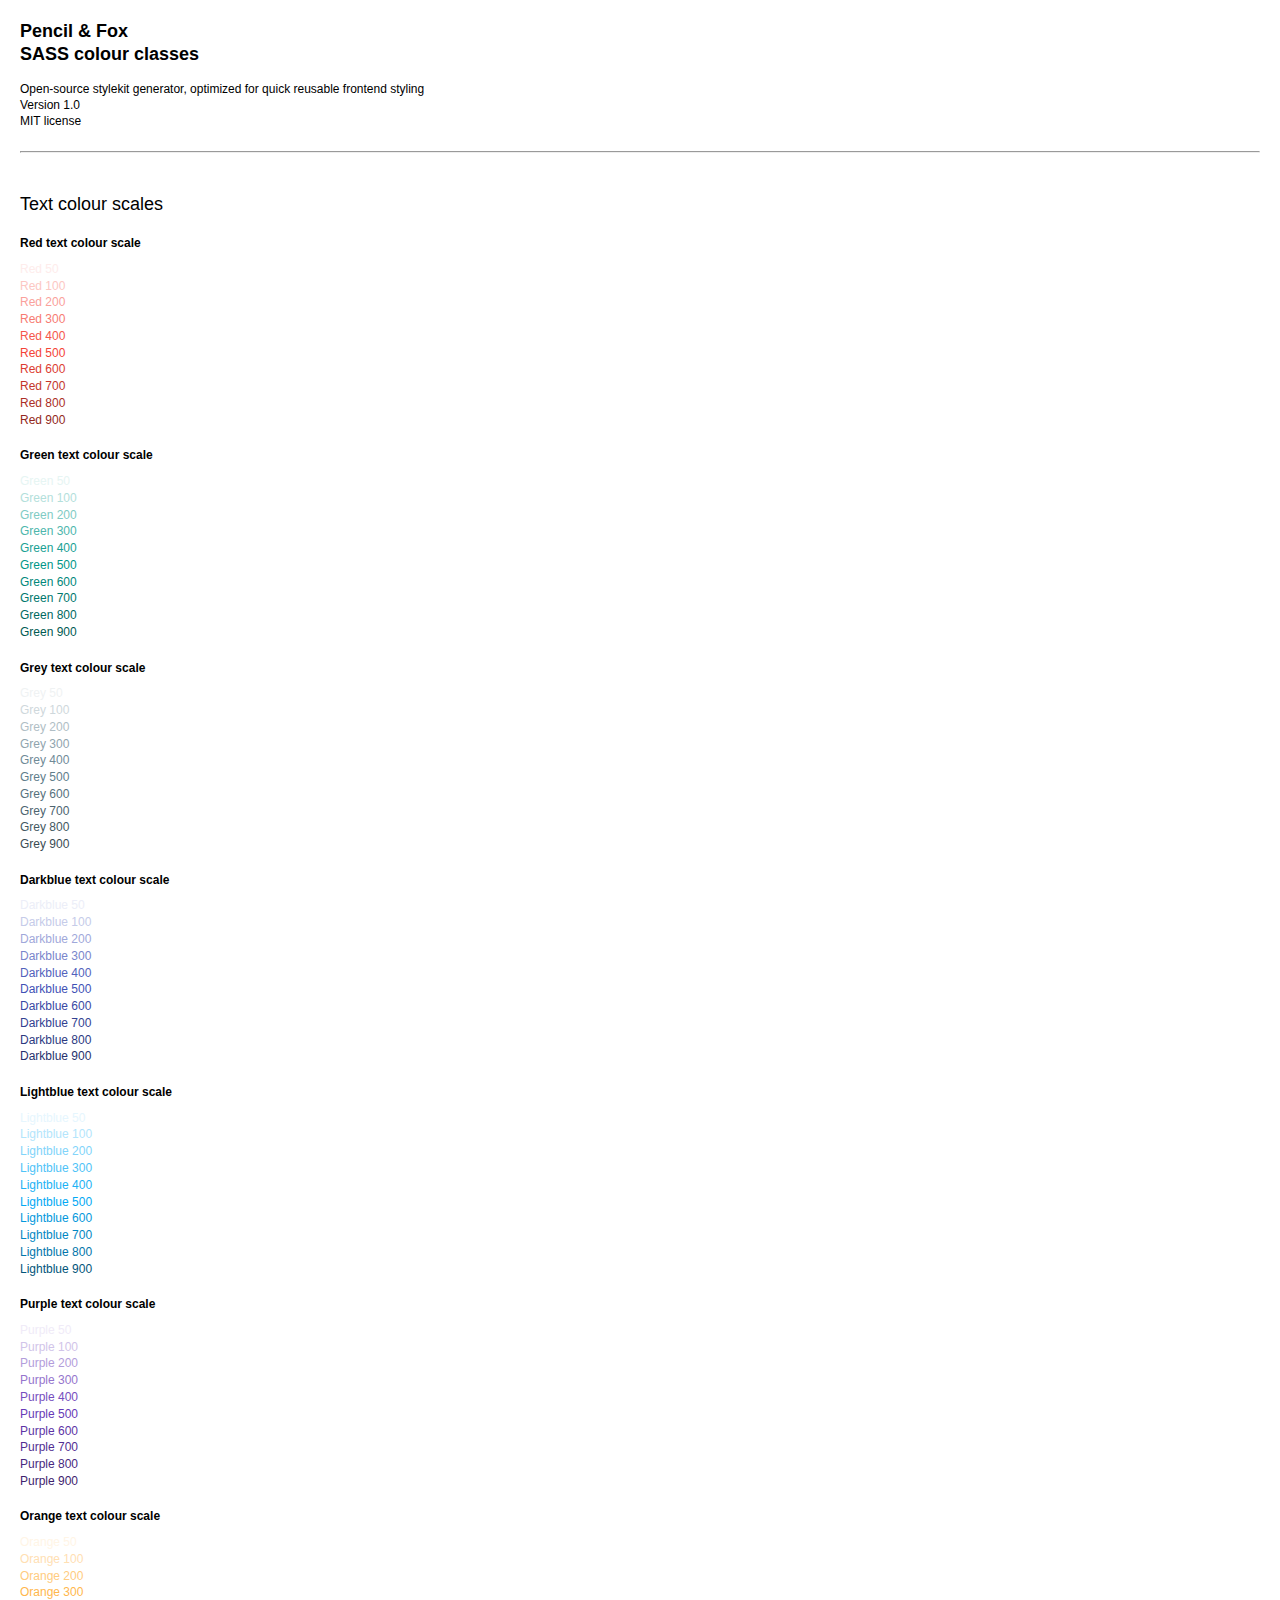
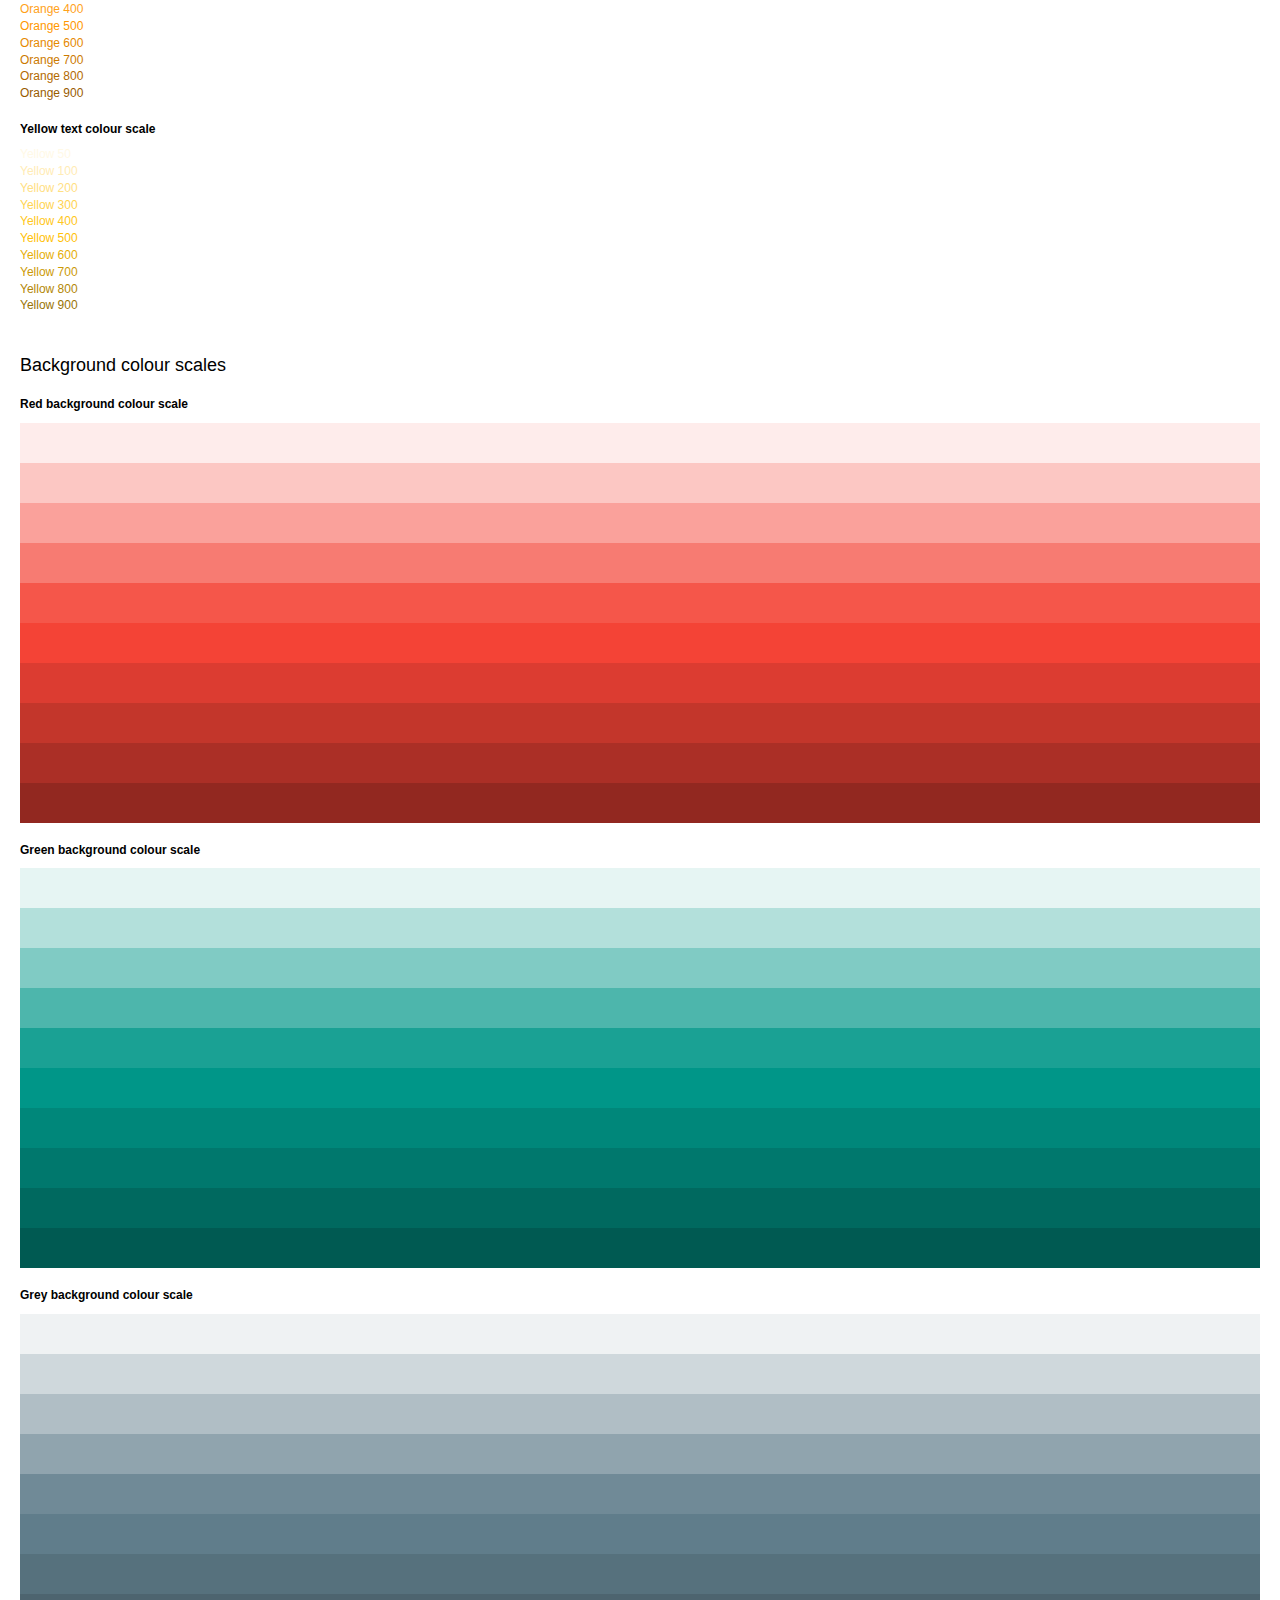
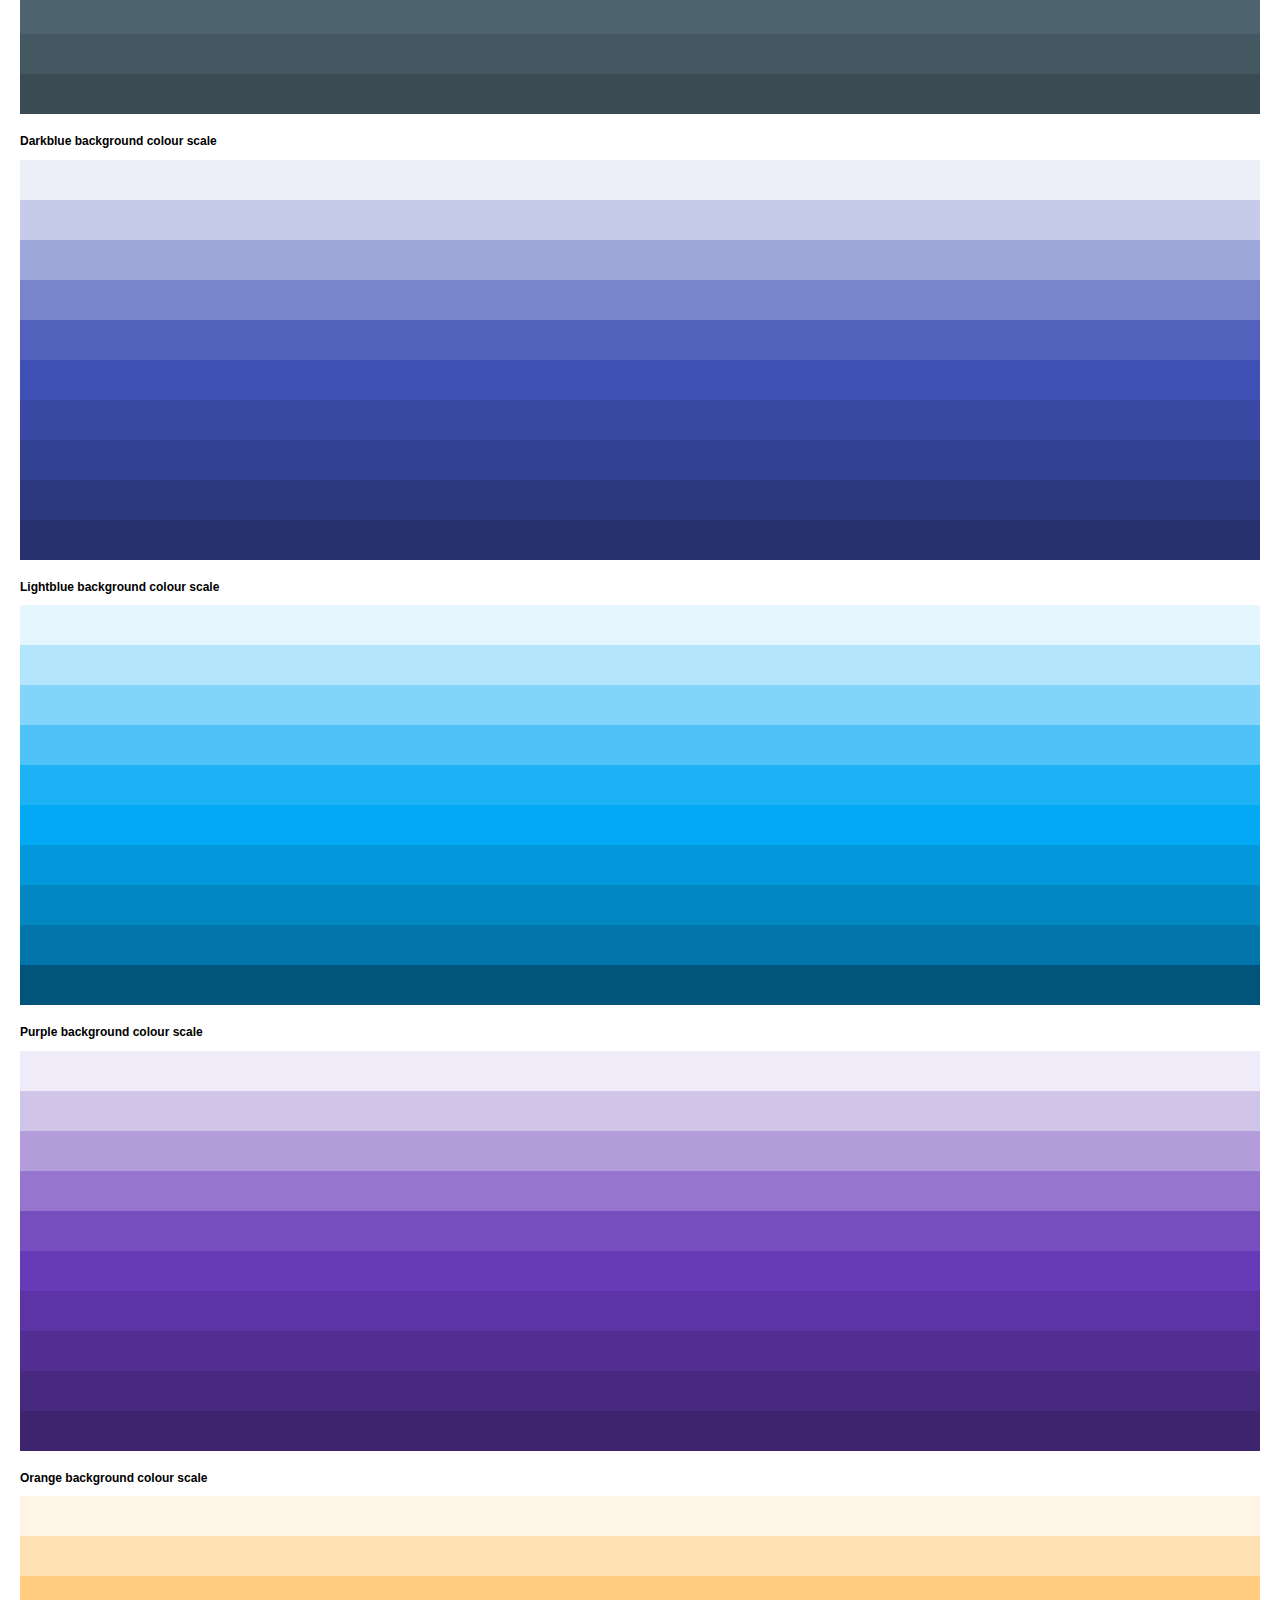
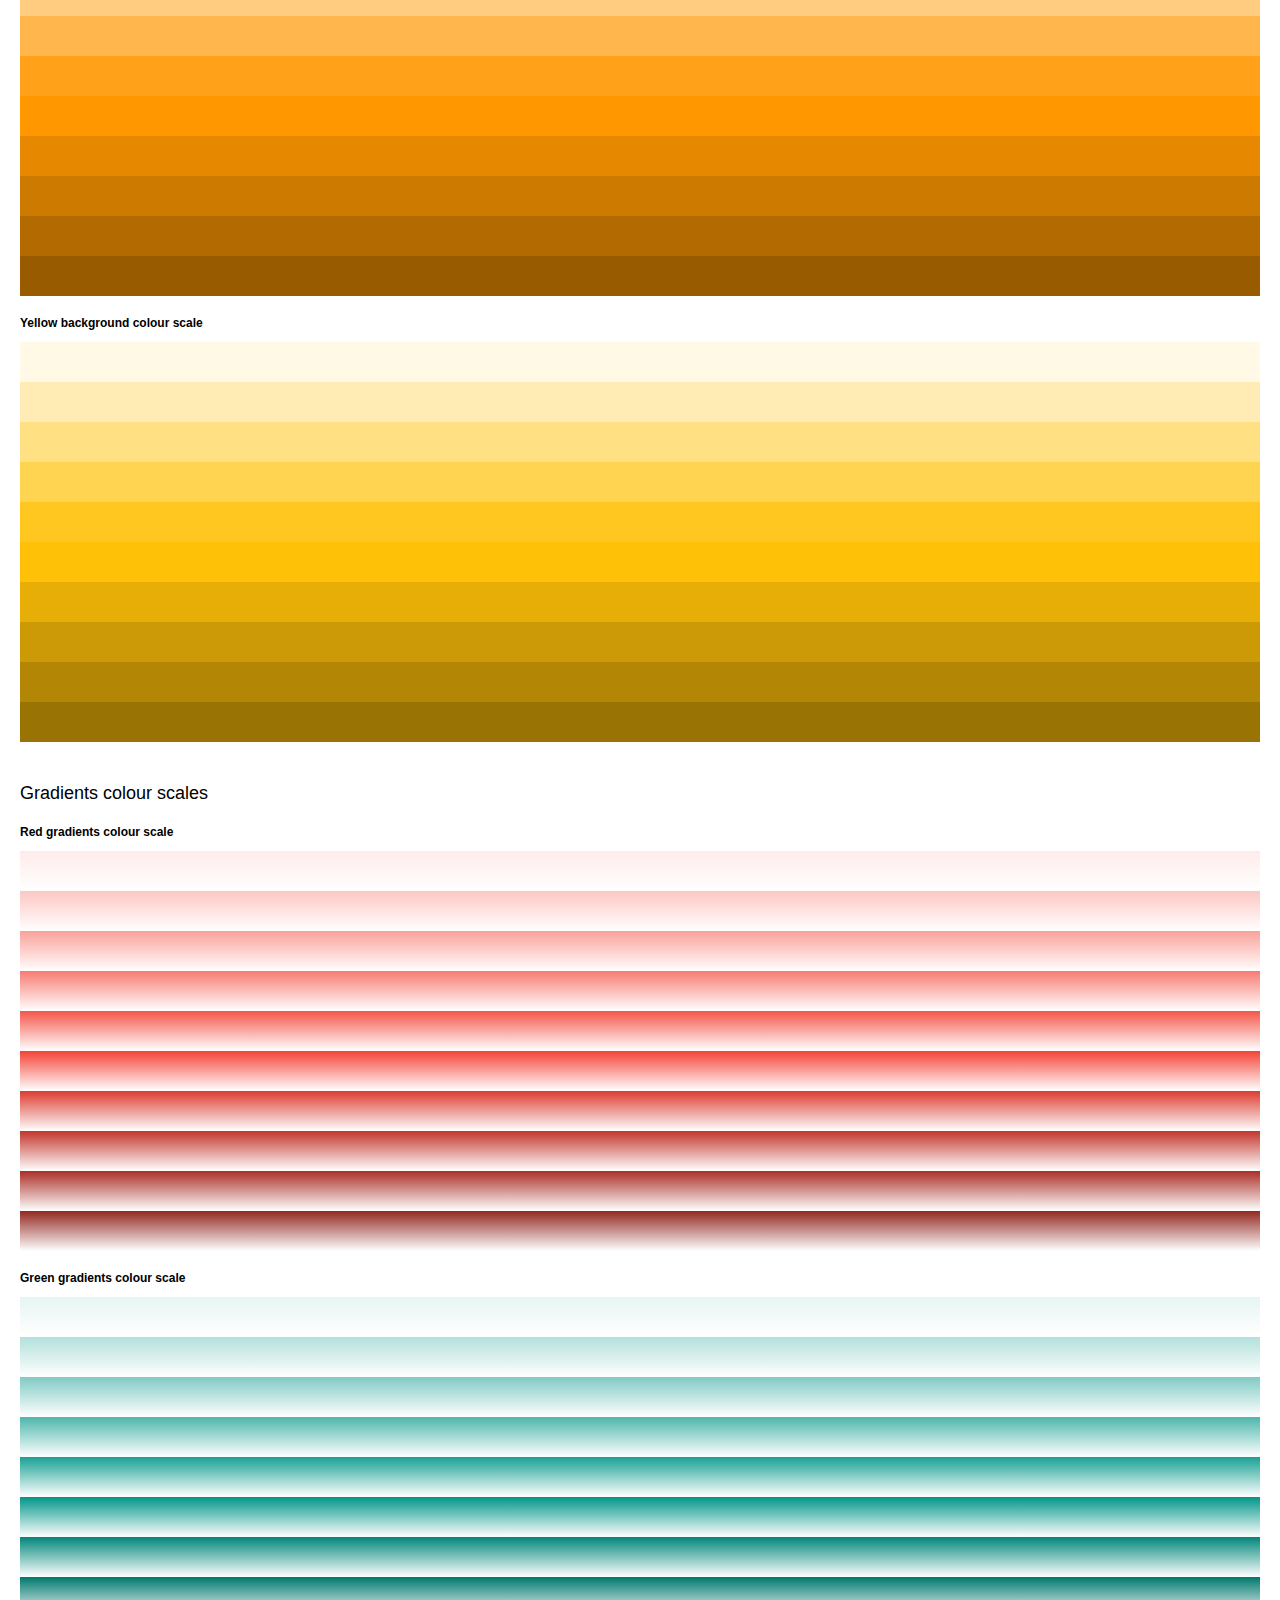
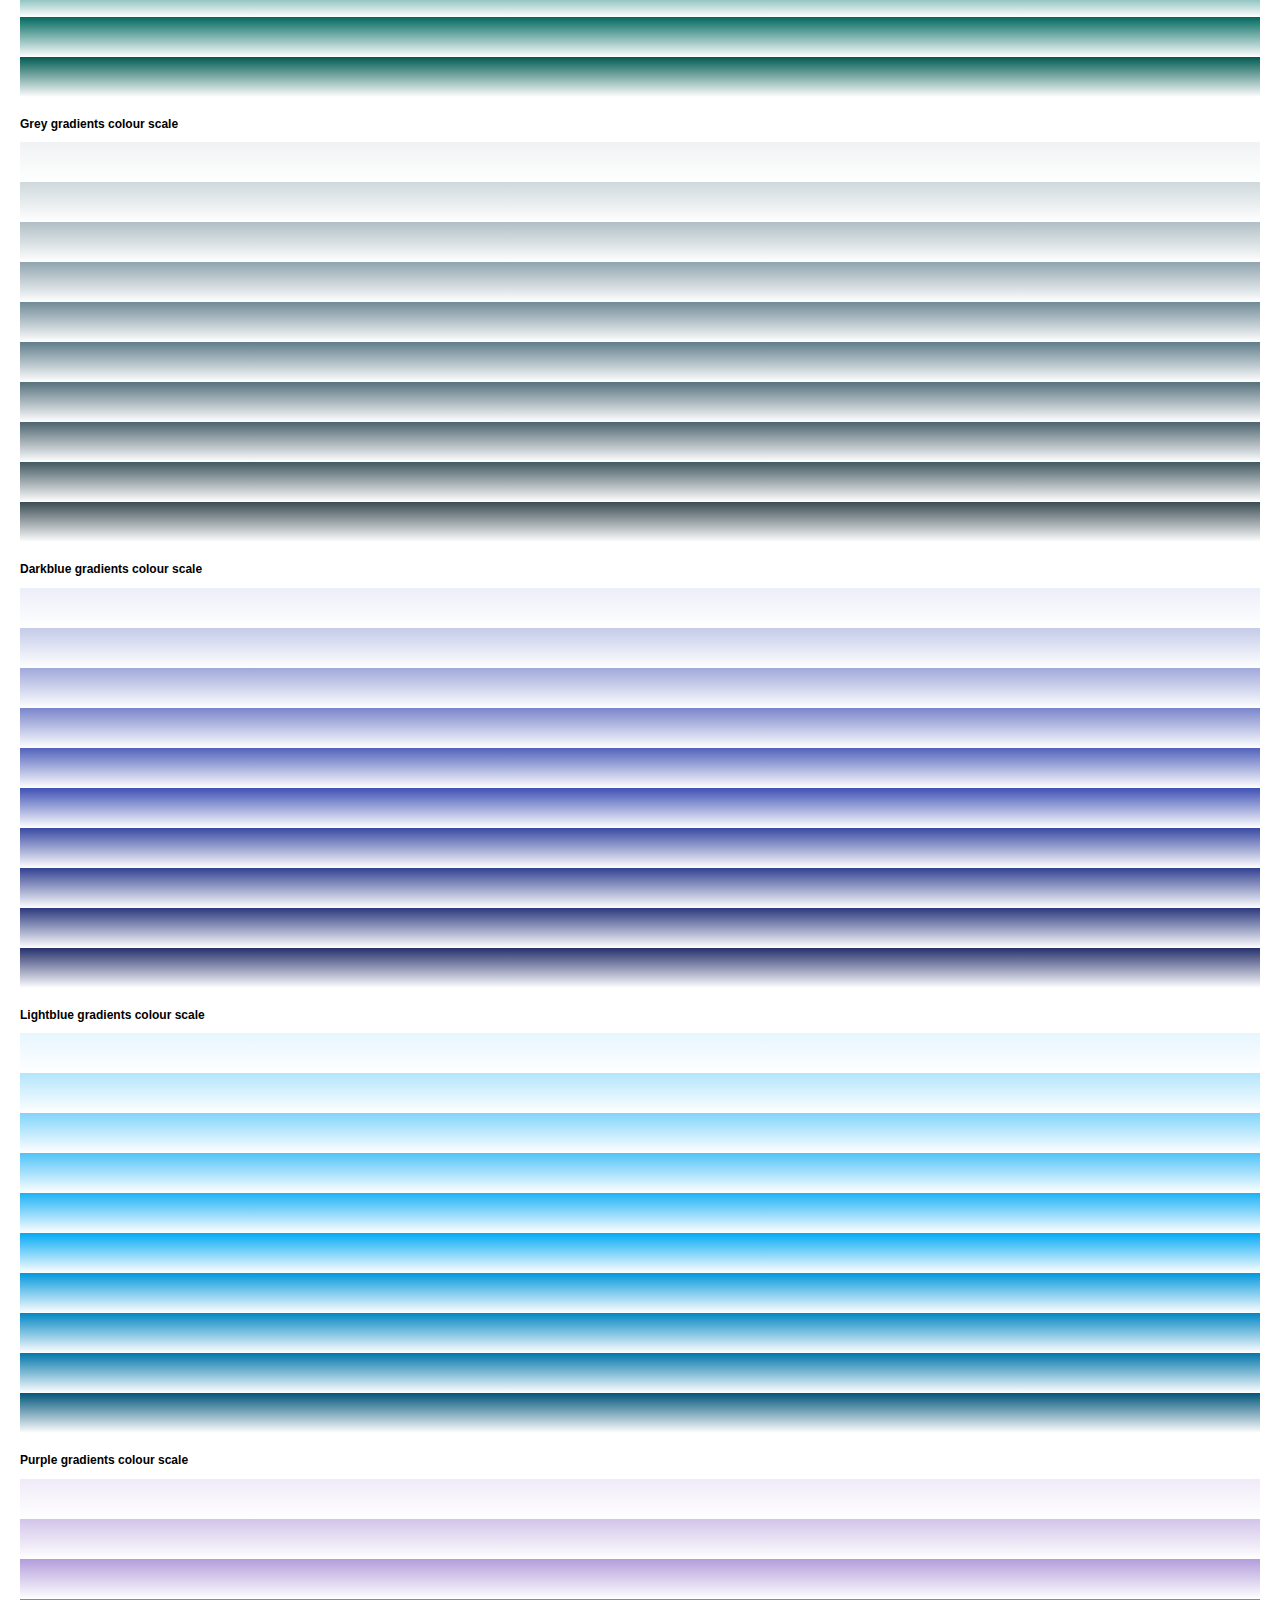
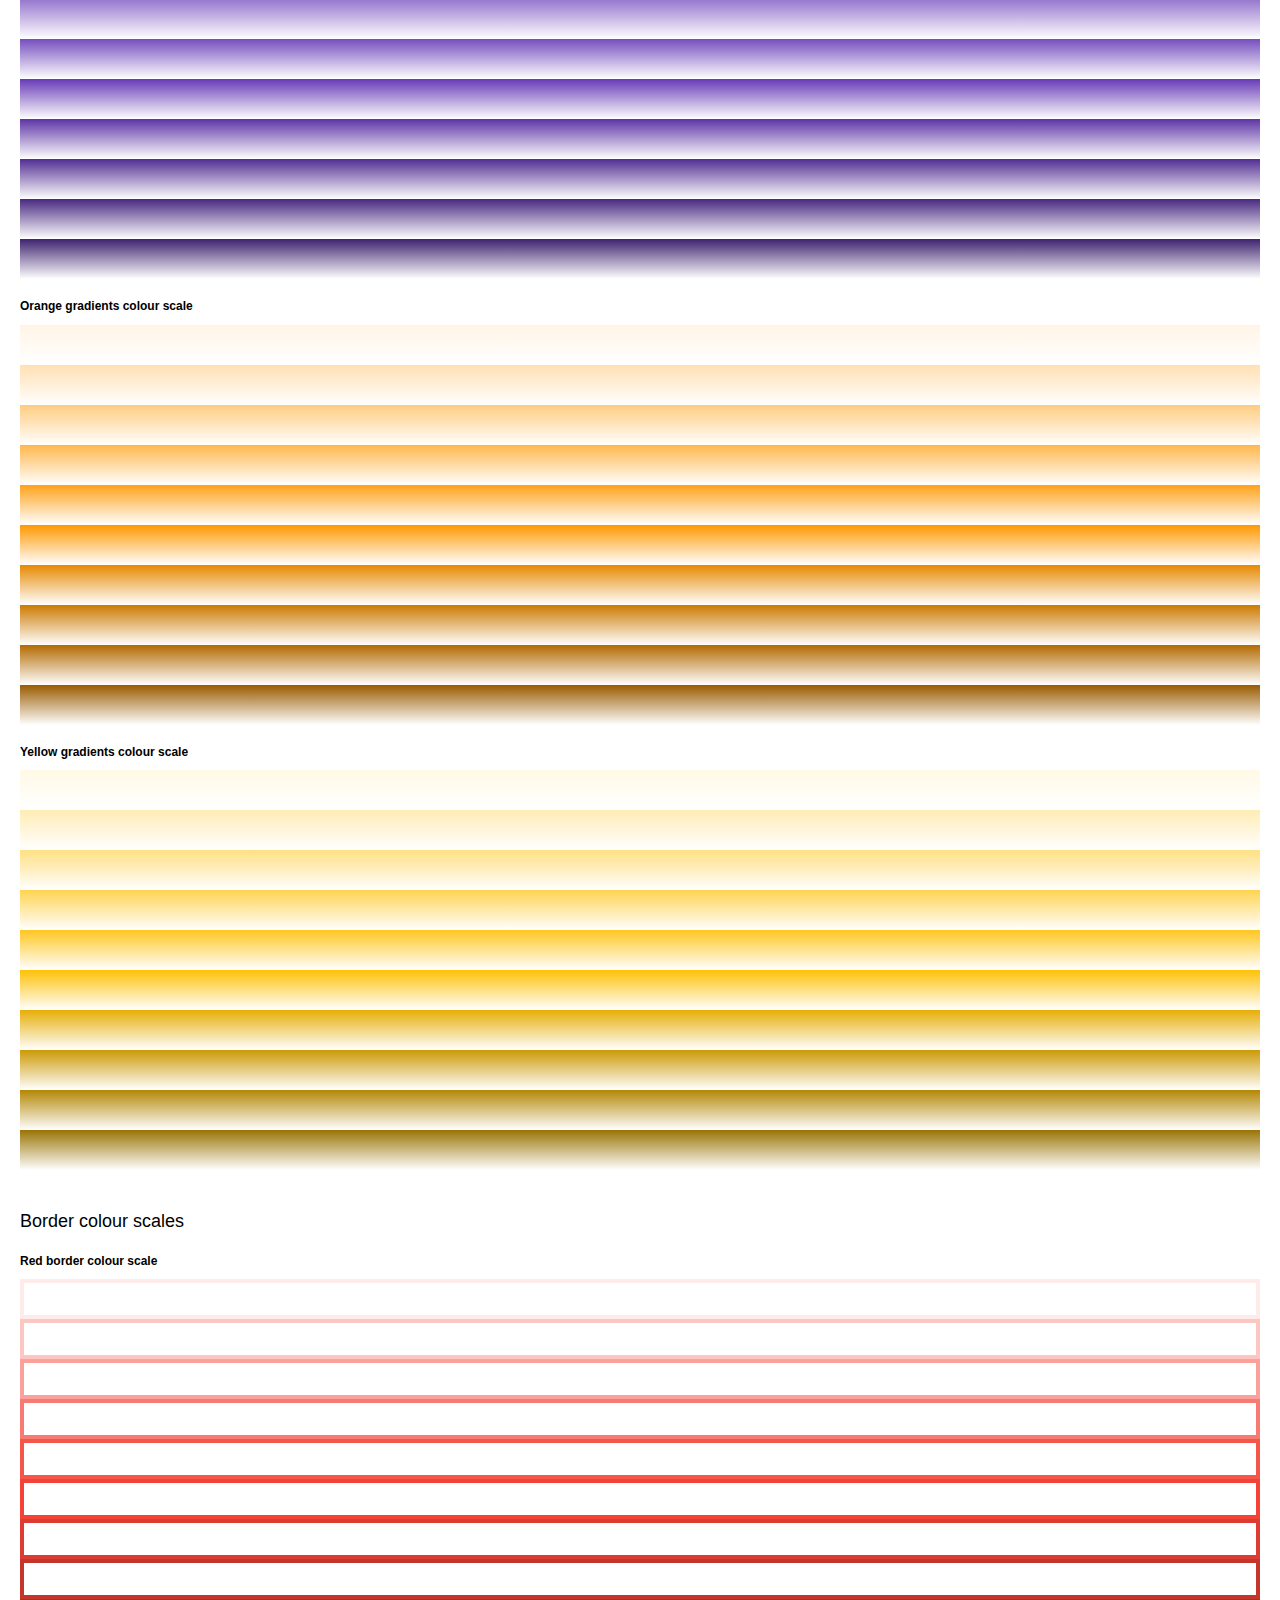
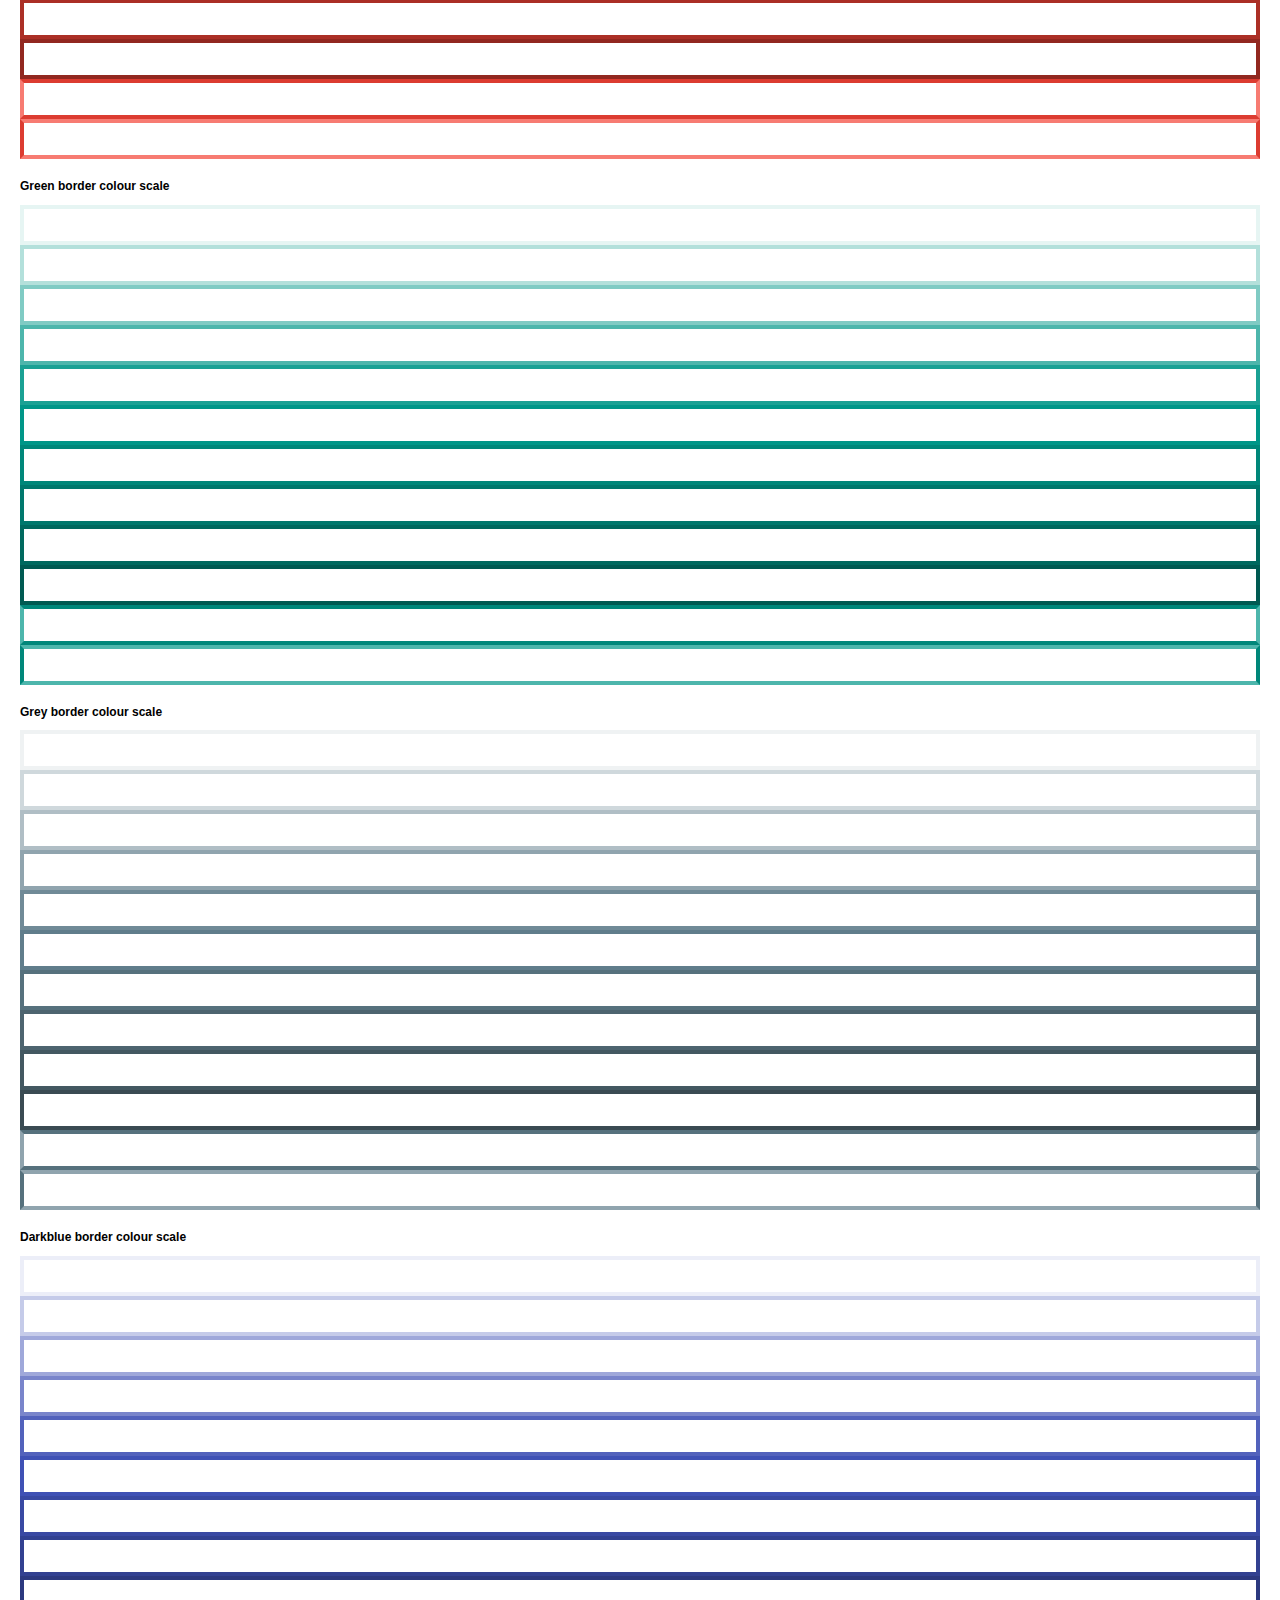
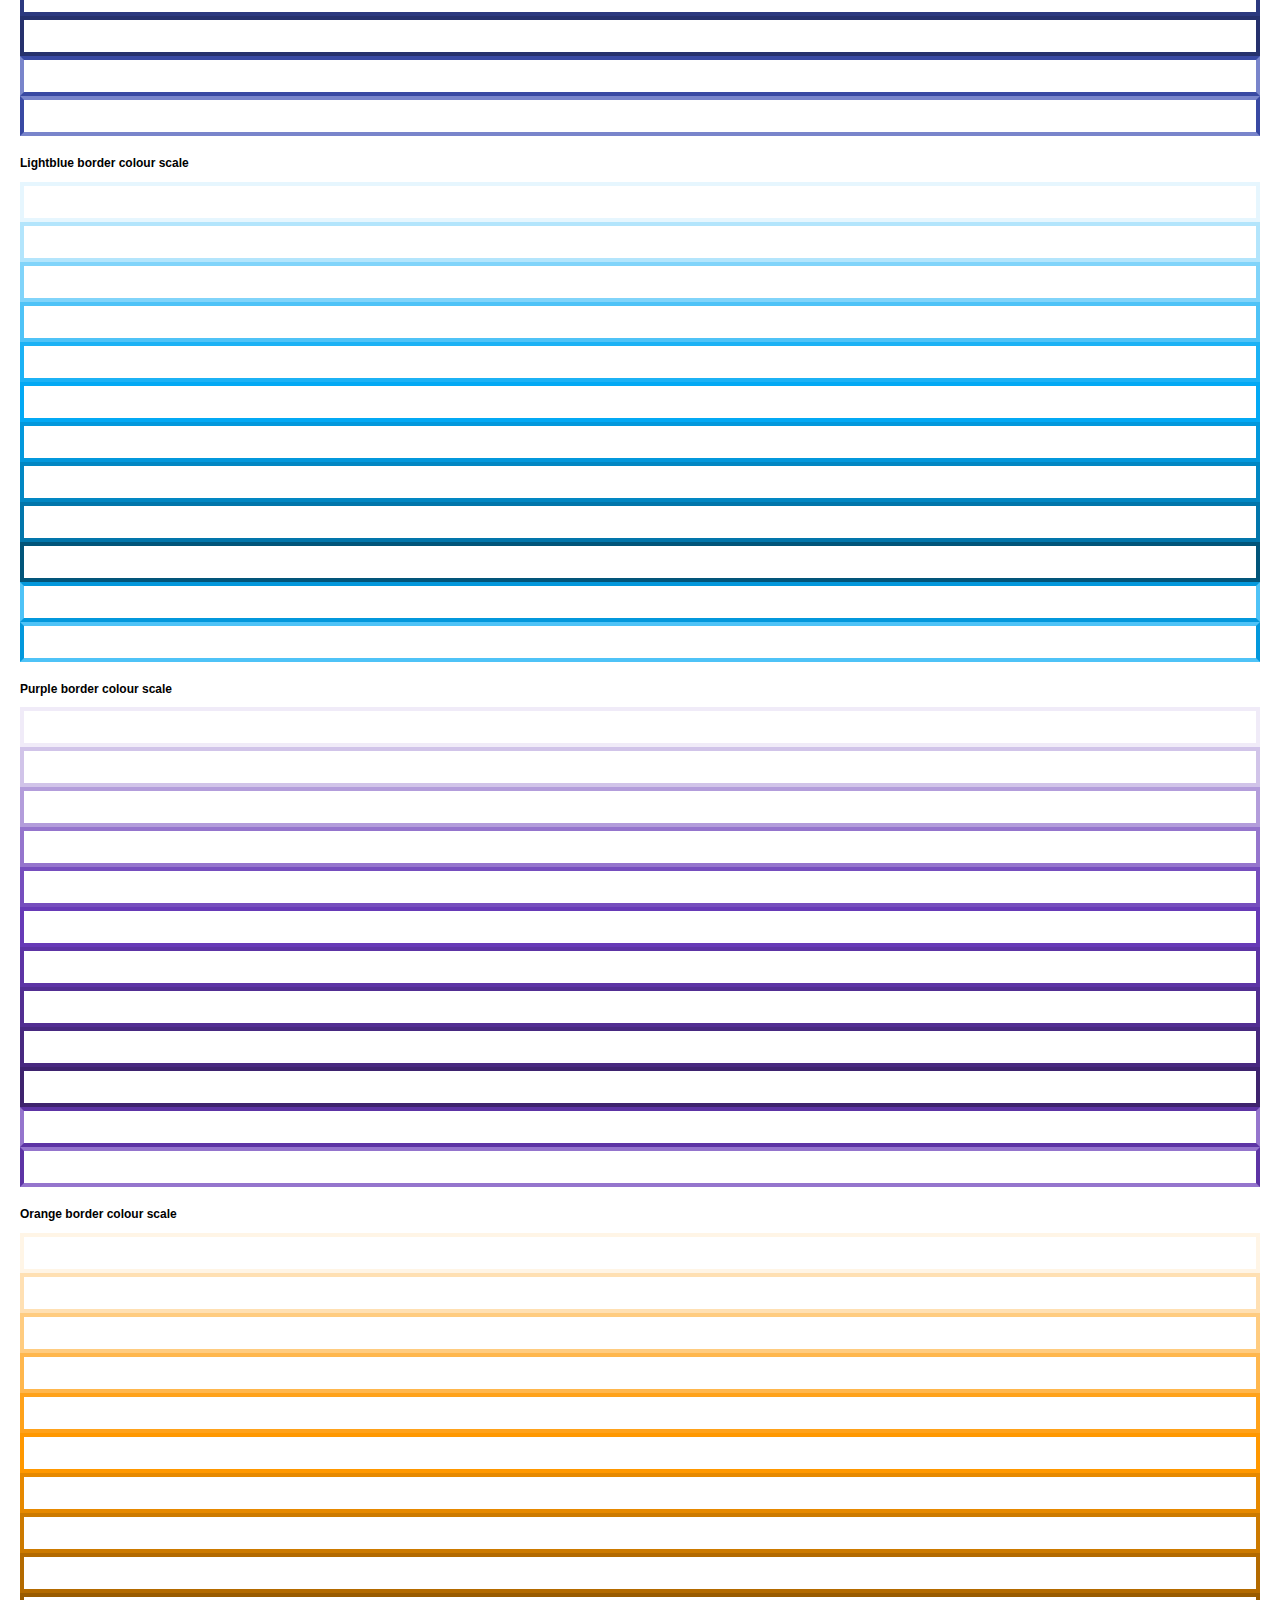
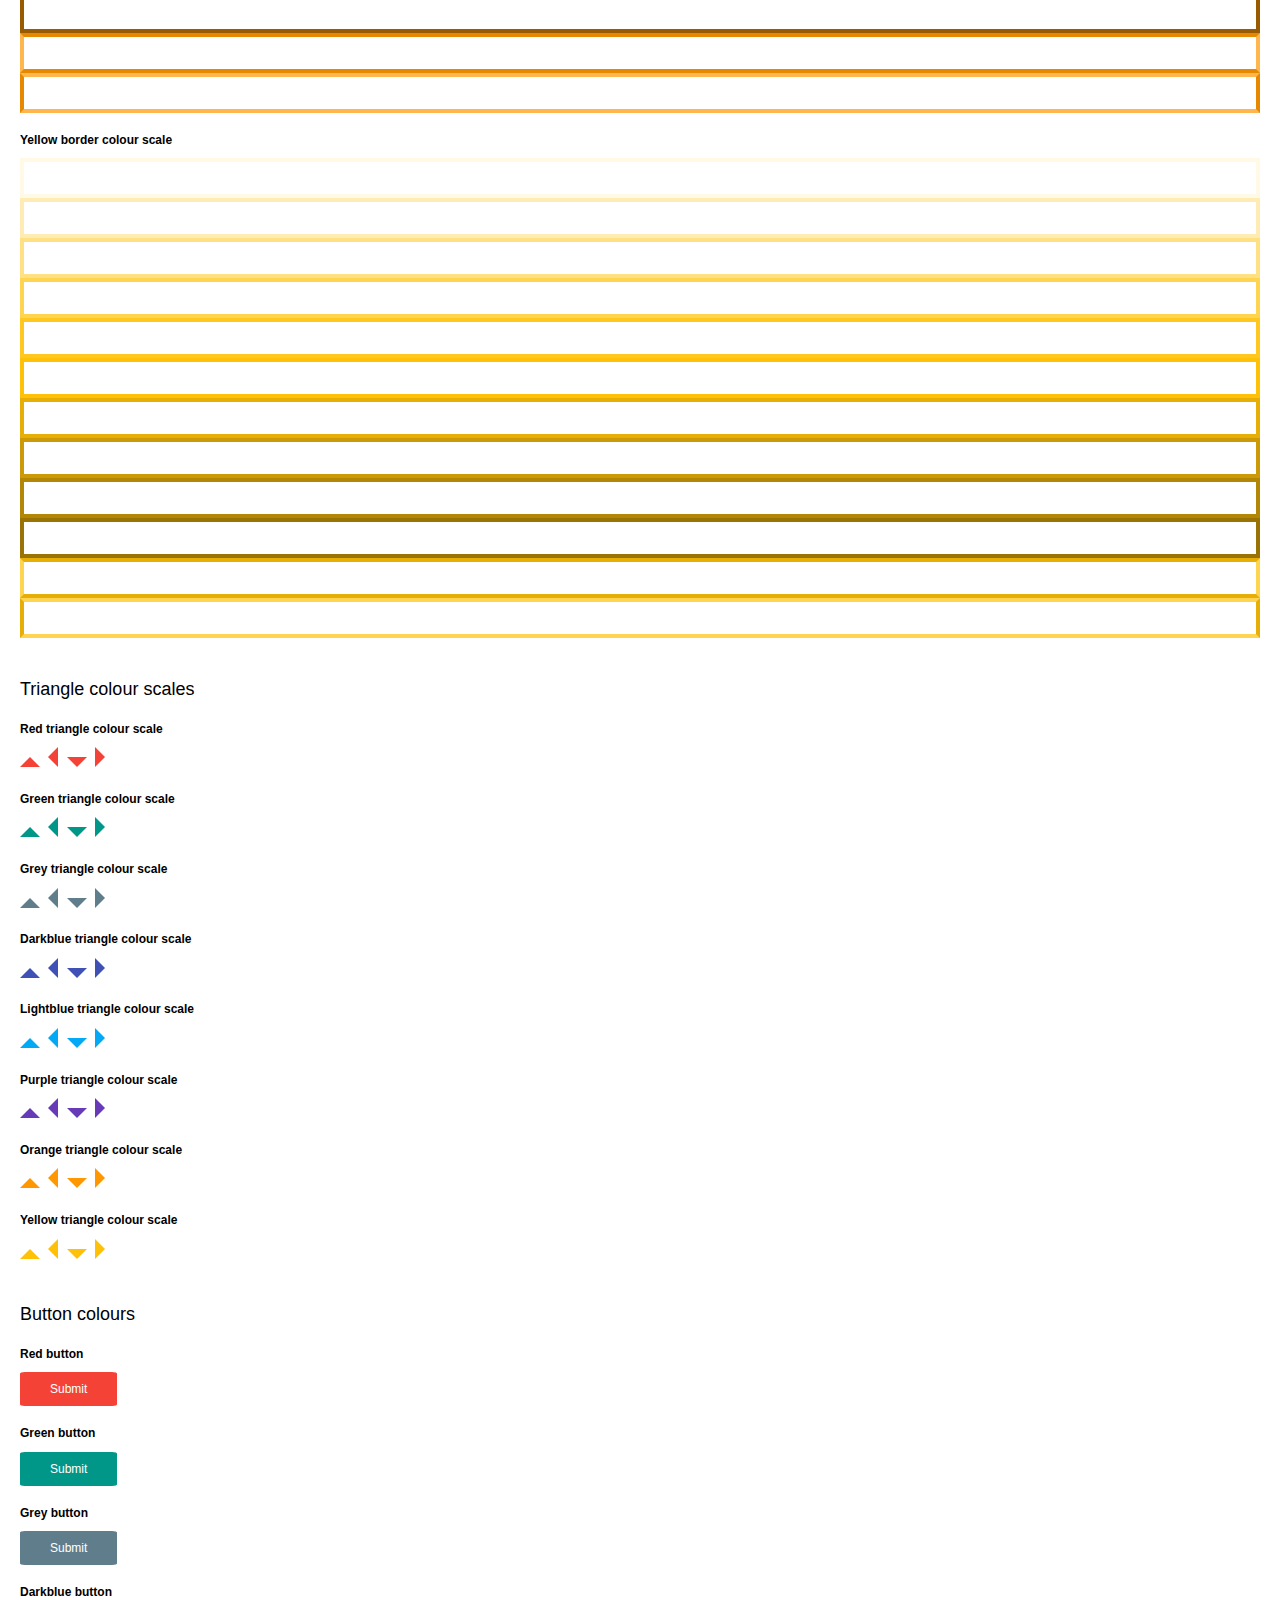
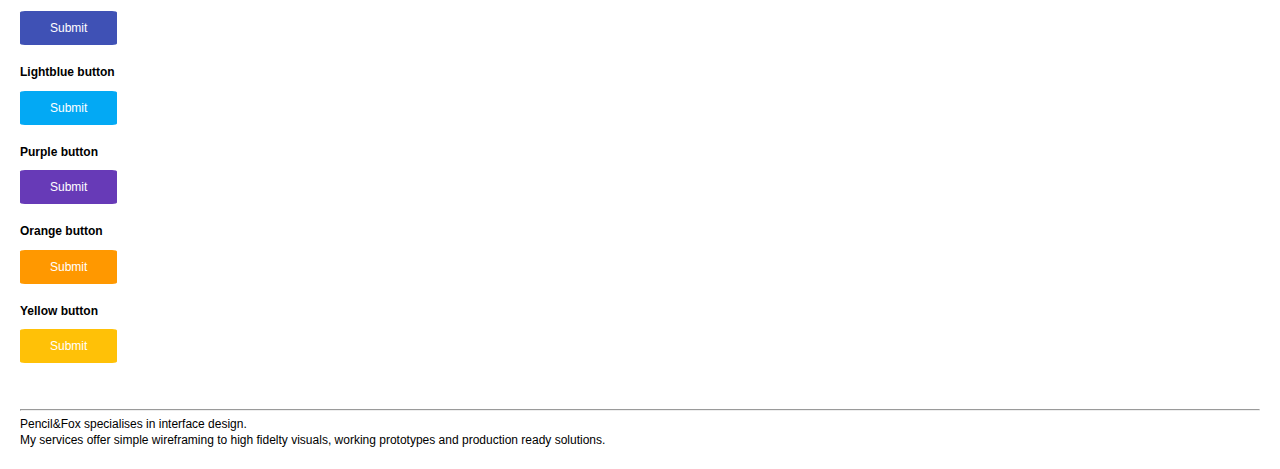
<file: index.html>
<!DOCTYPE html>
<html>

<head>

    <meta charset="utf-8">
    <meta name="viewport" content="width=device-width, initial-scale=1">

    <link rel='stylesheet' href='css/normalize.css'>
    <link rel='stylesheet' href='css/main.css'>
    <link rel='stylesheet' href='css/grid.css'>

    <title>Pencil &amp; Fox</title>

</head>

<body>

    <main>
        <div class="main">

            <!-- content : tabs -->
            <section>


                <!-- content -->
                <h2>Pencil &amp; Fox<br/>SASS colour classes</h2>
                <br />
                <p>Open-source stylekit generator, optimized for quick reusable frontend styling</p>
                <p>Version 1.0
                    <br />MIT license</p>
                <br />
                <hr>

                <div class="text-colour">
                    <p class="h4">Text colour scales</p>
                    <div>
                        <div>
                            <p><b>Red text colour scale</b></p>
                            <p>
                                <span class="pf-red-0-text">Red 50</span> <span class="pf-red-100-text">Red 100</span> <span class="pf-red-200-text">Red 200</span> <span class="pf-red-300-text">Red 300</span> <span class="pf-red-400-text">Red 400</span> <span class="pf-red-500-text">Red 500</span> <span class="pf-red-600-text">Red 600</span> <span class="pf-red-700-text">Red 700</span> <span class="pf-red-800-text">Red 800</span> <span class="pf-red-900-text">Red 900</span>
                            </p>
                        </div>

                        <div>
                            <p><b>Green text colour scale</b></p>
                            <p><span class="pf-green-0-text">Green 50</span> <span class="pf-green-100-text">Green 100</span> <span class="pf-green-200-text">Green 200</span> <span class="pf-green-300-text">Green 300</span> <span class="pf-green-400-text">Green 400</span> <span class="pf-green-500-text">Green 500</span> <span class="pf-green-600-text">Green 600</span> <span class="pf-green-700-text">Green 700</span> <span class="pf-green-800-text">Green 800</span> <span class="pf-green-900-text">Green 900</span>
                            </p>
                        </div>

                        <div>
                            <p><b>Grey text colour scale</b></p>
                            <p>
                                <span class="pf-grey-0-text">Grey 50</span> <span class="pf-grey-100-text">Grey 100</span> <span class="pf-grey-200-text">Grey 200</span> <span class="pf-grey-300-text">Grey 300</span> <span class="pf-grey-400-text">Grey 400</span> <span class="pf-grey-500-text">Grey 500</span> <span class="pf-grey-600-text">Grey 600</span> <span class="pf-grey-700-text">Grey 700</span> <span class="pf-grey-800-text">Grey 800</span> <span class="pf-grey-900-text">Grey 900</span>
                            </p>
                        </div>

                        <div>
                            <p><b>Darkblue text colour scale</b></p>
                            <p>
                                <span class="pf-darkblue-0-text">Darkblue 50</span> <span class="pf-darkblue-100-text">Darkblue 100</span> <span class="pf-darkblue-200-text">Darkblue 200</span> <span class="pf-darkblue-300-text">Darkblue 300</span> <span class="pf-darkblue-400-text">Darkblue 400</span> <span class="pf-darkblue-500-text">Darkblue 500</span> <span class="pf-darkblue-600-text">Darkblue 600</span> <span class="pf-darkblue-700-text">Darkblue 700</span> <span class="pf-darkblue-800-text">Darkblue 800</span> <span class="pf-darkblue-900-text">Darkblue 900</span>
                            </p>
                        </div>
                    </div>

                    <div>
                        <div>
                            <p><b>Lightblue text colour scale</b></p>
                            <p>
                                <span class="pf-lightblue-0-text">Lightblue 50</span> <span class="pf-lightblue-100-text">Lightblue 100</span> <span class="pf-lightblue-200-text">Lightblue 200</span> <span class="pf-lightblue-300-text">Lightblue 300</span> <span class="pf-lightblue-400-text">Lightblue 400</span> <span class="pf-lightblue-500-text">Lightblue 500</span> <span class="pf-lightblue-600-text">Lightblue 600</span> <span class="pf-lightblue-700-text">Lightblue 700</span> <span class="pf-lightblue-800-text">Lightblue 800</span> <span class="pf-lightblue-900-text">Lightblue 900</span>
                            </p>
                        </div>

                        <div>
                            <p><b>Purple text colour scale</b></p>
                            <p>
                                <span class="pf-purple-0-text">Purple 50</span> <span class="pf-purple-100-text">Purple 100</span> <span class="pf-purple-200-text">Purple 200</span> <span class="pf-purple-300-text">Purple 300</span> <span class="pf-purple-400-text">Purple 400</span> <span class="pf-purple-500-text">Purple 500</span> <span class="pf-purple-600-text">Purple 600</span> <span class="pf-purple-700-text">Purple 700</span> <span class="pf-purple-800-text">Purple 800</span> <span class="pf-purple-900-text">Purple 900</span>
                            </p>
                        </div>

                        <div>
                            <p><b>Orange text colour scale</b></p>
                            <p>
                                <span class="pf-orange-0-text">Orange 50</span> <span class="pf-orange-100-text">Orange 100</span> <span class="pf-orange-200-text">Orange 200</span> <span class="pf-orange-300-text">Orange 300</span> <span class="pf-orange-400-text">Orange 400</span> <span class="pf-orange-500-text">Orange 500</span> <span class="pf-orange-600-text">Orange 600</span> <span class="pf-orange-700-text">Orange 700</span> <span class="pf-orange-800-text">Orange 800</span> <span class="pf-orange-900-text">Orange 900</span>
                            </p>
                        </div>

                        <div>
                            <p><b>Yellow text colour scale</b></p>
                            <p>
                                <span class="pf-yellow-0-text">Yellow 50</span> <span class="pf-yellow-100-text">Yellow 100</span> <span class="pf-yellow-200-text">Yellow 200</span> <span class="pf-yellow-300-text">Yellow 300</span> <span class="pf-yellow-400-text">Yellow 400</span> <span class="pf-yellow-500-text">Yellow 500</span> <span class="pf-yellow-600-text">Yellow 600</span> <span class="pf-yellow-700-text">Yellow 700</span> <span class="pf-yellow-800-text">Yellow 800</span> <span class="pf-yellow-900-text">Yellow 900</span>
                            </p>
                        </div>

                    </div>


                </div>




                <div class="background-colour">
                    <p class="h4">Background colour scales</p>
                    <div>
                        <div>
                            <div>
                                <p><b>Red background colour scale</b></p>
                                <p>
                                    <span class="pf-red-0-bg"></span> <span class="pf-red-100-bg"></span> <span class="pf-red-200-bg"></span> <span class="pf-red-300-bg"></span> <span class="pf-red-400-bg"></span> <span class="pf-red-500-bg"></span> <span class="pf-red-600-bg"></span> <span class="pf-red-700-bg"></span> <span class="pf-red-800-bg"></span> <span class="pf-red-900-bg"></span>
                                </p>
                            </div>
                            <div>
                                <p><b>Green background colour scale</b></p>
                                <p>
                                    <span class="pf-green-0-bg"></span> <span class="pf-green-100-bg"></span> <span class="pf-green-200-bg"></span> <span class="pf-green-300-bg"></span> <span class="pf-green-400-bg"></span> <span class="pf-green-500-bg"></span> <span class="pf-green-600-bg"></span> <span class="pf-green-700-bg"></span> <span class="pf-green-800-bg"></span> <span class="pf-green-900-bg"></span>
                                </p>
                            </div>
                            <div>
                                <p><b>Grey background colour scale</b></p>
                                <p>
                                    <span class="pf-grey-0-bg"></span> <span class="pf-grey-100-bg"></span> <span class="pf-grey-200-bg"></span> <span class="pf-grey-300-bg"></span> <span class="pf-grey-400-bg"></span> <span class="pf-grey-500-bg"></span> <span class="pf-grey-600-bg"></span> <span class="pf-grey-700-bg"></span> <span class="pf-grey-800-bg"></span> <span class="pf-grey-900-bg"></span>
                                </p>
                            </div>
                            <div>
                                <p><b>Darkblue background colour scale</b></p>
                                <p>
                                    <span class="pf-darkblue-0-bg"></span> <span class="pf-darkblue-100-bg"></span> <span class="pf-darkblue-200-bg"></span> <span class="pf-darkblue-300-bg"></span> <span class="pf-darkblue-400-bg"></span> <span class="pf-darkblue-500-bg"></span> <span class="pf-darkblue-600-bg"></span> <span class="pf-darkblue-700-bg"></span> <span class="pf-darkblue-800-bg"></span> <span class="pf-darkblue-900-bg"></span>
                                </p>
                            </div>
                        </div>
                        <div>
                            <div>
                                <p><b>Lightblue background colour scale</b></p>
                                <p>
                                    <span class="pf-lightblue-0-bg"></span> <span class="pf-lightblue-100-bg"></span> <span class="pf-lightblue-200-bg"></span> <span class="pf-lightblue-300-bg"></span> <span class="pf-lightblue-400-bg"></span> <span class="pf-lightblue-500-bg"></span> <span class="pf-lightblue-600-bg"></span> <span class="pf-lightblue-700-bg"></span> <span class="pf-lightblue-800-bg"></span> <span class="pf-lightblue-900-bg"></span>
                                </p>
                            </div>
                            <div>
                                <p><b>Purple background colour scale</b></p>
                                <p>
                                    <span class="pf-purple-0-bg"></span> <span class="pf-purple-100-bg"></span> <span class="pf-purple-200-bg"></span> <span class="pf-purple-300-bg"></span> <span class="pf-purple-400-bg"></span> <span class="pf-purple-500-bg"></span> <span class="pf-purple-600-bg"></span> <span class="pf-purple-700-bg"></span> <span class="pf-purple-800-bg"></span> <span class="pf-purple-900-bg"></span>
                                </p>
                            </div>
                            <div>
                                <p><b>Orange background colour scale</b></p>
                                <p>
                                    <span class="pf-orange-0-bg"></span> <span class="pf-orange-100-bg"></span> <span class="pf-orange-200-bg"></span> <span class="pf-orange-300-bg"></span> <span class="pf-orange-400-bg"></span> <span class="pf-orange-500-bg"></span> <span class="pf-orange-600-bg"></span> <span class="pf-orange-700-bg"></span> <span class="pf-orange-800-bg"></span> <span class="pf-orange-900-bg"></span>
                                </p>
                            </div>
                            <div>
                                <p><b>Yellow background colour scale</b></p>
                                <p>
                                    <span class="pf-yellow-0-bg"></span> <span class="pf-yellow-100-bg"></span> <span class="pf-yellow-200-bg"></span> <span class="pf-yellow-300-bg"></span> <span class="pf-yellow-400-bg"></span> <span class="pf-yellow-500-bg"></span> <span class="pf-yellow-600-bg"></span> <span class="pf-yellow-700-bg"></span> <span class="pf-yellow-800-bg"></span> <span class="pf-yellow-900-bg"></span>
                                </p>
                            </div>
                        </div>
                    </div>
                </div>


                <div class="gradient-colour">
                    <p class="h4">Gradients colour scales</p>
                    <div>
                        <div>
                            <div>
                                <p><b>Red gradients colour scale</b></p>
                                <p>
                                    <span class="pf-red-0-gradient-vertical"></span> <span class="pf-red-100-gradient-vertical"></span> <span class="pf-red-200-gradient-vertical"></span> <span class="pf-red-300-gradient-vertical"></span> <span class="pf-red-400-gradient-vertical"></span> <span class="pf-red-500-gradient-vertical"></span> <span class="pf-red-600-gradient-vertical"></span> <span class="pf-red-700-gradient-vertical"></span> <span class="pf-red-800-gradient-vertical"></span> <span class="pf-red-900-gradient-vertical"></span>
                                </p>
                            </div>
                            <div>
                                <p><b>Green gradients colour scale</b></p>
                                <p>
                                    <span class="pf-green-0-gradient-vertical"></span> <span class="pf-green-100-gradient-vertical"></span> <span class="pf-green-200-gradient-vertical"></span> <span class="pf-green-300-gradient-vertical"></span> <span class="pf-green-400-gradient-vertical"></span> <span class="pf-green-500-gradient-vertical"></span> <span class="pf-green-600-gradient-vertical"></span> <span class="pf-green-700-gradient-vertical"></span> <span class="pf-green-800-gradient-vertical"></span> <span class="pf-green-900-gradient-vertical"></span>
                                </p>
                            </div>
                            <div>
                                <p><b>Grey gradients colour scale</b></p>
                                <p>
                                    <span class="pf-grey-0-gradient-vertical"></span> <span class="pf-grey-100-gradient-vertical"></span> <span class="pf-grey-200-gradient-vertical"></span> <span class="pf-grey-300-gradient-vertical"></span> <span class="pf-grey-400-gradient-vertical"></span> <span class="pf-grey-500-gradient-vertical"></span> <span class="pf-grey-600-gradient-vertical"></span> <span class="pf-grey-700-gradient-vertical"></span> <span class="pf-grey-800-gradient-vertical"></span> <span class="pf-grey-900-gradient-vertical"></span>
                                </p>
                            </div>
                            <div>
                                <p><b>Darkblue gradients colour scale</b></p>
                                <p>
                                    <span class="pf-darkblue-0-gradient-vertical"></span> <span class="pf-darkblue-100-gradient-vertical"></span> <span class="pf-darkblue-200-gradient-vertical"></span> <span class="pf-darkblue-300-gradient-vertical"></span> <span class="pf-darkblue-400-gradient-vertical"></span> <span class="pf-darkblue-500-gradient-vertical"></span> <span class="pf-darkblue-600-gradient-vertical"></span> <span class="pf-darkblue-700-gradient-vertical"></span> <span class="pf-darkblue-800-gradient-vertical"></span> <span class="pf-darkblue-900-gradient-vertical"></span>
                                </p>
                            </div>
                        </div>
                        <div>
                            <div>
                                <p><b>Lightblue gradients colour scale</b></p>
                                <p>
                                    <span class="pf-lightblue-0-gradient-vertical"></span> <span class="pf-lightblue-100-gradient-vertical"></span> <span class="pf-lightblue-200-gradient-vertical"></span> <span class="pf-lightblue-300-gradient-vertical"></span> <span class="pf-lightblue-400-gradient-vertical"></span> <span class="pf-lightblue-500-gradient-vertical"></span> <span class="pf-lightblue-600-gradient-vertical"></span> <span class="pf-lightblue-700-gradient-vertical"></span> <span class="pf-lightblue-800-gradient-vertical"></span> <span class="pf-lightblue-900-gradient-vertical"></span>
                                </p>
                            </div>
                            <div>
                                <p><b>Purple gradients colour scale</b></p>
                                <p>
                                    <span class="pf-purple-0-gradient-vertical"></span> <span class="pf-purple-100-gradient-vertical"></span> <span class="pf-purple-200-gradient-vertical"></span> <span class="pf-purple-300-gradient-vertical"></span> <span class="pf-purple-400-gradient-vertical"></span> <span class="pf-purple-500-gradient-vertical"></span> <span class="pf-purple-600-gradient-vertical"></span> <span class="pf-purple-700-gradient-vertical"></span> <span class="pf-purple-800-gradient-vertical"></span> <span class="pf-purple-900-gradient-vertical"></span>
                                </p>
                            </div>
                            <div>
                                <p><b>Orange gradients colour scale</b></p>
                                <p>
                                    <span class="pf-orange-0-gradient-vertical"></span> <span class="pf-orange-100-gradient-vertical"></span> <span class="pf-orange-200-gradient-vertical"></span> <span class="pf-orange-300-gradient-vertical"></span> <span class="pf-orange-400-gradient-vertical"></span> <span class="pf-orange-500-gradient-vertical"></span> <span class="pf-orange-600-gradient-vertical"></span> <span class="pf-orange-700-gradient-vertical"></span> <span class="pf-orange-800-gradient-vertical"></span> <span class="pf-orange-900-gradient-vertical"></span>
                                </p>
                            </div>
                            <div>
                                <p><b>Yellow gradients colour scale</b></p>
                                <p>
                                    <span class="pf-yellow-0-gradient-vertical"></span> <span class="pf-yellow-100-gradient-vertical"></span> <span class="pf-yellow-200-gradient-vertical"></span> <span class="pf-yellow-300-gradient-vertical"></span> <span class="pf-yellow-400-gradient-vertical"></span> <span class="pf-yellow-500-gradient-vertical"></span> <span class="pf-yellow-600-gradient-vertical"></span> <span class="pf-yellow-700-gradient-vertical"></span> <span class="pf-yellow-800-gradient-vertical"></span> <span class="pf-yellow-900-gradient-vertical"></span>
                                </p>
                            </div>
                        </div>
                    </div>
                </div>


                <div class="border-colour">
                    <p class="h4">Border colour scales</p>
                    <div>
                        <div>
                            <div>
                                <p><b>Red border colour scale</b></p>
                                <p>
                                    <span class="pf-red-0-border"></span> <span class="pf-red-100-border"></span> <span class="pf-red-200-border"></span> <span class="pf-red-300-border"></span> <span class="pf-red-400-border"></span> <span class="pf-red-500-border"></span> <span class="pf-red-600-border"></span> <span class="pf-red-700-border"></span> <span class="pf-red-800-border"></span> <span class="pf-red-900-border"></span> <span class="pf-red-300-border pf-red-600-top-border pf-red-600-bottom-border"></span> <span class="pf-red-300-border pf-red-600-left-border pf-red-600-right-border"></span>
                                </p>
                            </div>
                            <div>
                                <p><b>Green border colour scale</b></p>
                                <p>
                                    <span class="pf-green-0-border"></span> <span class="pf-green-100-border"></span> <span class="pf-green-200-border"></span> <span class="pf-green-300-border"></span> <span class="pf-green-400-border"></span> <span class="pf-green-500-border"></span> <span class="pf-green-600-border"></span> <span class="pf-green-700-border"></span> <span class="pf-green-800-border"></span> <span class="pf-green-900-border"></span> <span class="pf-green-300-border pf-green-600-top-border pf-green-600-bottom-border"></span> <span class="pf-green-300-border pf-green-600-left-border pf-green-600-right-border"></span>
                                </p>
                            </div>
                            <div>
                                <p><b>Grey border colour scale</b></p>
                                <p>
                                    <span class="pf-grey-0-border"></span> <span class="pf-grey-100-border"></span> <span class="pf-grey-200-border"></span> <span class="pf-grey-300-border"></span> <span class="pf-grey-400-border"></span> <span class="pf-grey-500-border"></span> <span class="pf-grey-600-border"></span> <span class="pf-grey-700-border"></span> <span class="pf-grey-800-border"></span> <span class="pf-grey-900-border"></span> <span class="pf-grey-300-border pf-grey-600-top-border pf-grey-600-bottom-border"></span> <span class="pf-grey-300-border pf-grey-600-left-border pf-grey-600-right-border"></span>
                                </p>
                            </div>
                            <div>
                                <p><b>Darkblue border colour scale</b></p>
                                <p>
                                    <span class="pf-darkblue-0-border"></span> <span class="pf-darkblue-100-border"></span> <span class="pf-darkblue-200-border"></span> <span class="pf-darkblue-300-border"></span> <span class="pf-darkblue-400-border"></span> <span class="pf-darkblue-500-border"></span> <span class="pf-darkblue-600-border"></span> <span class="pf-darkblue-700-border"></span> <span class="pf-darkblue-800-border"></span> <span class="pf-darkblue-900-border"></span> <span class="pf-darkblue-300-border pf-darkblue-600-top-border pf-darkblue-600-bottom-border"></span> <span class="pf-darkblue-300-border pf-darkblue-600-left-border pf-darkblue-600-right-border"></span>
                                </p>
                            </div>
                        </div>
                        <div>
                            <div>
                                <p><b>Lightblue border colour scale</b></p>
                                <p>
                                    <span class="pf-lightblue-0-border"></span> <span class="pf-lightblue-100-border"></span> <span class="pf-lightblue-200-border"></span> <span class="pf-lightblue-300-border"></span> <span class="pf-lightblue-400-border"></span> <span class="pf-lightblue-500-border"></span> <span class="pf-lightblue-600-border"></span> <span class="pf-lightblue-700-border"></span> <span class="pf-lightblue-800-border"></span> <span class="pf-lightblue-900-border"></span> <span class="pf-lightblue-300-border pf-lightblue-600-top-border pf-lightblue-600-bottom-border"></span> <span class="pf-lightblue-300-border pf-lightblue-600-left-border pf-lightblue-600-right-border"></span>
                                </p>
                            </div>
                            <div>
                                <p><b>Purple border colour scale</b></p>
                                <p>
                                    <span class="pf-purple-0-border"></span> <span class="pf-purple-100-border"></span> <span class="pf-purple-200-border"></span> <span class="pf-purple-300-border"></span> <span class="pf-purple-400-border"></span> <span class="pf-purple-500-border"></span> <span class="pf-purple-600-border"></span> <span class="pf-purple-700-border"></span> <span class="pf-purple-800-border"></span> <span class="pf-purple-900-border"></span> <span class="pf-purple-300-border pf-purple-600-top-border pf-purple-600-bottom-border"></span> <span class="pf-purple-300-border pf-purple-600-left-border pf-purple-600-right-border"></span>
                                </p>
                            </div>
                            <div>
                                <p><b>Orange border colour scale</b></p>
                                <p>
                                    <span class="pf-orange-0-border"></span> <span class="pf-orange-100-border"></span> <span class="pf-orange-200-border"></span> <span class="pf-orange-300-border"></span> <span class="pf-orange-400-border"></span> <span class="pf-orange-500-border"></span> <span class="pf-orange-600-border"></span> <span class="pf-orange-700-border"></span> <span class="pf-orange-800-border"></span> <span class="pf-orange-900-border"></span> <span class="pf-orange-300-border pf-orange-600-top-border pf-orange-600-bottom-border"></span> <span class="pf-orange-300-border pf-orange-600-left-border pf-orange-600-right-border"></span>
                                </p>
                            </div>
                            <div>
                                <p><b>Yellow border colour scale</b></p>
                                <p>
                                    <span class="pf-yellow-0-border"></span> <span class="pf-yellow-100-border"></span> <span class="pf-yellow-200-border"></span> <span class="pf-yellow-300-border"></span> <span class="pf-yellow-400-border"></span> <span class="pf-yellow-500-border"></span> <span class="pf-yellow-600-border"></span> <span class="pf-yellow-700-border"></span> <span class="pf-yellow-800-border"></span> <span class="pf-yellow-900-border"></span> <span class="pf-yellow-300-border pf-yellow-600-top-border pf-yellow-600-bottom-border"></span> <span class="pf-yellow-300-border pf-yellow-600-left-border pf-yellow-600-right-border"></span>
                                </p>
                            </div>
                        </div>
                    </div>
                </div>


                <div class="triangle-colour">
                    <p class="h4">Triangle colour scales</p>
                    <div>
                        <div>
                            <div>
                                <p><b>Red triangle colour scale</b></p>
                                <p>
                                    <span class="pf-red-500-top-triangle"></span> <span class="pf-red-500-right-triangle"></span> <span class="pf-red-500-down-triangle"></span> <span class="pf-red-500-left-triangle"></span>
                                </p>
                            </div>
                            <div>
                                <p><b>Green triangle colour scale</b></p>
                                <p>
                                    <span class="pf-green-500-top-triangle"></span> <span class="pf-green-500-right-triangle"></span> <span class="pf-green-500-down-triangle"></span> <span class="pf-green-500-left-triangle"></span>
                                </p>
                            </div>
                            <div>
                                <p><b>Grey triangle colour scale</b></p>
                                <p>
                                    <span class="pf-grey-500-top-triangle"></span> <span class="pf-grey-500-right-triangle"></span> <span class="pf-grey-500-down-triangle"></span> <span class="pf-grey-500-left-triangle"></span>
                                </p>
                            </div>
                            <div>
                                <p><b>Darkblue triangle colour scale</b></p>
                                <p>
                                    <span class="pf-darkblue-500-top-triangle"></span> <span class="pf-darkblue-500-right-triangle"></span> <span class="pf-darkblue-500-down-triangle"></span> <span class="pf-darkblue-500-left-triangle"></span>
                                </p>
                            </div>
                        </div>
                        <div>
                            <div>
                                <p><b>Lightblue triangle colour scale</b></p>
                                <p>
                                    <span class="pf-lightblue-500-top-triangle"></span> <span class="pf-lightblue-500-right-triangle"></span> <span class="pf-lightblue-500-down-triangle"></span> <span class="pf-lightblue-500-left-triangle"></span>
                                </p>
                            </div>
                            <div>
                                <p><b>Purple triangle colour scale</b></p>
                                <p>
                                    <span class="pf-purple-500-top-triangle"></span> <span class="pf-purple-500-right-triangle"></span> <span class="pf-purple-500-down-triangle"></span> <span class="pf-purple-500-left-triangle"></span>
                                </p>
                            </div>
                            <div>
                                <p><b>Orange triangle colour scale</b></p>
                                <p>
                                    <span class="pf-orange-500-top-triangle"></span> <span class="pf-orange-500-right-triangle"></span> <span class="pf-orange-500-down-triangle"></span> <span class="pf-orange-500-left-triangle"></span>
                                </p>
                            </div>
                            <div>
                                <p><b>Yellow triangle colour scale</b></p>
                                <p>
                                    <span class="pf-yellow-500-top-triangle"></span> <span class="pf-yellow-500-right-triangle"></span> <span class="pf-yellow-500-down-triangle"></span> <span class="pf-yellow-500-left-triangle"></span>
                                </p>
                            </div>
                        </div>
                    </div>
                </div>

                <div class="triangle-colour">
                    <p class="h4">Button colours</p>
                    <div>
                        <div>
                            <div>
                                <p><b>Red button</b></p>
                                <p>
                                    <button class="pf-red-button">Submit</button>
                                </p>
                            </div>
                            <div>
                                <p><b>Green button</b></p>
                                <p>
                                    <button class="pf-green-button">Submit</button>
                                </p>
                            </div>
                            <div>
                                <p><b>Grey button</b></p>
                                <p>
                                    <button class="pf-grey-button">Submit</button>
                                </p>
                            </div>
                            <div>
                                <p><b>Darkblue button</b></p>
                                <p>
                                    <button class="pf-darkblue-button">Submit</button>
                                </p>
                            </div>
                        </div>
                        <div class="col-12">
                            <div>
                                <p><b>Lightblue button</b></p>
                                <p>
                                    <button class="pf-lightblue-button">Submit</button>
                                </p>
                            </div>
                            <div>
                                <p><b>Purple button</b></p>
                                <p>
                                    <button class="pf-purple-button">Submit</button>
                                </p>
                            </div>
                            <div>
                                <p><b>Orange button</b></p>
                                <p>
                                    <button class="pf-orange-button">Submit</button>
                                </p>
                            </div>
                            <div>
                                <p><b>Yellow button</b></p>
                                <p>
                                    <button class="pf-yellow-button">Submit</button>
                                </p>
                            </div>
                        </div>
                    </div>
                </div>



            </section>

        </div>
    </main>
</body>

<footer class="footer" role="contentinfo">
    <hr>
    <p>Pencil&amp;Fox specialises in interface design.
        <br /> My services offer simple wireframing to high fidelty visuals, working prototypes and production ready solutions.</p>
</footer>

</html>
</file>
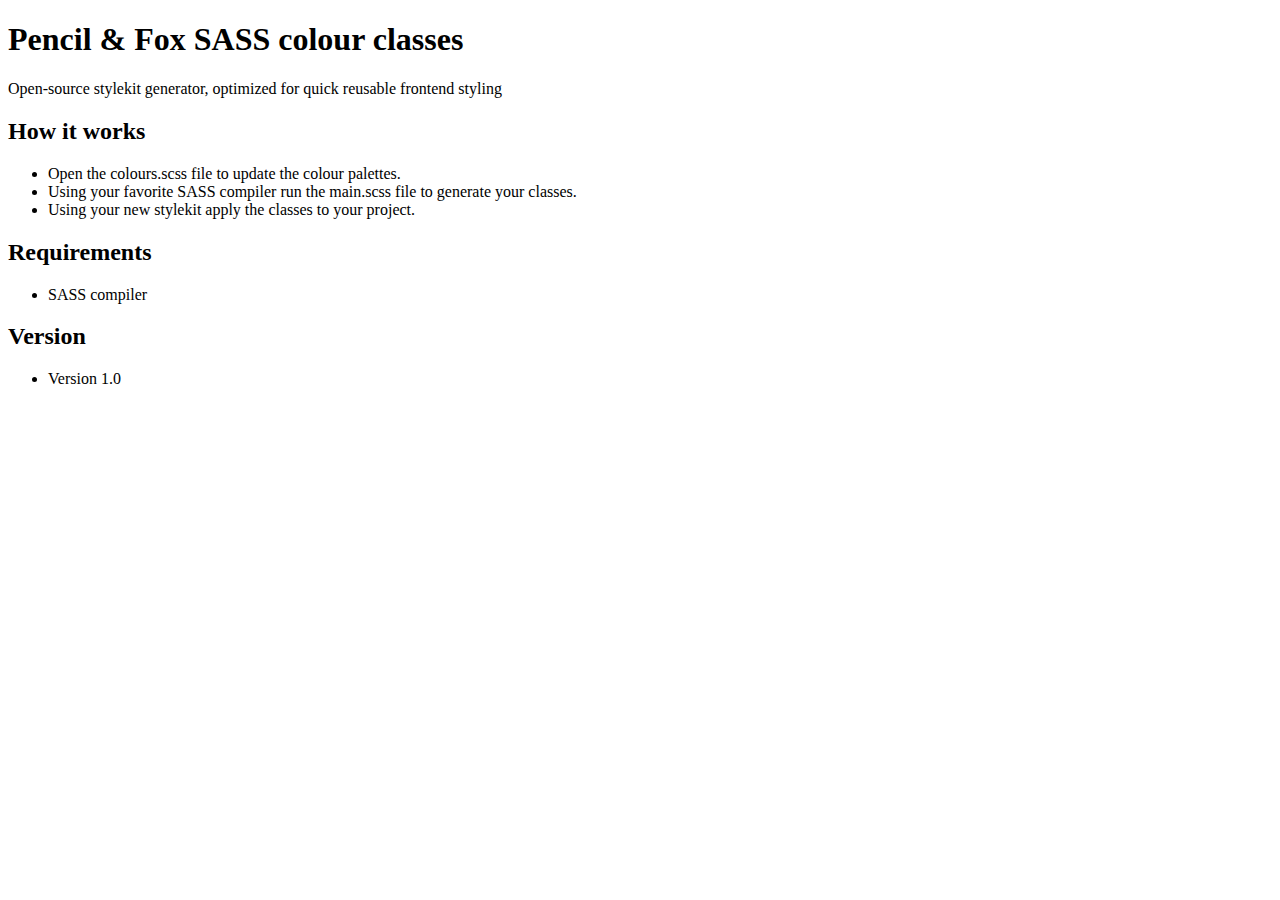
<file: README.html>
<!DOCTYPE html>
<html>
<head>
	<meta charset="utf-8"/>
</head>
<body>
<h1 id="pencilfoxsasscolourclasses">Pencil &amp; Fox SASS colour classes</h1>

<p>Open-source stylekit generator, optimized for quick reusable frontend styling</p>

<h2 id="howitworks">How it works</h2>

<ul>
<li>Open the colours.scss file to update the colour palettes.</li>
<li>Using your favorite SASS compiler run the main.scss file to generate your classes.</li>
<li>Using your new stylekit apply the classes to your project.</li>
</ul>

<h2 id="requirements">Requirements</h2>

<ul>
<li>SASS compiler</li>
</ul>

<h2 id="version">Version</h2>

<ul>
<li>Version 1.0</li>
</ul>

</body>
</html>
</file>
<file: css/grid.css>
/*Page styles*/
body {
font-size: 12px;
line-height: 1.3    
}

.main, .footer {
padding: 20px;    
}

.h4 {
margin-top: 40px; 
font-size: 18px;    
}

p > b {
margin: 20px 0 10px 0;
display: block;    
}

.text-colour span {
display: block;
margin-bottom: 0.1em;
}

.background-colour span,
.gradient-colour span,
.border-colour span {
display: block;
height: 40px;    
}

.border-colour span {
border-width: 4px;
border-style: solid;     
}
</file>
<file: css/main.css>
/*------------------------------------*    #RESET
\*------------------------------------*/
/**
 * Use border box on all elements
 */
* {
  -moz-box-sizing: border-box;
  -webkit-box-sizing: border-box;
  box-sizing: border-box; }

/* http://meyerweb.com/eric/tools/css/reset/ 
   v2.0 | 20110126
   License: none (public domain)
*/
html, body, div, span, applet, object, iframe,
h1, h2, h3, h4, h5, h6, p, blockquote, pre,
a, abbr, acronym, address, big, cite, code,
del, dfn, em, img, ins, kbd, q, s, samp,
small, strike, strong, sub, sup, tt, var,
b, u, i, center,
dl, dt, dd, ol, ul, li,
fieldset, form, label, legend,
table, caption, tbody, tfoot, thead, tr, th, td,
article, aside, canvas, details, embed,
figure, figcaption, footer, header, hgroup,
menu, nav, output, ruby, section, summary,
time, mark, audio, video {
  margin: 0;
  padding: 0;
  border: 0;
  vertical-align: baseline; }

/* HTML5 display-role reset for older browsers */
article, aside, details, figcaption, figure,
footer, header, hgroup, menu, nav, section {
  display: block; }

body {
  line-height: 1;
  max-width: 1280px;
  margin: 0 auto; }

ol, ul {
  list-style: none; }

blockquote, q {
  quotes: none; }

blockquote:before,
blockquote:after,
q:before, q:after {
  content: '';
  content: none; }

table {
  border-collapse: collapse;
  border-spacing: 0; }

[role=main] {
  flex: 1; }

/*------------------------------------*    #MIXINS - tints and shades
\*------------------------------------*/
/*------------------------------------*    #MIXINS - tints and shades
\*------------------------------------*/
/*
 * 
 * Brand colour red
 * 
 */
/*
 * 
 * Brand colour dark blue
 * 
 */
/*
 * 
 * Brand colour light blue
 * 
 */
/*
 * 
 * Brand colour green
 * 
 */
/*
 * 
 * Brand colour purple
 * 
 */
/*
 * 
 * Brand colour orange
 * 
 */
/*
 * 
 * Brand colour yellow
 * 
 */
/*
 * 
 * Brand colour grey
 * 
 */
.pf-grey-0-bg {
  background-color: #eff2f3 !important; }

.pf-grey-0-text {
  color: #eff2f3 !important; }

.pf-grey-0-gradient-vertical {
  background: #eff2f3;
  background: -webkit-linear-gradient(top, #eff2f3, rgba(255, 255, 255, 0));
  background: linear-gradient(to bottom, #eff2f3, rgba(255, 255, 255, 0)); }

.pf-grey-0-gradient-vertical-bottom {
  background: #eff2f3;
  background: -webkit-linear-gradient(bottom, #eff2f3, rgba(255, 255, 255, 0));
  background: linear-gradient(to top, #eff2f3, rgba(255, 255, 255, 0)); }

.pf-grey-0-gradient-horizontal {
  background: #eff2f3;
  background: -webkit-linear-gradient(left, #eff2f3, rgba(255, 255, 255, 0));
  background: linear-gradient(to right, #eff2f3, rgba(255, 255, 255, 0)); }

.pf-grey-0-gradient-horizontal-right {
  background: #eff2f3;
  background: -webkit-linear-gradient(right, #eff2f3, rgba(255, 255, 255, 0));
  background: linear-gradient(to left, #eff2f3, rgba(255, 255, 255, 0)); }

.pf-grey-0-gradient-radial {
  background: #eff2f3;
  background: -webkit-radial-gradient(center, ellipse cover, #eff2f3, rgba(255, 255, 255, 0));
  background: radial-gradient(ellipse at center, #eff2f3, rgba(255, 255, 255, 0)); }

.pf-grey-0-border {
  border-color: #eff2f3 !important; }

.pf-grey-0-top-border {
  border-top-color: #eff2f3 !important; }

.pf-grey-0-right-border {
  border-right-color: #eff2f3 !important; }

.pf-grey-0-bottom-border {
  border-bottom-color: #eff2f3 !important; }

.pf-grey-0-left-border {
  border-left-color: #eff2f3 !important; }

.pf-grey-0-top-triangle {
  height: 0;
  width: 0;
  border-left: 10px solid #fff;
  border-right: 10px solid #fff;
  border-bottom: 10px solid #eff2f3 !important;
  display: inline-block;
  margin-right: 5px; }

.pf-grey-0-down-triangle {
  height: 0;
  width: 0;
  border-left: 10px solid #fff;
  border-right: 10px solid #fff;
  border-top: 10px solid #eff2f3 !important;
  display: inline-block;
  margin-right: 5px; }

.pf-grey-0-left-triangle {
  height: 0;
  width: 0;
  border-top: 10px solid #fff;
  border-bottom: 10px solid #fff;
  border-left: 10px solid #eff2f3 !important;
  display: inline-block;
  margin-right: 5px; }

.pf-grey-0-right-triangle {
  height: 0;
  width: 0;
  border-top: 10px solid #fff;
  border-bottom: 10px solid #fff;
  border-right: 10px solid #eff2f3 !important;
  display: inline-block;
  margin-right: 5px; }

.pf-grey-100-bg {
  background-color: #cfd8dc !important; }

.pf-grey-100-text {
  color: #cfd8dc !important; }

.pf-grey-100-gradient-vertical {
  background: #cfd8dc;
  background: -webkit-linear-gradient(top, #cfd8dc, rgba(255, 255, 255, 0));
  background: linear-gradient(to bottom, #cfd8dc, rgba(255, 255, 255, 0)); }

.pf-grey-100-gradient-vertical-bottom {
  background: #cfd8dc;
  background: -webkit-linear-gradient(bottom, #cfd8dc, rgba(255, 255, 255, 0));
  background: linear-gradient(to top, #cfd8dc, rgba(255, 255, 255, 0)); }

.pf-grey-100-gradient-horizontal {
  background: #cfd8dc;
  background: -webkit-linear-gradient(left, #cfd8dc, rgba(255, 255, 255, 0));
  background: linear-gradient(to right, #cfd8dc, rgba(255, 255, 255, 0)); }

.pf-grey-100-gradient-horizontal-right {
  background: #cfd8dc;
  background: -webkit-linear-gradient(right, #cfd8dc, rgba(255, 255, 255, 0));
  background: linear-gradient(to left, #cfd8dc, rgba(255, 255, 255, 0)); }

.pf-grey-100-gradient-radial {
  background: #cfd8dc;
  background: -webkit-radial-gradient(center, ellipse cover, #cfd8dc, rgba(255, 255, 255, 0));
  background: radial-gradient(ellipse at center, #cfd8dc, rgba(255, 255, 255, 0)); }

.pf-grey-100-border {
  border-color: #cfd8dc !important; }

.pf-grey-100-top-border {
  border-top-color: #cfd8dc !important; }

.pf-grey-100-right-border {
  border-right-color: #cfd8dc !important; }

.pf-grey-100-bottom-border {
  border-bottom-color: #cfd8dc !important; }

.pf-grey-100-left-border {
  border-left-color: #cfd8dc !important; }

.pf-grey-100-top-triangle {
  height: 0;
  width: 0;
  border-left: 10px solid #fff;
  border-right: 10px solid #fff;
  border-bottom: 10px solid #cfd8dc !important;
  display: inline-block;
  margin-right: 5px; }

.pf-grey-100-down-triangle {
  height: 0;
  width: 0;
  border-left: 10px solid #fff;
  border-right: 10px solid #fff;
  border-top: 10px solid #cfd8dc !important;
  display: inline-block;
  margin-right: 5px; }

.pf-grey-100-left-triangle {
  height: 0;
  width: 0;
  border-top: 10px solid #fff;
  border-bottom: 10px solid #fff;
  border-left: 10px solid #cfd8dc !important;
  display: inline-block;
  margin-right: 5px; }

.pf-grey-100-right-triangle {
  height: 0;
  width: 0;
  border-top: 10px solid #fff;
  border-bottom: 10px solid #fff;
  border-right: 10px solid #cfd8dc !important;
  display: inline-block;
  margin-right: 5px; }

.pf-grey-200-bg {
  background-color: #b0bec5 !important; }

.pf-grey-200-text {
  color: #b0bec5 !important; }

.pf-grey-200-gradient-vertical {
  background: #b0bec5;
  background: -webkit-linear-gradient(top, #b0bec5, rgba(255, 255, 255, 0));
  background: linear-gradient(to bottom, #b0bec5, rgba(255, 255, 255, 0)); }

.pf-grey-200-gradient-vertical-bottom {
  background: #b0bec5;
  background: -webkit-linear-gradient(bottom, #b0bec5, rgba(255, 255, 255, 0));
  background: linear-gradient(to top, #b0bec5, rgba(255, 255, 255, 0)); }

.pf-grey-200-gradient-horizontal {
  background: #b0bec5;
  background: -webkit-linear-gradient(left, #b0bec5, rgba(255, 255, 255, 0));
  background: linear-gradient(to right, #b0bec5, rgba(255, 255, 255, 0)); }

.pf-grey-200-gradient-horizontal-right {
  background: #b0bec5;
  background: -webkit-linear-gradient(right, #b0bec5, rgba(255, 255, 255, 0));
  background: linear-gradient(to left, #b0bec5, rgba(255, 255, 255, 0)); }

.pf-grey-200-gradient-radial {
  background: #b0bec5;
  background: -webkit-radial-gradient(center, ellipse cover, #b0bec5, rgba(255, 255, 255, 0));
  background: radial-gradient(ellipse at center, #b0bec5, rgba(255, 255, 255, 0)); }

.pf-grey-200-border {
  border-color: #b0bec5 !important; }

.pf-grey-200-top-border {
  border-top-color: #b0bec5 !important; }

.pf-grey-200-right-border {
  border-right-color: #b0bec5 !important; }

.pf-grey-200-bottom-border {
  border-bottom-color: #b0bec5 !important; }

.pf-grey-200-left-border {
  border-left-color: #b0bec5 !important; }

.pf-grey-200-top-triangle {
  height: 0;
  width: 0;
  border-left: 10px solid #fff;
  border-right: 10px solid #fff;
  border-bottom: 10px solid #b0bec5 !important;
  display: inline-block;
  margin-right: 5px; }

.pf-grey-200-down-triangle {
  height: 0;
  width: 0;
  border-left: 10px solid #fff;
  border-right: 10px solid #fff;
  border-top: 10px solid #b0bec5 !important;
  display: inline-block;
  margin-right: 5px; }

.pf-grey-200-left-triangle {
  height: 0;
  width: 0;
  border-top: 10px solid #fff;
  border-bottom: 10px solid #fff;
  border-left: 10px solid #b0bec5 !important;
  display: inline-block;
  margin-right: 5px; }

.pf-grey-200-right-triangle {
  height: 0;
  width: 0;
  border-top: 10px solid #fff;
  border-bottom: 10px solid #fff;
  border-right: 10px solid #b0bec5 !important;
  display: inline-block;
  margin-right: 5px; }

.pf-grey-300-bg {
  background-color: #90a4ae !important; }

.pf-grey-300-text {
  color: #90a4ae !important; }

.pf-grey-300-gradient-vertical {
  background: #90a4ae;
  background: -webkit-linear-gradient(top, #90a4ae, rgba(255, 255, 255, 0));
  background: linear-gradient(to bottom, #90a4ae, rgba(255, 255, 255, 0)); }

.pf-grey-300-gradient-vertical-bottom {
  background: #90a4ae;
  background: -webkit-linear-gradient(bottom, #90a4ae, rgba(255, 255, 255, 0));
  background: linear-gradient(to top, #90a4ae, rgba(255, 255, 255, 0)); }

.pf-grey-300-gradient-horizontal {
  background: #90a4ae;
  background: -webkit-linear-gradient(left, #90a4ae, rgba(255, 255, 255, 0));
  background: linear-gradient(to right, #90a4ae, rgba(255, 255, 255, 0)); }

.pf-grey-300-gradient-horizontal-right {
  background: #90a4ae;
  background: -webkit-linear-gradient(right, #90a4ae, rgba(255, 255, 255, 0));
  background: linear-gradient(to left, #90a4ae, rgba(255, 255, 255, 0)); }

.pf-grey-300-gradient-radial {
  background: #90a4ae;
  background: -webkit-radial-gradient(center, ellipse cover, #90a4ae, rgba(255, 255, 255, 0));
  background: radial-gradient(ellipse at center, #90a4ae, rgba(255, 255, 255, 0)); }

.pf-grey-300-border {
  border-color: #90a4ae !important; }

.pf-grey-300-top-border {
  border-top-color: #90a4ae !important; }

.pf-grey-300-right-border {
  border-right-color: #90a4ae !important; }

.pf-grey-300-bottom-border {
  border-bottom-color: #90a4ae !important; }

.pf-grey-300-left-border {
  border-left-color: #90a4ae !important; }

.pf-grey-300-top-triangle {
  height: 0;
  width: 0;
  border-left: 10px solid #fff;
  border-right: 10px solid #fff;
  border-bottom: 10px solid #90a4ae !important;
  display: inline-block;
  margin-right: 5px; }

.pf-grey-300-down-triangle {
  height: 0;
  width: 0;
  border-left: 10px solid #fff;
  border-right: 10px solid #fff;
  border-top: 10px solid #90a4ae !important;
  display: inline-block;
  margin-right: 5px; }

.pf-grey-300-left-triangle {
  height: 0;
  width: 0;
  border-top: 10px solid #fff;
  border-bottom: 10px solid #fff;
  border-left: 10px solid #90a4ae !important;
  display: inline-block;
  margin-right: 5px; }

.pf-grey-300-right-triangle {
  height: 0;
  width: 0;
  border-top: 10px solid #fff;
  border-bottom: 10px solid #fff;
  border-right: 10px solid #90a4ae !important;
  display: inline-block;
  margin-right: 5px; }

.pf-grey-400-bg {
  background-color: #708a97 !important; }

.pf-grey-400-text {
  color: #708a97 !important; }

.pf-grey-400-gradient-vertical {
  background: #708a97;
  background: -webkit-linear-gradient(top, #708a97, rgba(255, 255, 255, 0));
  background: linear-gradient(to bottom, #708a97, rgba(255, 255, 255, 0)); }

.pf-grey-400-gradient-vertical-bottom {
  background: #708a97;
  background: -webkit-linear-gradient(bottom, #708a97, rgba(255, 255, 255, 0));
  background: linear-gradient(to top, #708a97, rgba(255, 255, 255, 0)); }

.pf-grey-400-gradient-horizontal {
  background: #708a97;
  background: -webkit-linear-gradient(left, #708a97, rgba(255, 255, 255, 0));
  background: linear-gradient(to right, #708a97, rgba(255, 255, 255, 0)); }

.pf-grey-400-gradient-horizontal-right {
  background: #708a97;
  background: -webkit-linear-gradient(right, #708a97, rgba(255, 255, 255, 0));
  background: linear-gradient(to left, #708a97, rgba(255, 255, 255, 0)); }

.pf-grey-400-gradient-radial {
  background: #708a97;
  background: -webkit-radial-gradient(center, ellipse cover, #708a97, rgba(255, 255, 255, 0));
  background: radial-gradient(ellipse at center, #708a97, rgba(255, 255, 255, 0)); }

.pf-grey-400-border {
  border-color: #708a97 !important; }

.pf-grey-400-top-border {
  border-top-color: #708a97 !important; }

.pf-grey-400-right-border {
  border-right-color: #708a97 !important; }

.pf-grey-400-bottom-border {
  border-bottom-color: #708a97 !important; }

.pf-grey-400-left-border {
  border-left-color: #708a97 !important; }

.pf-grey-400-top-triangle {
  height: 0;
  width: 0;
  border-left: 10px solid #fff;
  border-right: 10px solid #fff;
  border-bottom: 10px solid #708a97 !important;
  display: inline-block;
  margin-right: 5px; }

.pf-grey-400-down-triangle {
  height: 0;
  width: 0;
  border-left: 10px solid #fff;
  border-right: 10px solid #fff;
  border-top: 10px solid #708a97 !important;
  display: inline-block;
  margin-right: 5px; }

.pf-grey-400-left-triangle {
  height: 0;
  width: 0;
  border-top: 10px solid #fff;
  border-bottom: 10px solid #fff;
  border-left: 10px solid #708a97 !important;
  display: inline-block;
  margin-right: 5px; }

.pf-grey-400-right-triangle {
  height: 0;
  width: 0;
  border-top: 10px solid #fff;
  border-bottom: 10px solid #fff;
  border-right: 10px solid #708a97 !important;
  display: inline-block;
  margin-right: 5px; }

.pf-grey-500-bg {
  background-color: #607D8B !important; }

.pf-grey-500-text {
  color: #607D8B !important; }

.pf-grey-500-gradient-vertical {
  background: #607D8B;
  background: -webkit-linear-gradient(top, #607D8B, rgba(255, 255, 255, 0));
  background: linear-gradient(to bottom, #607D8B, rgba(255, 255, 255, 0)); }

.pf-grey-500-gradient-vertical-bottom {
  background: #607D8B;
  background: -webkit-linear-gradient(bottom, #607D8B, rgba(255, 255, 255, 0));
  background: linear-gradient(to top, #607D8B, rgba(255, 255, 255, 0)); }

.pf-grey-500-gradient-horizontal {
  background: #607D8B;
  background: -webkit-linear-gradient(left, #607D8B, rgba(255, 255, 255, 0));
  background: linear-gradient(to right, #607D8B, rgba(255, 255, 255, 0)); }

.pf-grey-500-gradient-horizontal-right {
  background: #607D8B;
  background: -webkit-linear-gradient(right, #607D8B, rgba(255, 255, 255, 0));
  background: linear-gradient(to left, #607D8B, rgba(255, 255, 255, 0)); }

.pf-grey-500-gradient-radial {
  background: #607D8B;
  background: -webkit-radial-gradient(center, ellipse cover, #607D8B, rgba(255, 255, 255, 0));
  background: radial-gradient(ellipse at center, #607D8B, rgba(255, 255, 255, 0)); }

.pf-grey-500-border {
  border-color: #607D8B !important; }

.pf-grey-500-top-border {
  border-top-color: #607D8B !important; }

.pf-grey-500-right-border {
  border-right-color: #607D8B !important; }

.pf-grey-500-bottom-border {
  border-bottom-color: #607D8B !important; }

.pf-grey-500-left-border {
  border-left-color: #607D8B !important; }

.pf-grey-500-top-triangle {
  height: 0;
  width: 0;
  border-left: 10px solid #fff;
  border-right: 10px solid #fff;
  border-bottom: 10px solid #607D8B !important;
  display: inline-block;
  margin-right: 5px; }

.pf-grey-500-down-triangle {
  height: 0;
  width: 0;
  border-left: 10px solid #fff;
  border-right: 10px solid #fff;
  border-top: 10px solid #607D8B !important;
  display: inline-block;
  margin-right: 5px; }

.pf-grey-500-left-triangle {
  height: 0;
  width: 0;
  border-top: 10px solid #fff;
  border-bottom: 10px solid #fff;
  border-left: 10px solid #607D8B !important;
  display: inline-block;
  margin-right: 5px; }

.pf-grey-500-right-triangle {
  height: 0;
  width: 0;
  border-top: 10px solid #fff;
  border-bottom: 10px solid #fff;
  border-right: 10px solid #607D8B !important;
  display: inline-block;
  margin-right: 5px; }

.pf-grey-600-bg {
  background-color: #56717d !important; }

.pf-grey-600-text {
  color: #56717d !important; }

.pf-grey-600-gradient-vertical {
  background: #56717d;
  background: -webkit-linear-gradient(top, #56717d, rgba(255, 255, 255, 0));
  background: linear-gradient(to bottom, #56717d, rgba(255, 255, 255, 0)); }

.pf-grey-600-gradient-vertical-bottom {
  background: #56717d;
  background: -webkit-linear-gradient(bottom, #56717d, rgba(255, 255, 255, 0));
  background: linear-gradient(to top, #56717d, rgba(255, 255, 255, 0)); }

.pf-grey-600-gradient-horizontal {
  background: #56717d;
  background: -webkit-linear-gradient(left, #56717d, rgba(255, 255, 255, 0));
  background: linear-gradient(to right, #56717d, rgba(255, 255, 255, 0)); }

.pf-grey-600-gradient-horizontal-right {
  background: #56717d;
  background: -webkit-linear-gradient(right, #56717d, rgba(255, 255, 255, 0));
  background: linear-gradient(to left, #56717d, rgba(255, 255, 255, 0)); }

.pf-grey-600-gradient-radial {
  background: #56717d;
  background: -webkit-radial-gradient(center, ellipse cover, #56717d, rgba(255, 255, 255, 0));
  background: radial-gradient(ellipse at center, #56717d, rgba(255, 255, 255, 0)); }

.pf-grey-600-border {
  border-color: #56717d !important; }

.pf-grey-600-top-border {
  border-top-color: #56717d !important; }

.pf-grey-600-right-border {
  border-right-color: #56717d !important; }

.pf-grey-600-bottom-border {
  border-bottom-color: #56717d !important; }

.pf-grey-600-left-border {
  border-left-color: #56717d !important; }

.pf-grey-600-top-triangle {
  height: 0;
  width: 0;
  border-left: 10px solid #fff;
  border-right: 10px solid #fff;
  border-bottom: 10px solid #56717d !important;
  display: inline-block;
  margin-right: 5px; }

.pf-grey-600-down-triangle {
  height: 0;
  width: 0;
  border-left: 10px solid #fff;
  border-right: 10px solid #fff;
  border-top: 10px solid #56717d !important;
  display: inline-block;
  margin-right: 5px; }

.pf-grey-600-left-triangle {
  height: 0;
  width: 0;
  border-top: 10px solid #fff;
  border-bottom: 10px solid #fff;
  border-left: 10px solid #56717d !important;
  display: inline-block;
  margin-right: 5px; }

.pf-grey-600-right-triangle {
  height: 0;
  width: 0;
  border-top: 10px solid #fff;
  border-bottom: 10px solid #fff;
  border-right: 10px solid #56717d !important;
  display: inline-block;
  margin-right: 5px; }

.pf-grey-700-bg {
  background-color: #4d646f !important; }

.pf-grey-700-text {
  color: #4d646f !important; }

.pf-grey-700-gradient-vertical {
  background: #4d646f;
  background: -webkit-linear-gradient(top, #4d646f, rgba(255, 255, 255, 0));
  background: linear-gradient(to bottom, #4d646f, rgba(255, 255, 255, 0)); }

.pf-grey-700-gradient-vertical-bottom {
  background: #4d646f;
  background: -webkit-linear-gradient(bottom, #4d646f, rgba(255, 255, 255, 0));
  background: linear-gradient(to top, #4d646f, rgba(255, 255, 255, 0)); }

.pf-grey-700-gradient-horizontal {
  background: #4d646f;
  background: -webkit-linear-gradient(left, #4d646f, rgba(255, 255, 255, 0));
  background: linear-gradient(to right, #4d646f, rgba(255, 255, 255, 0)); }

.pf-grey-700-gradient-horizontal-right {
  background: #4d646f;
  background: -webkit-linear-gradient(right, #4d646f, rgba(255, 255, 255, 0));
  background: linear-gradient(to left, #4d646f, rgba(255, 255, 255, 0)); }

.pf-grey-700-gradient-radial {
  background: #4d646f;
  background: -webkit-radial-gradient(center, ellipse cover, #4d646f, rgba(255, 255, 255, 0));
  background: radial-gradient(ellipse at center, #4d646f, rgba(255, 255, 255, 0)); }

.pf-grey-700-border {
  border-color: #4d646f !important; }

.pf-grey-700-top-border {
  border-top-color: #4d646f !important; }

.pf-grey-700-right-border {
  border-right-color: #4d646f !important; }

.pf-grey-700-bottom-border {
  border-bottom-color: #4d646f !important; }

.pf-grey-700-left-border {
  border-left-color: #4d646f !important; }

.pf-grey-700-top-triangle {
  height: 0;
  width: 0;
  border-left: 10px solid #fff;
  border-right: 10px solid #fff;
  border-bottom: 10px solid #4d646f !important;
  display: inline-block;
  margin-right: 5px; }

.pf-grey-700-down-triangle {
  height: 0;
  width: 0;
  border-left: 10px solid #fff;
  border-right: 10px solid #fff;
  border-top: 10px solid #4d646f !important;
  display: inline-block;
  margin-right: 5px; }

.pf-grey-700-left-triangle {
  height: 0;
  width: 0;
  border-top: 10px solid #fff;
  border-bottom: 10px solid #fff;
  border-left: 10px solid #4d646f !important;
  display: inline-block;
  margin-right: 5px; }

.pf-grey-700-right-triangle {
  height: 0;
  width: 0;
  border-top: 10px solid #fff;
  border-bottom: 10px solid #fff;
  border-right: 10px solid #4d646f !important;
  display: inline-block;
  margin-right: 5px; }

.pf-grey-800-bg {
  background-color: #435861 !important; }

.pf-grey-800-text {
  color: #435861 !important; }

.pf-grey-800-gradient-vertical {
  background: #435861;
  background: -webkit-linear-gradient(top, #435861, rgba(255, 255, 255, 0));
  background: linear-gradient(to bottom, #435861, rgba(255, 255, 255, 0)); }

.pf-grey-800-gradient-vertical-bottom {
  background: #435861;
  background: -webkit-linear-gradient(bottom, #435861, rgba(255, 255, 255, 0));
  background: linear-gradient(to top, #435861, rgba(255, 255, 255, 0)); }

.pf-grey-800-gradient-horizontal {
  background: #435861;
  background: -webkit-linear-gradient(left, #435861, rgba(255, 255, 255, 0));
  background: linear-gradient(to right, #435861, rgba(255, 255, 255, 0)); }

.pf-grey-800-gradient-horizontal-right {
  background: #435861;
  background: -webkit-linear-gradient(right, #435861, rgba(255, 255, 255, 0));
  background: linear-gradient(to left, #435861, rgba(255, 255, 255, 0)); }

.pf-grey-800-gradient-radial {
  background: #435861;
  background: -webkit-radial-gradient(center, ellipse cover, #435861, rgba(255, 255, 255, 0));
  background: radial-gradient(ellipse at center, #435861, rgba(255, 255, 255, 0)); }

.pf-grey-800-border {
  border-color: #435861 !important; }

.pf-grey-800-top-border {
  border-top-color: #435861 !important; }

.pf-grey-800-right-border {
  border-right-color: #435861 !important; }

.pf-grey-800-bottom-border {
  border-bottom-color: #435861 !important; }

.pf-grey-800-left-border {
  border-left-color: #435861 !important; }

.pf-grey-800-top-triangle {
  height: 0;
  width: 0;
  border-left: 10px solid #fff;
  border-right: 10px solid #fff;
  border-bottom: 10px solid #435861 !important;
  display: inline-block;
  margin-right: 5px; }

.pf-grey-800-down-triangle {
  height: 0;
  width: 0;
  border-left: 10px solid #fff;
  border-right: 10px solid #fff;
  border-top: 10px solid #435861 !important;
  display: inline-block;
  margin-right: 5px; }

.pf-grey-800-left-triangle {
  height: 0;
  width: 0;
  border-top: 10px solid #fff;
  border-bottom: 10px solid #fff;
  border-left: 10px solid #435861 !important;
  display: inline-block;
  margin-right: 5px; }

.pf-grey-800-right-triangle {
  height: 0;
  width: 0;
  border-top: 10px solid #fff;
  border-bottom: 10px solid #fff;
  border-right: 10px solid #435861 !important;
  display: inline-block;
  margin-right: 5px; }

.pf-grey-900-bg {
  background-color: #3a4b53 !important; }

.pf-grey-900-text {
  color: #3a4b53 !important; }

.pf-grey-900-gradient-vertical {
  background: #3a4b53;
  background: -webkit-linear-gradient(top, #3a4b53, rgba(255, 255, 255, 0));
  background: linear-gradient(to bottom, #3a4b53, rgba(255, 255, 255, 0)); }

.pf-grey-900-gradient-vertical-bottom {
  background: #3a4b53;
  background: -webkit-linear-gradient(bottom, #3a4b53, rgba(255, 255, 255, 0));
  background: linear-gradient(to top, #3a4b53, rgba(255, 255, 255, 0)); }

.pf-grey-900-gradient-horizontal {
  background: #3a4b53;
  background: -webkit-linear-gradient(left, #3a4b53, rgba(255, 255, 255, 0));
  background: linear-gradient(to right, #3a4b53, rgba(255, 255, 255, 0)); }

.pf-grey-900-gradient-horizontal-right {
  background: #3a4b53;
  background: -webkit-linear-gradient(right, #3a4b53, rgba(255, 255, 255, 0));
  background: linear-gradient(to left, #3a4b53, rgba(255, 255, 255, 0)); }

.pf-grey-900-gradient-radial {
  background: #3a4b53;
  background: -webkit-radial-gradient(center, ellipse cover, #3a4b53, rgba(255, 255, 255, 0));
  background: radial-gradient(ellipse at center, #3a4b53, rgba(255, 255, 255, 0)); }

.pf-grey-900-border {
  border-color: #3a4b53 !important; }

.pf-grey-900-top-border {
  border-top-color: #3a4b53 !important; }

.pf-grey-900-right-border {
  border-right-color: #3a4b53 !important; }

.pf-grey-900-bottom-border {
  border-bottom-color: #3a4b53 !important; }

.pf-grey-900-left-border {
  border-left-color: #3a4b53 !important; }

.pf-grey-900-top-triangle {
  height: 0;
  width: 0;
  border-left: 10px solid #fff;
  border-right: 10px solid #fff;
  border-bottom: 10px solid #3a4b53 !important;
  display: inline-block;
  margin-right: 5px; }

.pf-grey-900-down-triangle {
  height: 0;
  width: 0;
  border-left: 10px solid #fff;
  border-right: 10px solid #fff;
  border-top: 10px solid #3a4b53 !important;
  display: inline-block;
  margin-right: 5px; }

.pf-grey-900-left-triangle {
  height: 0;
  width: 0;
  border-top: 10px solid #fff;
  border-bottom: 10px solid #fff;
  border-left: 10px solid #3a4b53 !important;
  display: inline-block;
  margin-right: 5px; }

.pf-grey-900-right-triangle {
  height: 0;
  width: 0;
  border-top: 10px solid #fff;
  border-bottom: 10px solid #fff;
  border-right: 10px solid #3a4b53 !important;
  display: inline-block;
  margin-right: 5px; }

.pf-grey-button,
.pf-grey-input[type="button"],
.pf-grey-input[type="reset"],
.pf-grey-input[type="submit"] {
  background-color: #607D8B !important;
  border: none;
  text-align: center;
  color: white;
  padding: 10px 30px;
  border-radius: 5%; }

.pf-grey-button:focus,
.pf-grey-input[type="button"]:focus,
.pf-grey-input[type="reset"]:focus,
.pf-grey-input[type="submit"]:focus,
.pf-grey-button:hover,
.pf-grey-input[type="button"]:hover,
.pf-grey-input[type="reset"]:hover,
.pf-grey-input[type="submit"]:hover {
  background-color: #4d646f !important; }

.pf-grey-button:active,
.pf-grey-input[type="button"]:active,
.pf-grey-input[type="reset"]:active,
.pf-grey-input[type="submit"]:active {
  background-color: #4d646f !important; }

.pf-red-0-bg {
  background-color: #feeceb !important; }

.pf-red-0-text {
  color: #feeceb !important; }

.pf-red-0-gradient-vertical {
  background: #feeceb;
  background: -webkit-linear-gradient(top, #feeceb, rgba(255, 255, 255, 0));
  background: linear-gradient(to bottom, #feeceb, rgba(255, 255, 255, 0)); }

.pf-red-0-gradient-vertical-bottom {
  background: #feeceb;
  background: -webkit-linear-gradient(bottom, #feeceb, rgba(255, 255, 255, 0));
  background: linear-gradient(to top, #feeceb, rgba(255, 255, 255, 0)); }

.pf-red-0-gradient-horizontal {
  background: #feeceb;
  background: -webkit-linear-gradient(left, #feeceb, rgba(255, 255, 255, 0));
  background: linear-gradient(to right, #feeceb, rgba(255, 255, 255, 0)); }

.pf-red-0-gradient-horizontal-right {
  background: #feeceb;
  background: -webkit-linear-gradient(right, #feeceb, rgba(255, 255, 255, 0));
  background: linear-gradient(to left, #feeceb, rgba(255, 255, 255, 0)); }

.pf-red-0-gradient-radial {
  background: #feeceb;
  background: -webkit-radial-gradient(center, ellipse cover, #feeceb, rgba(255, 255, 255, 0));
  background: radial-gradient(ellipse at center, #feeceb, rgba(255, 255, 255, 0)); }

.pf-red-0-border {
  border-color: #feeceb !important; }

.pf-red-0-top-border {
  border-top-color: #feeceb !important; }

.pf-red-0-right-border {
  border-right-color: #feeceb !important; }

.pf-red-0-bottom-border {
  border-bottom-color: #feeceb !important; }

.pf-red-0-left-border {
  border-left-color: #feeceb !important; }

.pf-red-0-top-triangle {
  height: 0;
  width: 0;
  border-left: 10px solid #fff;
  border-right: 10px solid #fff;
  border-bottom: 10px solid #feeceb !important;
  display: inline-block;
  margin-right: 5px; }

.pf-red-0-down-triangle {
  height: 0;
  width: 0;
  border-left: 10px solid #fff;
  border-right: 10px solid #fff;
  border-top: 10px solid #feeceb !important;
  display: inline-block;
  margin-right: 5px; }

.pf-red-0-left-triangle {
  height: 0;
  width: 0;
  border-top: 10px solid #fff;
  border-bottom: 10px solid #fff;
  border-left: 10px solid #feeceb !important;
  display: inline-block;
  margin-right: 5px; }

.pf-red-0-right-triangle {
  height: 0;
  width: 0;
  border-top: 10px solid #fff;
  border-bottom: 10px solid #fff;
  border-right: 10px solid #feeceb !important;
  display: inline-block;
  margin-right: 5px; }

.pf-red-100-bg {
  background-color: #fcc7c3 !important; }

.pf-red-100-text {
  color: #fcc7c3 !important; }

.pf-red-100-gradient-vertical {
  background: #fcc7c3;
  background: -webkit-linear-gradient(top, #fcc7c3, rgba(255, 255, 255, 0));
  background: linear-gradient(to bottom, #fcc7c3, rgba(255, 255, 255, 0)); }

.pf-red-100-gradient-vertical-bottom {
  background: #fcc7c3;
  background: -webkit-linear-gradient(bottom, #fcc7c3, rgba(255, 255, 255, 0));
  background: linear-gradient(to top, #fcc7c3, rgba(255, 255, 255, 0)); }

.pf-red-100-gradient-horizontal {
  background: #fcc7c3;
  background: -webkit-linear-gradient(left, #fcc7c3, rgba(255, 255, 255, 0));
  background: linear-gradient(to right, #fcc7c3, rgba(255, 255, 255, 0)); }

.pf-red-100-gradient-horizontal-right {
  background: #fcc7c3;
  background: -webkit-linear-gradient(right, #fcc7c3, rgba(255, 255, 255, 0));
  background: linear-gradient(to left, #fcc7c3, rgba(255, 255, 255, 0)); }

.pf-red-100-gradient-radial {
  background: #fcc7c3;
  background: -webkit-radial-gradient(center, ellipse cover, #fcc7c3, rgba(255, 255, 255, 0));
  background: radial-gradient(ellipse at center, #fcc7c3, rgba(255, 255, 255, 0)); }

.pf-red-100-border {
  border-color: #fcc7c3 !important; }

.pf-red-100-top-border {
  border-top-color: #fcc7c3 !important; }

.pf-red-100-right-border {
  border-right-color: #fcc7c3 !important; }

.pf-red-100-bottom-border {
  border-bottom-color: #fcc7c3 !important; }

.pf-red-100-left-border {
  border-left-color: #fcc7c3 !important; }

.pf-red-100-top-triangle {
  height: 0;
  width: 0;
  border-left: 10px solid #fff;
  border-right: 10px solid #fff;
  border-bottom: 10px solid #fcc7c3 !important;
  display: inline-block;
  margin-right: 5px; }

.pf-red-100-down-triangle {
  height: 0;
  width: 0;
  border-left: 10px solid #fff;
  border-right: 10px solid #fff;
  border-top: 10px solid #fcc7c3 !important;
  display: inline-block;
  margin-right: 5px; }

.pf-red-100-left-triangle {
  height: 0;
  width: 0;
  border-top: 10px solid #fff;
  border-bottom: 10px solid #fff;
  border-left: 10px solid #fcc7c3 !important;
  display: inline-block;
  margin-right: 5px; }

.pf-red-100-right-triangle {
  height: 0;
  width: 0;
  border-top: 10px solid #fff;
  border-bottom: 10px solid #fff;
  border-right: 10px solid #fcc7c3 !important;
  display: inline-block;
  margin-right: 5px; }

.pf-red-200-bg {
  background-color: #faa19b !important; }

.pf-red-200-text {
  color: #faa19b !important; }

.pf-red-200-gradient-vertical {
  background: #faa19b;
  background: -webkit-linear-gradient(top, #faa19b, rgba(255, 255, 255, 0));
  background: linear-gradient(to bottom, #faa19b, rgba(255, 255, 255, 0)); }

.pf-red-200-gradient-vertical-bottom {
  background: #faa19b;
  background: -webkit-linear-gradient(bottom, #faa19b, rgba(255, 255, 255, 0));
  background: linear-gradient(to top, #faa19b, rgba(255, 255, 255, 0)); }

.pf-red-200-gradient-horizontal {
  background: #faa19b;
  background: -webkit-linear-gradient(left, #faa19b, rgba(255, 255, 255, 0));
  background: linear-gradient(to right, #faa19b, rgba(255, 255, 255, 0)); }

.pf-red-200-gradient-horizontal-right {
  background: #faa19b;
  background: -webkit-linear-gradient(right, #faa19b, rgba(255, 255, 255, 0));
  background: linear-gradient(to left, #faa19b, rgba(255, 255, 255, 0)); }

.pf-red-200-gradient-radial {
  background: #faa19b;
  background: -webkit-radial-gradient(center, ellipse cover, #faa19b, rgba(255, 255, 255, 0));
  background: radial-gradient(ellipse at center, #faa19b, rgba(255, 255, 255, 0)); }

.pf-red-200-border {
  border-color: #faa19b !important; }

.pf-red-200-top-border {
  border-top-color: #faa19b !important; }

.pf-red-200-right-border {
  border-right-color: #faa19b !important; }

.pf-red-200-bottom-border {
  border-bottom-color: #faa19b !important; }

.pf-red-200-left-border {
  border-left-color: #faa19b !important; }

.pf-red-200-top-triangle {
  height: 0;
  width: 0;
  border-left: 10px solid #fff;
  border-right: 10px solid #fff;
  border-bottom: 10px solid #faa19b !important;
  display: inline-block;
  margin-right: 5px; }

.pf-red-200-down-triangle {
  height: 0;
  width: 0;
  border-left: 10px solid #fff;
  border-right: 10px solid #fff;
  border-top: 10px solid #faa19b !important;
  display: inline-block;
  margin-right: 5px; }

.pf-red-200-left-triangle {
  height: 0;
  width: 0;
  border-top: 10px solid #fff;
  border-bottom: 10px solid #fff;
  border-left: 10px solid #faa19b !important;
  display: inline-block;
  margin-right: 5px; }

.pf-red-200-right-triangle {
  height: 0;
  width: 0;
  border-top: 10px solid #fff;
  border-bottom: 10px solid #fff;
  border-right: 10px solid #faa19b !important;
  display: inline-block;
  margin-right: 5px; }

.pf-red-300-bg {
  background-color: #f77b72 !important; }

.pf-red-300-text {
  color: #f77b72 !important; }

.pf-red-300-gradient-vertical {
  background: #f77b72;
  background: -webkit-linear-gradient(top, #f77b72, rgba(255, 255, 255, 0));
  background: linear-gradient(to bottom, #f77b72, rgba(255, 255, 255, 0)); }

.pf-red-300-gradient-vertical-bottom {
  background: #f77b72;
  background: -webkit-linear-gradient(bottom, #f77b72, rgba(255, 255, 255, 0));
  background: linear-gradient(to top, #f77b72, rgba(255, 255, 255, 0)); }

.pf-red-300-gradient-horizontal {
  background: #f77b72;
  background: -webkit-linear-gradient(left, #f77b72, rgba(255, 255, 255, 0));
  background: linear-gradient(to right, #f77b72, rgba(255, 255, 255, 0)); }

.pf-red-300-gradient-horizontal-right {
  background: #f77b72;
  background: -webkit-linear-gradient(right, #f77b72, rgba(255, 255, 255, 0));
  background: linear-gradient(to left, #f77b72, rgba(255, 255, 255, 0)); }

.pf-red-300-gradient-radial {
  background: #f77b72;
  background: -webkit-radial-gradient(center, ellipse cover, #f77b72, rgba(255, 255, 255, 0));
  background: radial-gradient(ellipse at center, #f77b72, rgba(255, 255, 255, 0)); }

.pf-red-300-border {
  border-color: #f77b72 !important; }

.pf-red-300-top-border {
  border-top-color: #f77b72 !important; }

.pf-red-300-right-border {
  border-right-color: #f77b72 !important; }

.pf-red-300-bottom-border {
  border-bottom-color: #f77b72 !important; }

.pf-red-300-left-border {
  border-left-color: #f77b72 !important; }

.pf-red-300-top-triangle {
  height: 0;
  width: 0;
  border-left: 10px solid #fff;
  border-right: 10px solid #fff;
  border-bottom: 10px solid #f77b72 !important;
  display: inline-block;
  margin-right: 5px; }

.pf-red-300-down-triangle {
  height: 0;
  width: 0;
  border-left: 10px solid #fff;
  border-right: 10px solid #fff;
  border-top: 10px solid #f77b72 !important;
  display: inline-block;
  margin-right: 5px; }

.pf-red-300-left-triangle {
  height: 0;
  width: 0;
  border-top: 10px solid #fff;
  border-bottom: 10px solid #fff;
  border-left: 10px solid #f77b72 !important;
  display: inline-block;
  margin-right: 5px; }

.pf-red-300-right-triangle {
  height: 0;
  width: 0;
  border-top: 10px solid #fff;
  border-bottom: 10px solid #fff;
  border-right: 10px solid #f77b72 !important;
  display: inline-block;
  margin-right: 5px; }

.pf-red-400-bg {
  background-color: #f5564a !important; }

.pf-red-400-text {
  color: #f5564a !important; }

.pf-red-400-gradient-vertical {
  background: #f5564a;
  background: -webkit-linear-gradient(top, #f5564a, rgba(255, 255, 255, 0));
  background: linear-gradient(to bottom, #f5564a, rgba(255, 255, 255, 0)); }

.pf-red-400-gradient-vertical-bottom {
  background: #f5564a;
  background: -webkit-linear-gradient(bottom, #f5564a, rgba(255, 255, 255, 0));
  background: linear-gradient(to top, #f5564a, rgba(255, 255, 255, 0)); }

.pf-red-400-gradient-horizontal {
  background: #f5564a;
  background: -webkit-linear-gradient(left, #f5564a, rgba(255, 255, 255, 0));
  background: linear-gradient(to right, #f5564a, rgba(255, 255, 255, 0)); }

.pf-red-400-gradient-horizontal-right {
  background: #f5564a;
  background: -webkit-linear-gradient(right, #f5564a, rgba(255, 255, 255, 0));
  background: linear-gradient(to left, #f5564a, rgba(255, 255, 255, 0)); }

.pf-red-400-gradient-radial {
  background: #f5564a;
  background: -webkit-radial-gradient(center, ellipse cover, #f5564a, rgba(255, 255, 255, 0));
  background: radial-gradient(ellipse at center, #f5564a, rgba(255, 255, 255, 0)); }

.pf-red-400-border {
  border-color: #f5564a !important; }

.pf-red-400-top-border {
  border-top-color: #f5564a !important; }

.pf-red-400-right-border {
  border-right-color: #f5564a !important; }

.pf-red-400-bottom-border {
  border-bottom-color: #f5564a !important; }

.pf-red-400-left-border {
  border-left-color: #f5564a !important; }

.pf-red-400-top-triangle {
  height: 0;
  width: 0;
  border-left: 10px solid #fff;
  border-right: 10px solid #fff;
  border-bottom: 10px solid #f5564a !important;
  display: inline-block;
  margin-right: 5px; }

.pf-red-400-down-triangle {
  height: 0;
  width: 0;
  border-left: 10px solid #fff;
  border-right: 10px solid #fff;
  border-top: 10px solid #f5564a !important;
  display: inline-block;
  margin-right: 5px; }

.pf-red-400-left-triangle {
  height: 0;
  width: 0;
  border-top: 10px solid #fff;
  border-bottom: 10px solid #fff;
  border-left: 10px solid #f5564a !important;
  display: inline-block;
  margin-right: 5px; }

.pf-red-400-right-triangle {
  height: 0;
  width: 0;
  border-top: 10px solid #fff;
  border-bottom: 10px solid #fff;
  border-right: 10px solid #f5564a !important;
  display: inline-block;
  margin-right: 5px; }

.pf-red-500-bg {
  background-color: #F44336 !important; }

.pf-red-500-text {
  color: #F44336 !important; }

.pf-red-500-gradient-vertical {
  background: #F44336;
  background: -webkit-linear-gradient(top, #F44336, rgba(255, 255, 255, 0));
  background: linear-gradient(to bottom, #F44336, rgba(255, 255, 255, 0)); }

.pf-red-500-gradient-vertical-bottom {
  background: #F44336;
  background: -webkit-linear-gradient(bottom, #F44336, rgba(255, 255, 255, 0));
  background: linear-gradient(to top, #F44336, rgba(255, 255, 255, 0)); }

.pf-red-500-gradient-horizontal {
  background: #F44336;
  background: -webkit-linear-gradient(left, #F44336, rgba(255, 255, 255, 0));
  background: linear-gradient(to right, #F44336, rgba(255, 255, 255, 0)); }

.pf-red-500-gradient-horizontal-right {
  background: #F44336;
  background: -webkit-linear-gradient(right, #F44336, rgba(255, 255, 255, 0));
  background: linear-gradient(to left, #F44336, rgba(255, 255, 255, 0)); }

.pf-red-500-gradient-radial {
  background: #F44336;
  background: -webkit-radial-gradient(center, ellipse cover, #F44336, rgba(255, 255, 255, 0));
  background: radial-gradient(ellipse at center, #F44336, rgba(255, 255, 255, 0)); }

.pf-red-500-border {
  border-color: #F44336 !important; }

.pf-red-500-top-border {
  border-top-color: #F44336 !important; }

.pf-red-500-right-border {
  border-right-color: #F44336 !important; }

.pf-red-500-bottom-border {
  border-bottom-color: #F44336 !important; }

.pf-red-500-left-border {
  border-left-color: #F44336 !important; }

.pf-red-500-top-triangle {
  height: 0;
  width: 0;
  border-left: 10px solid #fff;
  border-right: 10px solid #fff;
  border-bottom: 10px solid #F44336 !important;
  display: inline-block;
  margin-right: 5px; }

.pf-red-500-down-triangle {
  height: 0;
  width: 0;
  border-left: 10px solid #fff;
  border-right: 10px solid #fff;
  border-top: 10px solid #F44336 !important;
  display: inline-block;
  margin-right: 5px; }

.pf-red-500-left-triangle {
  height: 0;
  width: 0;
  border-top: 10px solid #fff;
  border-bottom: 10px solid #fff;
  border-left: 10px solid #F44336 !important;
  display: inline-block;
  margin-right: 5px; }

.pf-red-500-right-triangle {
  height: 0;
  width: 0;
  border-top: 10px solid #fff;
  border-bottom: 10px solid #fff;
  border-right: 10px solid #F44336 !important;
  display: inline-block;
  margin-right: 5px; }

.pf-red-600-bg {
  background-color: #dc3c31 !important; }

.pf-red-600-text {
  color: #dc3c31 !important; }

.pf-red-600-gradient-vertical {
  background: #dc3c31;
  background: -webkit-linear-gradient(top, #dc3c31, rgba(255, 255, 255, 0));
  background: linear-gradient(to bottom, #dc3c31, rgba(255, 255, 255, 0)); }

.pf-red-600-gradient-vertical-bottom {
  background: #dc3c31;
  background: -webkit-linear-gradient(bottom, #dc3c31, rgba(255, 255, 255, 0));
  background: linear-gradient(to top, #dc3c31, rgba(255, 255, 255, 0)); }

.pf-red-600-gradient-horizontal {
  background: #dc3c31;
  background: -webkit-linear-gradient(left, #dc3c31, rgba(255, 255, 255, 0));
  background: linear-gradient(to right, #dc3c31, rgba(255, 255, 255, 0)); }

.pf-red-600-gradient-horizontal-right {
  background: #dc3c31;
  background: -webkit-linear-gradient(right, #dc3c31, rgba(255, 255, 255, 0));
  background: linear-gradient(to left, #dc3c31, rgba(255, 255, 255, 0)); }

.pf-red-600-gradient-radial {
  background: #dc3c31;
  background: -webkit-radial-gradient(center, ellipse cover, #dc3c31, rgba(255, 255, 255, 0));
  background: radial-gradient(ellipse at center, #dc3c31, rgba(255, 255, 255, 0)); }

.pf-red-600-border {
  border-color: #dc3c31 !important; }

.pf-red-600-top-border {
  border-top-color: #dc3c31 !important; }

.pf-red-600-right-border {
  border-right-color: #dc3c31 !important; }

.pf-red-600-bottom-border {
  border-bottom-color: #dc3c31 !important; }

.pf-red-600-left-border {
  border-left-color: #dc3c31 !important; }

.pf-red-600-top-triangle {
  height: 0;
  width: 0;
  border-left: 10px solid #fff;
  border-right: 10px solid #fff;
  border-bottom: 10px solid #dc3c31 !important;
  display: inline-block;
  margin-right: 5px; }

.pf-red-600-down-triangle {
  height: 0;
  width: 0;
  border-left: 10px solid #fff;
  border-right: 10px solid #fff;
  border-top: 10px solid #dc3c31 !important;
  display: inline-block;
  margin-right: 5px; }

.pf-red-600-left-triangle {
  height: 0;
  width: 0;
  border-top: 10px solid #fff;
  border-bottom: 10px solid #fff;
  border-left: 10px solid #dc3c31 !important;
  display: inline-block;
  margin-right: 5px; }

.pf-red-600-right-triangle {
  height: 0;
  width: 0;
  border-top: 10px solid #fff;
  border-bottom: 10px solid #fff;
  border-right: 10px solid #dc3c31 !important;
  display: inline-block;
  margin-right: 5px; }

.pf-red-700-bg {
  background-color: #c3362b !important; }

.pf-red-700-text {
  color: #c3362b !important; }

.pf-red-700-gradient-vertical {
  background: #c3362b;
  background: -webkit-linear-gradient(top, #c3362b, rgba(255, 255, 255, 0));
  background: linear-gradient(to bottom, #c3362b, rgba(255, 255, 255, 0)); }

.pf-red-700-gradient-vertical-bottom {
  background: #c3362b;
  background: -webkit-linear-gradient(bottom, #c3362b, rgba(255, 255, 255, 0));
  background: linear-gradient(to top, #c3362b, rgba(255, 255, 255, 0)); }

.pf-red-700-gradient-horizontal {
  background: #c3362b;
  background: -webkit-linear-gradient(left, #c3362b, rgba(255, 255, 255, 0));
  background: linear-gradient(to right, #c3362b, rgba(255, 255, 255, 0)); }

.pf-red-700-gradient-horizontal-right {
  background: #c3362b;
  background: -webkit-linear-gradient(right, #c3362b, rgba(255, 255, 255, 0));
  background: linear-gradient(to left, #c3362b, rgba(255, 255, 255, 0)); }

.pf-red-700-gradient-radial {
  background: #c3362b;
  background: -webkit-radial-gradient(center, ellipse cover, #c3362b, rgba(255, 255, 255, 0));
  background: radial-gradient(ellipse at center, #c3362b, rgba(255, 255, 255, 0)); }

.pf-red-700-border {
  border-color: #c3362b !important; }

.pf-red-700-top-border {
  border-top-color: #c3362b !important; }

.pf-red-700-right-border {
  border-right-color: #c3362b !important; }

.pf-red-700-bottom-border {
  border-bottom-color: #c3362b !important; }

.pf-red-700-left-border {
  border-left-color: #c3362b !important; }

.pf-red-700-top-triangle {
  height: 0;
  width: 0;
  border-left: 10px solid #fff;
  border-right: 10px solid #fff;
  border-bottom: 10px solid #c3362b !important;
  display: inline-block;
  margin-right: 5px; }

.pf-red-700-down-triangle {
  height: 0;
  width: 0;
  border-left: 10px solid #fff;
  border-right: 10px solid #fff;
  border-top: 10px solid #c3362b !important;
  display: inline-block;
  margin-right: 5px; }

.pf-red-700-left-triangle {
  height: 0;
  width: 0;
  border-top: 10px solid #fff;
  border-bottom: 10px solid #fff;
  border-left: 10px solid #c3362b !important;
  display: inline-block;
  margin-right: 5px; }

.pf-red-700-right-triangle {
  height: 0;
  width: 0;
  border-top: 10px solid #fff;
  border-bottom: 10px solid #fff;
  border-right: 10px solid #c3362b !important;
  display: inline-block;
  margin-right: 5px; }

.pf-red-800-bg {
  background-color: #ab2f26 !important; }

.pf-red-800-text {
  color: #ab2f26 !important; }

.pf-red-800-gradient-vertical {
  background: #ab2f26;
  background: -webkit-linear-gradient(top, #ab2f26, rgba(255, 255, 255, 0));
  background: linear-gradient(to bottom, #ab2f26, rgba(255, 255, 255, 0)); }

.pf-red-800-gradient-vertical-bottom {
  background: #ab2f26;
  background: -webkit-linear-gradient(bottom, #ab2f26, rgba(255, 255, 255, 0));
  background: linear-gradient(to top, #ab2f26, rgba(255, 255, 255, 0)); }

.pf-red-800-gradient-horizontal {
  background: #ab2f26;
  background: -webkit-linear-gradient(left, #ab2f26, rgba(255, 255, 255, 0));
  background: linear-gradient(to right, #ab2f26, rgba(255, 255, 255, 0)); }

.pf-red-800-gradient-horizontal-right {
  background: #ab2f26;
  background: -webkit-linear-gradient(right, #ab2f26, rgba(255, 255, 255, 0));
  background: linear-gradient(to left, #ab2f26, rgba(255, 255, 255, 0)); }

.pf-red-800-gradient-radial {
  background: #ab2f26;
  background: -webkit-radial-gradient(center, ellipse cover, #ab2f26, rgba(255, 255, 255, 0));
  background: radial-gradient(ellipse at center, #ab2f26, rgba(255, 255, 255, 0)); }

.pf-red-800-border {
  border-color: #ab2f26 !important; }

.pf-red-800-top-border {
  border-top-color: #ab2f26 !important; }

.pf-red-800-right-border {
  border-right-color: #ab2f26 !important; }

.pf-red-800-bottom-border {
  border-bottom-color: #ab2f26 !important; }

.pf-red-800-left-border {
  border-left-color: #ab2f26 !important; }

.pf-red-800-top-triangle {
  height: 0;
  width: 0;
  border-left: 10px solid #fff;
  border-right: 10px solid #fff;
  border-bottom: 10px solid #ab2f26 !important;
  display: inline-block;
  margin-right: 5px; }

.pf-red-800-down-triangle {
  height: 0;
  width: 0;
  border-left: 10px solid #fff;
  border-right: 10px solid #fff;
  border-top: 10px solid #ab2f26 !important;
  display: inline-block;
  margin-right: 5px; }

.pf-red-800-left-triangle {
  height: 0;
  width: 0;
  border-top: 10px solid #fff;
  border-bottom: 10px solid #fff;
  border-left: 10px solid #ab2f26 !important;
  display: inline-block;
  margin-right: 5px; }

.pf-red-800-right-triangle {
  height: 0;
  width: 0;
  border-top: 10px solid #fff;
  border-bottom: 10px solid #fff;
  border-right: 10px solid #ab2f26 !important;
  display: inline-block;
  margin-right: 5px; }

.pf-red-900-bg {
  background-color: #922820 !important; }

.pf-red-900-text {
  color: #922820 !important; }

.pf-red-900-gradient-vertical {
  background: #922820;
  background: -webkit-linear-gradient(top, #922820, rgba(255, 255, 255, 0));
  background: linear-gradient(to bottom, #922820, rgba(255, 255, 255, 0)); }

.pf-red-900-gradient-vertical-bottom {
  background: #922820;
  background: -webkit-linear-gradient(bottom, #922820, rgba(255, 255, 255, 0));
  background: linear-gradient(to top, #922820, rgba(255, 255, 255, 0)); }

.pf-red-900-gradient-horizontal {
  background: #922820;
  background: -webkit-linear-gradient(left, #922820, rgba(255, 255, 255, 0));
  background: linear-gradient(to right, #922820, rgba(255, 255, 255, 0)); }

.pf-red-900-gradient-horizontal-right {
  background: #922820;
  background: -webkit-linear-gradient(right, #922820, rgba(255, 255, 255, 0));
  background: linear-gradient(to left, #922820, rgba(255, 255, 255, 0)); }

.pf-red-900-gradient-radial {
  background: #922820;
  background: -webkit-radial-gradient(center, ellipse cover, #922820, rgba(255, 255, 255, 0));
  background: radial-gradient(ellipse at center, #922820, rgba(255, 255, 255, 0)); }

.pf-red-900-border {
  border-color: #922820 !important; }

.pf-red-900-top-border {
  border-top-color: #922820 !important; }

.pf-red-900-right-border {
  border-right-color: #922820 !important; }

.pf-red-900-bottom-border {
  border-bottom-color: #922820 !important; }

.pf-red-900-left-border {
  border-left-color: #922820 !important; }

.pf-red-900-top-triangle {
  height: 0;
  width: 0;
  border-left: 10px solid #fff;
  border-right: 10px solid #fff;
  border-bottom: 10px solid #922820 !important;
  display: inline-block;
  margin-right: 5px; }

.pf-red-900-down-triangle {
  height: 0;
  width: 0;
  border-left: 10px solid #fff;
  border-right: 10px solid #fff;
  border-top: 10px solid #922820 !important;
  display: inline-block;
  margin-right: 5px; }

.pf-red-900-left-triangle {
  height: 0;
  width: 0;
  border-top: 10px solid #fff;
  border-bottom: 10px solid #fff;
  border-left: 10px solid #922820 !important;
  display: inline-block;
  margin-right: 5px; }

.pf-red-900-right-triangle {
  height: 0;
  width: 0;
  border-top: 10px solid #fff;
  border-bottom: 10px solid #fff;
  border-right: 10px solid #922820 !important;
  display: inline-block;
  margin-right: 5px; }

.pf-red-button,
.pf-red-input[type="button"],
.pf-red-input[type="reset"],
.pf-red-input[type="submit"] {
  background-color: #F44336 !important;
  border: none;
  text-align: center;
  color: white;
  padding: 10px 30px;
  border-radius: 5%; }

.pf-red-button:focus,
.pf-red-input[type="button"]:focus,
.pf-red-input[type="reset"]:focus,
.pf-red-input[type="submit"]:focus,
.pf-red-button:hover,
.pf-red-input[type="button"]:hover,
.pf-red-input[type="reset"]:hover,
.pf-red-input[type="submit"]:hover {
  background-color: #c3362b !important; }

.pf-red-button:active,
.pf-red-input[type="button"]:active,
.pf-red-input[type="reset"]:active,
.pf-red-input[type="submit"]:active {
  background-color: #c3362b !important; }

.pf-darkblue-0-bg {
  background-color: #eceef8 !important; }

.pf-darkblue-0-text {
  color: #eceef8 !important; }

.pf-darkblue-0-gradient-vertical {
  background: #eceef8;
  background: -webkit-linear-gradient(top, #eceef8, rgba(255, 255, 255, 0));
  background: linear-gradient(to bottom, #eceef8, rgba(255, 255, 255, 0)); }

.pf-darkblue-0-gradient-vertical-bottom {
  background: #eceef8;
  background: -webkit-linear-gradient(bottom, #eceef8, rgba(255, 255, 255, 0));
  background: linear-gradient(to top, #eceef8, rgba(255, 255, 255, 0)); }

.pf-darkblue-0-gradient-horizontal {
  background: #eceef8;
  background: -webkit-linear-gradient(left, #eceef8, rgba(255, 255, 255, 0));
  background: linear-gradient(to right, #eceef8, rgba(255, 255, 255, 0)); }

.pf-darkblue-0-gradient-horizontal-right {
  background: #eceef8;
  background: -webkit-linear-gradient(right, #eceef8, rgba(255, 255, 255, 0));
  background: linear-gradient(to left, #eceef8, rgba(255, 255, 255, 0)); }

.pf-darkblue-0-gradient-radial {
  background: #eceef8;
  background: -webkit-radial-gradient(center, ellipse cover, #eceef8, rgba(255, 255, 255, 0));
  background: radial-gradient(ellipse at center, #eceef8, rgba(255, 255, 255, 0)); }

.pf-darkblue-0-border {
  border-color: #eceef8 !important; }

.pf-darkblue-0-top-border {
  border-top-color: #eceef8 !important; }

.pf-darkblue-0-right-border {
  border-right-color: #eceef8 !important; }

.pf-darkblue-0-bottom-border {
  border-bottom-color: #eceef8 !important; }

.pf-darkblue-0-left-border {
  border-left-color: #eceef8 !important; }

.pf-darkblue-0-top-triangle {
  height: 0;
  width: 0;
  border-left: 10px solid #fff;
  border-right: 10px solid #fff;
  border-bottom: 10px solid #eceef8 !important;
  display: inline-block;
  margin-right: 5px; }

.pf-darkblue-0-down-triangle {
  height: 0;
  width: 0;
  border-left: 10px solid #fff;
  border-right: 10px solid #fff;
  border-top: 10px solid #eceef8 !important;
  display: inline-block;
  margin-right: 5px; }

.pf-darkblue-0-left-triangle {
  height: 0;
  width: 0;
  border-top: 10px solid #fff;
  border-bottom: 10px solid #fff;
  border-left: 10px solid #eceef8 !important;
  display: inline-block;
  margin-right: 5px; }

.pf-darkblue-0-right-triangle {
  height: 0;
  width: 0;
  border-top: 10px solid #fff;
  border-bottom: 10px solid #fff;
  border-right: 10px solid #eceef8 !important;
  display: inline-block;
  margin-right: 5px; }

.pf-darkblue-100-bg {
  background-color: #c5cbe9 !important; }

.pf-darkblue-100-text {
  color: #c5cbe9 !important; }

.pf-darkblue-100-gradient-vertical {
  background: #c5cbe9;
  background: -webkit-linear-gradient(top, #c5cbe9, rgba(255, 255, 255, 0));
  background: linear-gradient(to bottom, #c5cbe9, rgba(255, 255, 255, 0)); }

.pf-darkblue-100-gradient-vertical-bottom {
  background: #c5cbe9;
  background: -webkit-linear-gradient(bottom, #c5cbe9, rgba(255, 255, 255, 0));
  background: linear-gradient(to top, #c5cbe9, rgba(255, 255, 255, 0)); }

.pf-darkblue-100-gradient-horizontal {
  background: #c5cbe9;
  background: -webkit-linear-gradient(left, #c5cbe9, rgba(255, 255, 255, 0));
  background: linear-gradient(to right, #c5cbe9, rgba(255, 255, 255, 0)); }

.pf-darkblue-100-gradient-horizontal-right {
  background: #c5cbe9;
  background: -webkit-linear-gradient(right, #c5cbe9, rgba(255, 255, 255, 0));
  background: linear-gradient(to left, #c5cbe9, rgba(255, 255, 255, 0)); }

.pf-darkblue-100-gradient-radial {
  background: #c5cbe9;
  background: -webkit-radial-gradient(center, ellipse cover, #c5cbe9, rgba(255, 255, 255, 0));
  background: radial-gradient(ellipse at center, #c5cbe9, rgba(255, 255, 255, 0)); }

.pf-darkblue-100-border {
  border-color: #c5cbe9 !important; }

.pf-darkblue-100-top-border {
  border-top-color: #c5cbe9 !important; }

.pf-darkblue-100-right-border {
  border-right-color: #c5cbe9 !important; }

.pf-darkblue-100-bottom-border {
  border-bottom-color: #c5cbe9 !important; }

.pf-darkblue-100-left-border {
  border-left-color: #c5cbe9 !important; }

.pf-darkblue-100-top-triangle {
  height: 0;
  width: 0;
  border-left: 10px solid #fff;
  border-right: 10px solid #fff;
  border-bottom: 10px solid #c5cbe9 !important;
  display: inline-block;
  margin-right: 5px; }

.pf-darkblue-100-down-triangle {
  height: 0;
  width: 0;
  border-left: 10px solid #fff;
  border-right: 10px solid #fff;
  border-top: 10px solid #c5cbe9 !important;
  display: inline-block;
  margin-right: 5px; }

.pf-darkblue-100-left-triangle {
  height: 0;
  width: 0;
  border-top: 10px solid #fff;
  border-bottom: 10px solid #fff;
  border-left: 10px solid #c5cbe9 !important;
  display: inline-block;
  margin-right: 5px; }

.pf-darkblue-100-right-triangle {
  height: 0;
  width: 0;
  border-top: 10px solid #fff;
  border-bottom: 10px solid #fff;
  border-right: 10px solid #c5cbe9 !important;
  display: inline-block;
  margin-right: 5px; }

.pf-darkblue-200-bg {
  background-color: #9fa8da !important; }

.pf-darkblue-200-text {
  color: #9fa8da !important; }

.pf-darkblue-200-gradient-vertical {
  background: #9fa8da;
  background: -webkit-linear-gradient(top, #9fa8da, rgba(255, 255, 255, 0));
  background: linear-gradient(to bottom, #9fa8da, rgba(255, 255, 255, 0)); }

.pf-darkblue-200-gradient-vertical-bottom {
  background: #9fa8da;
  background: -webkit-linear-gradient(bottom, #9fa8da, rgba(255, 255, 255, 0));
  background: linear-gradient(to top, #9fa8da, rgba(255, 255, 255, 0)); }

.pf-darkblue-200-gradient-horizontal {
  background: #9fa8da;
  background: -webkit-linear-gradient(left, #9fa8da, rgba(255, 255, 255, 0));
  background: linear-gradient(to right, #9fa8da, rgba(255, 255, 255, 0)); }

.pf-darkblue-200-gradient-horizontal-right {
  background: #9fa8da;
  background: -webkit-linear-gradient(right, #9fa8da, rgba(255, 255, 255, 0));
  background: linear-gradient(to left, #9fa8da, rgba(255, 255, 255, 0)); }

.pf-darkblue-200-gradient-radial {
  background: #9fa8da;
  background: -webkit-radial-gradient(center, ellipse cover, #9fa8da, rgba(255, 255, 255, 0));
  background: radial-gradient(ellipse at center, #9fa8da, rgba(255, 255, 255, 0)); }

.pf-darkblue-200-border {
  border-color: #9fa8da !important; }

.pf-darkblue-200-top-border {
  border-top-color: #9fa8da !important; }

.pf-darkblue-200-right-border {
  border-right-color: #9fa8da !important; }

.pf-darkblue-200-bottom-border {
  border-bottom-color: #9fa8da !important; }

.pf-darkblue-200-left-border {
  border-left-color: #9fa8da !important; }

.pf-darkblue-200-top-triangle {
  height: 0;
  width: 0;
  border-left: 10px solid #fff;
  border-right: 10px solid #fff;
  border-bottom: 10px solid #9fa8da !important;
  display: inline-block;
  margin-right: 5px; }

.pf-darkblue-200-down-triangle {
  height: 0;
  width: 0;
  border-left: 10px solid #fff;
  border-right: 10px solid #fff;
  border-top: 10px solid #9fa8da !important;
  display: inline-block;
  margin-right: 5px; }

.pf-darkblue-200-left-triangle {
  height: 0;
  width: 0;
  border-top: 10px solid #fff;
  border-bottom: 10px solid #fff;
  border-left: 10px solid #9fa8da !important;
  display: inline-block;
  margin-right: 5px; }

.pf-darkblue-200-right-triangle {
  height: 0;
  width: 0;
  border-top: 10px solid #fff;
  border-bottom: 10px solid #fff;
  border-right: 10px solid #9fa8da !important;
  display: inline-block;
  margin-right: 5px; }

.pf-darkblue-300-bg {
  background-color: #7985cb !important; }

.pf-darkblue-300-text {
  color: #7985cb !important; }

.pf-darkblue-300-gradient-vertical {
  background: #7985cb;
  background: -webkit-linear-gradient(top, #7985cb, rgba(255, 255, 255, 0));
  background: linear-gradient(to bottom, #7985cb, rgba(255, 255, 255, 0)); }

.pf-darkblue-300-gradient-vertical-bottom {
  background: #7985cb;
  background: -webkit-linear-gradient(bottom, #7985cb, rgba(255, 255, 255, 0));
  background: linear-gradient(to top, #7985cb, rgba(255, 255, 255, 0)); }

.pf-darkblue-300-gradient-horizontal {
  background: #7985cb;
  background: -webkit-linear-gradient(left, #7985cb, rgba(255, 255, 255, 0));
  background: linear-gradient(to right, #7985cb, rgba(255, 255, 255, 0)); }

.pf-darkblue-300-gradient-horizontal-right {
  background: #7985cb;
  background: -webkit-linear-gradient(right, #7985cb, rgba(255, 255, 255, 0));
  background: linear-gradient(to left, #7985cb, rgba(255, 255, 255, 0)); }

.pf-darkblue-300-gradient-radial {
  background: #7985cb;
  background: -webkit-radial-gradient(center, ellipse cover, #7985cb, rgba(255, 255, 255, 0));
  background: radial-gradient(ellipse at center, #7985cb, rgba(255, 255, 255, 0)); }

.pf-darkblue-300-border {
  border-color: #7985cb !important; }

.pf-darkblue-300-top-border {
  border-top-color: #7985cb !important; }

.pf-darkblue-300-right-border {
  border-right-color: #7985cb !important; }

.pf-darkblue-300-bottom-border {
  border-bottom-color: #7985cb !important; }

.pf-darkblue-300-left-border {
  border-left-color: #7985cb !important; }

.pf-darkblue-300-top-triangle {
  height: 0;
  width: 0;
  border-left: 10px solid #fff;
  border-right: 10px solid #fff;
  border-bottom: 10px solid #7985cb !important;
  display: inline-block;
  margin-right: 5px; }

.pf-darkblue-300-down-triangle {
  height: 0;
  width: 0;
  border-left: 10px solid #fff;
  border-right: 10px solid #fff;
  border-top: 10px solid #7985cb !important;
  display: inline-block;
  margin-right: 5px; }

.pf-darkblue-300-left-triangle {
  height: 0;
  width: 0;
  border-top: 10px solid #fff;
  border-bottom: 10px solid #fff;
  border-left: 10px solid #7985cb !important;
  display: inline-block;
  margin-right: 5px; }

.pf-darkblue-300-right-triangle {
  height: 0;
  width: 0;
  border-top: 10px solid #fff;
  border-bottom: 10px solid #fff;
  border-right: 10px solid #7985cb !important;
  display: inline-block;
  margin-right: 5px; }

.pf-darkblue-400-bg {
  background-color: #5262bc !important; }

.pf-darkblue-400-text {
  color: #5262bc !important; }

.pf-darkblue-400-gradient-vertical {
  background: #5262bc;
  background: -webkit-linear-gradient(top, #5262bc, rgba(255, 255, 255, 0));
  background: linear-gradient(to bottom, #5262bc, rgba(255, 255, 255, 0)); }

.pf-darkblue-400-gradient-vertical-bottom {
  background: #5262bc;
  background: -webkit-linear-gradient(bottom, #5262bc, rgba(255, 255, 255, 0));
  background: linear-gradient(to top, #5262bc, rgba(255, 255, 255, 0)); }

.pf-darkblue-400-gradient-horizontal {
  background: #5262bc;
  background: -webkit-linear-gradient(left, #5262bc, rgba(255, 255, 255, 0));
  background: linear-gradient(to right, #5262bc, rgba(255, 255, 255, 0)); }

.pf-darkblue-400-gradient-horizontal-right {
  background: #5262bc;
  background: -webkit-linear-gradient(right, #5262bc, rgba(255, 255, 255, 0));
  background: linear-gradient(to left, #5262bc, rgba(255, 255, 255, 0)); }

.pf-darkblue-400-gradient-radial {
  background: #5262bc;
  background: -webkit-radial-gradient(center, ellipse cover, #5262bc, rgba(255, 255, 255, 0));
  background: radial-gradient(ellipse at center, #5262bc, rgba(255, 255, 255, 0)); }

.pf-darkblue-400-border {
  border-color: #5262bc !important; }

.pf-darkblue-400-top-border {
  border-top-color: #5262bc !important; }

.pf-darkblue-400-right-border {
  border-right-color: #5262bc !important; }

.pf-darkblue-400-bottom-border {
  border-bottom-color: #5262bc !important; }

.pf-darkblue-400-left-border {
  border-left-color: #5262bc !important; }

.pf-darkblue-400-top-triangle {
  height: 0;
  width: 0;
  border-left: 10px solid #fff;
  border-right: 10px solid #fff;
  border-bottom: 10px solid #5262bc !important;
  display: inline-block;
  margin-right: 5px; }

.pf-darkblue-400-down-triangle {
  height: 0;
  width: 0;
  border-left: 10px solid #fff;
  border-right: 10px solid #fff;
  border-top: 10px solid #5262bc !important;
  display: inline-block;
  margin-right: 5px; }

.pf-darkblue-400-left-triangle {
  height: 0;
  width: 0;
  border-top: 10px solid #fff;
  border-bottom: 10px solid #fff;
  border-left: 10px solid #5262bc !important;
  display: inline-block;
  margin-right: 5px; }

.pf-darkblue-400-right-triangle {
  height: 0;
  width: 0;
  border-top: 10px solid #fff;
  border-bottom: 10px solid #fff;
  border-right: 10px solid #5262bc !important;
  display: inline-block;
  margin-right: 5px; }

.pf-darkblue-500-bg {
  background-color: #3F51B5 !important; }

.pf-darkblue-500-text {
  color: #3F51B5 !important; }

.pf-darkblue-500-gradient-vertical {
  background: #3F51B5;
  background: -webkit-linear-gradient(top, #3F51B5, rgba(255, 255, 255, 0));
  background: linear-gradient(to bottom, #3F51B5, rgba(255, 255, 255, 0)); }

.pf-darkblue-500-gradient-vertical-bottom {
  background: #3F51B5;
  background: -webkit-linear-gradient(bottom, #3F51B5, rgba(255, 255, 255, 0));
  background: linear-gradient(to top, #3F51B5, rgba(255, 255, 255, 0)); }

.pf-darkblue-500-gradient-horizontal {
  background: #3F51B5;
  background: -webkit-linear-gradient(left, #3F51B5, rgba(255, 255, 255, 0));
  background: linear-gradient(to right, #3F51B5, rgba(255, 255, 255, 0)); }

.pf-darkblue-500-gradient-horizontal-right {
  background: #3F51B5;
  background: -webkit-linear-gradient(right, #3F51B5, rgba(255, 255, 255, 0));
  background: linear-gradient(to left, #3F51B5, rgba(255, 255, 255, 0)); }

.pf-darkblue-500-gradient-radial {
  background: #3F51B5;
  background: -webkit-radial-gradient(center, ellipse cover, #3F51B5, rgba(255, 255, 255, 0));
  background: radial-gradient(ellipse at center, #3F51B5, rgba(255, 255, 255, 0)); }

.pf-darkblue-500-border {
  border-color: #3F51B5 !important; }

.pf-darkblue-500-top-border {
  border-top-color: #3F51B5 !important; }

.pf-darkblue-500-right-border {
  border-right-color: #3F51B5 !important; }

.pf-darkblue-500-bottom-border {
  border-bottom-color: #3F51B5 !important; }

.pf-darkblue-500-left-border {
  border-left-color: #3F51B5 !important; }

.pf-darkblue-500-top-triangle {
  height: 0;
  width: 0;
  border-left: 10px solid #fff;
  border-right: 10px solid #fff;
  border-bottom: 10px solid #3F51B5 !important;
  display: inline-block;
  margin-right: 5px; }

.pf-darkblue-500-down-triangle {
  height: 0;
  width: 0;
  border-left: 10px solid #fff;
  border-right: 10px solid #fff;
  border-top: 10px solid #3F51B5 !important;
  display: inline-block;
  margin-right: 5px; }

.pf-darkblue-500-left-triangle {
  height: 0;
  width: 0;
  border-top: 10px solid #fff;
  border-bottom: 10px solid #fff;
  border-left: 10px solid #3F51B5 !important;
  display: inline-block;
  margin-right: 5px; }

.pf-darkblue-500-right-triangle {
  height: 0;
  width: 0;
  border-top: 10px solid #fff;
  border-bottom: 10px solid #fff;
  border-right: 10px solid #3F51B5 !important;
  display: inline-block;
  margin-right: 5px; }

.pf-darkblue-600-bg {
  background-color: #3949a3 !important; }

.pf-darkblue-600-text {
  color: #3949a3 !important; }

.pf-darkblue-600-gradient-vertical {
  background: #3949a3;
  background: -webkit-linear-gradient(top, #3949a3, rgba(255, 255, 255, 0));
  background: linear-gradient(to bottom, #3949a3, rgba(255, 255, 255, 0)); }

.pf-darkblue-600-gradient-vertical-bottom {
  background: #3949a3;
  background: -webkit-linear-gradient(bottom, #3949a3, rgba(255, 255, 255, 0));
  background: linear-gradient(to top, #3949a3, rgba(255, 255, 255, 0)); }

.pf-darkblue-600-gradient-horizontal {
  background: #3949a3;
  background: -webkit-linear-gradient(left, #3949a3, rgba(255, 255, 255, 0));
  background: linear-gradient(to right, #3949a3, rgba(255, 255, 255, 0)); }

.pf-darkblue-600-gradient-horizontal-right {
  background: #3949a3;
  background: -webkit-linear-gradient(right, #3949a3, rgba(255, 255, 255, 0));
  background: linear-gradient(to left, #3949a3, rgba(255, 255, 255, 0)); }

.pf-darkblue-600-gradient-radial {
  background: #3949a3;
  background: -webkit-radial-gradient(center, ellipse cover, #3949a3, rgba(255, 255, 255, 0));
  background: radial-gradient(ellipse at center, #3949a3, rgba(255, 255, 255, 0)); }

.pf-darkblue-600-border {
  border-color: #3949a3 !important; }

.pf-darkblue-600-top-border {
  border-top-color: #3949a3 !important; }

.pf-darkblue-600-right-border {
  border-right-color: #3949a3 !important; }

.pf-darkblue-600-bottom-border {
  border-bottom-color: #3949a3 !important; }

.pf-darkblue-600-left-border {
  border-left-color: #3949a3 !important; }

.pf-darkblue-600-top-triangle {
  height: 0;
  width: 0;
  border-left: 10px solid #fff;
  border-right: 10px solid #fff;
  border-bottom: 10px solid #3949a3 !important;
  display: inline-block;
  margin-right: 5px; }

.pf-darkblue-600-down-triangle {
  height: 0;
  width: 0;
  border-left: 10px solid #fff;
  border-right: 10px solid #fff;
  border-top: 10px solid #3949a3 !important;
  display: inline-block;
  margin-right: 5px; }

.pf-darkblue-600-left-triangle {
  height: 0;
  width: 0;
  border-top: 10px solid #fff;
  border-bottom: 10px solid #fff;
  border-left: 10px solid #3949a3 !important;
  display: inline-block;
  margin-right: 5px; }

.pf-darkblue-600-right-triangle {
  height: 0;
  width: 0;
  border-top: 10px solid #fff;
  border-bottom: 10px solid #fff;
  border-right: 10px solid #3949a3 !important;
  display: inline-block;
  margin-right: 5px; }

.pf-darkblue-700-bg {
  background-color: #324191 !important; }

.pf-darkblue-700-text {
  color: #324191 !important; }

.pf-darkblue-700-gradient-vertical {
  background: #324191;
  background: -webkit-linear-gradient(top, #324191, rgba(255, 255, 255, 0));
  background: linear-gradient(to bottom, #324191, rgba(255, 255, 255, 0)); }

.pf-darkblue-700-gradient-vertical-bottom {
  background: #324191;
  background: -webkit-linear-gradient(bottom, #324191, rgba(255, 255, 255, 0));
  background: linear-gradient(to top, #324191, rgba(255, 255, 255, 0)); }

.pf-darkblue-700-gradient-horizontal {
  background: #324191;
  background: -webkit-linear-gradient(left, #324191, rgba(255, 255, 255, 0));
  background: linear-gradient(to right, #324191, rgba(255, 255, 255, 0)); }

.pf-darkblue-700-gradient-horizontal-right {
  background: #324191;
  background: -webkit-linear-gradient(right, #324191, rgba(255, 255, 255, 0));
  background: linear-gradient(to left, #324191, rgba(255, 255, 255, 0)); }

.pf-darkblue-700-gradient-radial {
  background: #324191;
  background: -webkit-radial-gradient(center, ellipse cover, #324191, rgba(255, 255, 255, 0));
  background: radial-gradient(ellipse at center, #324191, rgba(255, 255, 255, 0)); }

.pf-darkblue-700-border {
  border-color: #324191 !important; }

.pf-darkblue-700-top-border {
  border-top-color: #324191 !important; }

.pf-darkblue-700-right-border {
  border-right-color: #324191 !important; }

.pf-darkblue-700-bottom-border {
  border-bottom-color: #324191 !important; }

.pf-darkblue-700-left-border {
  border-left-color: #324191 !important; }

.pf-darkblue-700-top-triangle {
  height: 0;
  width: 0;
  border-left: 10px solid #fff;
  border-right: 10px solid #fff;
  border-bottom: 10px solid #324191 !important;
  display: inline-block;
  margin-right: 5px; }

.pf-darkblue-700-down-triangle {
  height: 0;
  width: 0;
  border-left: 10px solid #fff;
  border-right: 10px solid #fff;
  border-top: 10px solid #324191 !important;
  display: inline-block;
  margin-right: 5px; }

.pf-darkblue-700-left-triangle {
  height: 0;
  width: 0;
  border-top: 10px solid #fff;
  border-bottom: 10px solid #fff;
  border-left: 10px solid #324191 !important;
  display: inline-block;
  margin-right: 5px; }

.pf-darkblue-700-right-triangle {
  height: 0;
  width: 0;
  border-top: 10px solid #fff;
  border-bottom: 10px solid #fff;
  border-right: 10px solid #324191 !important;
  display: inline-block;
  margin-right: 5px; }

.pf-darkblue-800-bg {
  background-color: #2c397f !important; }

.pf-darkblue-800-text {
  color: #2c397f !important; }

.pf-darkblue-800-gradient-vertical {
  background: #2c397f;
  background: -webkit-linear-gradient(top, #2c397f, rgba(255, 255, 255, 0));
  background: linear-gradient(to bottom, #2c397f, rgba(255, 255, 255, 0)); }

.pf-darkblue-800-gradient-vertical-bottom {
  background: #2c397f;
  background: -webkit-linear-gradient(bottom, #2c397f, rgba(255, 255, 255, 0));
  background: linear-gradient(to top, #2c397f, rgba(255, 255, 255, 0)); }

.pf-darkblue-800-gradient-horizontal {
  background: #2c397f;
  background: -webkit-linear-gradient(left, #2c397f, rgba(255, 255, 255, 0));
  background: linear-gradient(to right, #2c397f, rgba(255, 255, 255, 0)); }

.pf-darkblue-800-gradient-horizontal-right {
  background: #2c397f;
  background: -webkit-linear-gradient(right, #2c397f, rgba(255, 255, 255, 0));
  background: linear-gradient(to left, #2c397f, rgba(255, 255, 255, 0)); }

.pf-darkblue-800-gradient-radial {
  background: #2c397f;
  background: -webkit-radial-gradient(center, ellipse cover, #2c397f, rgba(255, 255, 255, 0));
  background: radial-gradient(ellipse at center, #2c397f, rgba(255, 255, 255, 0)); }

.pf-darkblue-800-border {
  border-color: #2c397f !important; }

.pf-darkblue-800-top-border {
  border-top-color: #2c397f !important; }

.pf-darkblue-800-right-border {
  border-right-color: #2c397f !important; }

.pf-darkblue-800-bottom-border {
  border-bottom-color: #2c397f !important; }

.pf-darkblue-800-left-border {
  border-left-color: #2c397f !important; }

.pf-darkblue-800-top-triangle {
  height: 0;
  width: 0;
  border-left: 10px solid #fff;
  border-right: 10px solid #fff;
  border-bottom: 10px solid #2c397f !important;
  display: inline-block;
  margin-right: 5px; }

.pf-darkblue-800-down-triangle {
  height: 0;
  width: 0;
  border-left: 10px solid #fff;
  border-right: 10px solid #fff;
  border-top: 10px solid #2c397f !important;
  display: inline-block;
  margin-right: 5px; }

.pf-darkblue-800-left-triangle {
  height: 0;
  width: 0;
  border-top: 10px solid #fff;
  border-bottom: 10px solid #fff;
  border-left: 10px solid #2c397f !important;
  display: inline-block;
  margin-right: 5px; }

.pf-darkblue-800-right-triangle {
  height: 0;
  width: 0;
  border-top: 10px solid #fff;
  border-bottom: 10px solid #fff;
  border-right: 10px solid #2c397f !important;
  display: inline-block;
  margin-right: 5px; }

.pf-darkblue-900-bg {
  background-color: #26316d !important; }

.pf-darkblue-900-text {
  color: #26316d !important; }

.pf-darkblue-900-gradient-vertical {
  background: #26316d;
  background: -webkit-linear-gradient(top, #26316d, rgba(255, 255, 255, 0));
  background: linear-gradient(to bottom, #26316d, rgba(255, 255, 255, 0)); }

.pf-darkblue-900-gradient-vertical-bottom {
  background: #26316d;
  background: -webkit-linear-gradient(bottom, #26316d, rgba(255, 255, 255, 0));
  background: linear-gradient(to top, #26316d, rgba(255, 255, 255, 0)); }

.pf-darkblue-900-gradient-horizontal {
  background: #26316d;
  background: -webkit-linear-gradient(left, #26316d, rgba(255, 255, 255, 0));
  background: linear-gradient(to right, #26316d, rgba(255, 255, 255, 0)); }

.pf-darkblue-900-gradient-horizontal-right {
  background: #26316d;
  background: -webkit-linear-gradient(right, #26316d, rgba(255, 255, 255, 0));
  background: linear-gradient(to left, #26316d, rgba(255, 255, 255, 0)); }

.pf-darkblue-900-gradient-radial {
  background: #26316d;
  background: -webkit-radial-gradient(center, ellipse cover, #26316d, rgba(255, 255, 255, 0));
  background: radial-gradient(ellipse at center, #26316d, rgba(255, 255, 255, 0)); }

.pf-darkblue-900-border {
  border-color: #26316d !important; }

.pf-darkblue-900-top-border {
  border-top-color: #26316d !important; }

.pf-darkblue-900-right-border {
  border-right-color: #26316d !important; }

.pf-darkblue-900-bottom-border {
  border-bottom-color: #26316d !important; }

.pf-darkblue-900-left-border {
  border-left-color: #26316d !important; }

.pf-darkblue-900-top-triangle {
  height: 0;
  width: 0;
  border-left: 10px solid #fff;
  border-right: 10px solid #fff;
  border-bottom: 10px solid #26316d !important;
  display: inline-block;
  margin-right: 5px; }

.pf-darkblue-900-down-triangle {
  height: 0;
  width: 0;
  border-left: 10px solid #fff;
  border-right: 10px solid #fff;
  border-top: 10px solid #26316d !important;
  display: inline-block;
  margin-right: 5px; }

.pf-darkblue-900-left-triangle {
  height: 0;
  width: 0;
  border-top: 10px solid #fff;
  border-bottom: 10px solid #fff;
  border-left: 10px solid #26316d !important;
  display: inline-block;
  margin-right: 5px; }

.pf-darkblue-900-right-triangle {
  height: 0;
  width: 0;
  border-top: 10px solid #fff;
  border-bottom: 10px solid #fff;
  border-right: 10px solid #26316d !important;
  display: inline-block;
  margin-right: 5px; }

.pf-darkblue-button,
.pf-darkblue-input[type="button"],
.pf-darkblue-input[type="reset"],
.pf-darkblue-input[type="submit"] {
  background-color: #3F51B5 !important;
  border: none;
  text-align: center;
  color: white;
  padding: 10px 30px;
  border-radius: 5%; }

.pf-darkblue-button:focus,
.pf-darkblue-input[type="button"]:focus,
.pf-darkblue-input[type="reset"]:focus,
.pf-darkblue-input[type="submit"]:focus,
.pf-darkblue-button:hover,
.pf-darkblue-input[type="button"]:hover,
.pf-darkblue-input[type="reset"]:hover,
.pf-darkblue-input[type="submit"]:hover {
  background-color: #324191 !important; }

.pf-darkblue-button:active,
.pf-darkblue-input[type="button"]:active,
.pf-darkblue-input[type="reset"]:active,
.pf-darkblue-input[type="submit"]:active {
  background-color: #324191 !important; }

.pf-lightblue-0-bg {
  background-color: #e6f6fe !important; }

.pf-lightblue-0-text {
  color: #e6f6fe !important; }

.pf-lightblue-0-gradient-vertical {
  background: #e6f6fe;
  background: -webkit-linear-gradient(top, #e6f6fe, rgba(255, 255, 255, 0));
  background: linear-gradient(to bottom, #e6f6fe, rgba(255, 255, 255, 0)); }

.pf-lightblue-0-gradient-vertical-bottom {
  background: #e6f6fe;
  background: -webkit-linear-gradient(bottom, #e6f6fe, rgba(255, 255, 255, 0));
  background: linear-gradient(to top, #e6f6fe, rgba(255, 255, 255, 0)); }

.pf-lightblue-0-gradient-horizontal {
  background: #e6f6fe;
  background: -webkit-linear-gradient(left, #e6f6fe, rgba(255, 255, 255, 0));
  background: linear-gradient(to right, #e6f6fe, rgba(255, 255, 255, 0)); }

.pf-lightblue-0-gradient-horizontal-right {
  background: #e6f6fe;
  background: -webkit-linear-gradient(right, #e6f6fe, rgba(255, 255, 255, 0));
  background: linear-gradient(to left, #e6f6fe, rgba(255, 255, 255, 0)); }

.pf-lightblue-0-gradient-radial {
  background: #e6f6fe;
  background: -webkit-radial-gradient(center, ellipse cover, #e6f6fe, rgba(255, 255, 255, 0));
  background: radial-gradient(ellipse at center, #e6f6fe, rgba(255, 255, 255, 0)); }

.pf-lightblue-0-border {
  border-color: #e6f6fe !important; }

.pf-lightblue-0-top-border {
  border-top-color: #e6f6fe !important; }

.pf-lightblue-0-right-border {
  border-right-color: #e6f6fe !important; }

.pf-lightblue-0-bottom-border {
  border-bottom-color: #e6f6fe !important; }

.pf-lightblue-0-left-border {
  border-left-color: #e6f6fe !important; }

.pf-lightblue-0-top-triangle {
  height: 0;
  width: 0;
  border-left: 10px solid #fff;
  border-right: 10px solid #fff;
  border-bottom: 10px solid #e6f6fe !important;
  display: inline-block;
  margin-right: 5px; }

.pf-lightblue-0-down-triangle {
  height: 0;
  width: 0;
  border-left: 10px solid #fff;
  border-right: 10px solid #fff;
  border-top: 10px solid #e6f6fe !important;
  display: inline-block;
  margin-right: 5px; }

.pf-lightblue-0-left-triangle {
  height: 0;
  width: 0;
  border-top: 10px solid #fff;
  border-bottom: 10px solid #fff;
  border-left: 10px solid #e6f6fe !important;
  display: inline-block;
  margin-right: 5px; }

.pf-lightblue-0-right-triangle {
  height: 0;
  width: 0;
  border-top: 10px solid #fff;
  border-bottom: 10px solid #fff;
  border-right: 10px solid #e6f6fe !important;
  display: inline-block;
  margin-right: 5px; }

.pf-lightblue-100-bg {
  background-color: #b3e5fc !important; }

.pf-lightblue-100-text {
  color: #b3e5fc !important; }

.pf-lightblue-100-gradient-vertical {
  background: #b3e5fc;
  background: -webkit-linear-gradient(top, #b3e5fc, rgba(255, 255, 255, 0));
  background: linear-gradient(to bottom, #b3e5fc, rgba(255, 255, 255, 0)); }

.pf-lightblue-100-gradient-vertical-bottom {
  background: #b3e5fc;
  background: -webkit-linear-gradient(bottom, #b3e5fc, rgba(255, 255, 255, 0));
  background: linear-gradient(to top, #b3e5fc, rgba(255, 255, 255, 0)); }

.pf-lightblue-100-gradient-horizontal {
  background: #b3e5fc;
  background: -webkit-linear-gradient(left, #b3e5fc, rgba(255, 255, 255, 0));
  background: linear-gradient(to right, #b3e5fc, rgba(255, 255, 255, 0)); }

.pf-lightblue-100-gradient-horizontal-right {
  background: #b3e5fc;
  background: -webkit-linear-gradient(right, #b3e5fc, rgba(255, 255, 255, 0));
  background: linear-gradient(to left, #b3e5fc, rgba(255, 255, 255, 0)); }

.pf-lightblue-100-gradient-radial {
  background: #b3e5fc;
  background: -webkit-radial-gradient(center, ellipse cover, #b3e5fc, rgba(255, 255, 255, 0));
  background: radial-gradient(ellipse at center, #b3e5fc, rgba(255, 255, 255, 0)); }

.pf-lightblue-100-border {
  border-color: #b3e5fc !important; }

.pf-lightblue-100-top-border {
  border-top-color: #b3e5fc !important; }

.pf-lightblue-100-right-border {
  border-right-color: #b3e5fc !important; }

.pf-lightblue-100-bottom-border {
  border-bottom-color: #b3e5fc !important; }

.pf-lightblue-100-left-border {
  border-left-color: #b3e5fc !important; }

.pf-lightblue-100-top-triangle {
  height: 0;
  width: 0;
  border-left: 10px solid #fff;
  border-right: 10px solid #fff;
  border-bottom: 10px solid #b3e5fc !important;
  display: inline-block;
  margin-right: 5px; }

.pf-lightblue-100-down-triangle {
  height: 0;
  width: 0;
  border-left: 10px solid #fff;
  border-right: 10px solid #fff;
  border-top: 10px solid #b3e5fc !important;
  display: inline-block;
  margin-right: 5px; }

.pf-lightblue-100-left-triangle {
  height: 0;
  width: 0;
  border-top: 10px solid #fff;
  border-bottom: 10px solid #fff;
  border-left: 10px solid #b3e5fc !important;
  display: inline-block;
  margin-right: 5px; }

.pf-lightblue-100-right-triangle {
  height: 0;
  width: 0;
  border-top: 10px solid #fff;
  border-bottom: 10px solid #fff;
  border-right: 10px solid #b3e5fc !important;
  display: inline-block;
  margin-right: 5px; }

.pf-lightblue-200-bg {
  background-color: #81d4fa !important; }

.pf-lightblue-200-text {
  color: #81d4fa !important; }

.pf-lightblue-200-gradient-vertical {
  background: #81d4fa;
  background: -webkit-linear-gradient(top, #81d4fa, rgba(255, 255, 255, 0));
  background: linear-gradient(to bottom, #81d4fa, rgba(255, 255, 255, 0)); }

.pf-lightblue-200-gradient-vertical-bottom {
  background: #81d4fa;
  background: -webkit-linear-gradient(bottom, #81d4fa, rgba(255, 255, 255, 0));
  background: linear-gradient(to top, #81d4fa, rgba(255, 255, 255, 0)); }

.pf-lightblue-200-gradient-horizontal {
  background: #81d4fa;
  background: -webkit-linear-gradient(left, #81d4fa, rgba(255, 255, 255, 0));
  background: linear-gradient(to right, #81d4fa, rgba(255, 255, 255, 0)); }

.pf-lightblue-200-gradient-horizontal-right {
  background: #81d4fa;
  background: -webkit-linear-gradient(right, #81d4fa, rgba(255, 255, 255, 0));
  background: linear-gradient(to left, #81d4fa, rgba(255, 255, 255, 0)); }

.pf-lightblue-200-gradient-radial {
  background: #81d4fa;
  background: -webkit-radial-gradient(center, ellipse cover, #81d4fa, rgba(255, 255, 255, 0));
  background: radial-gradient(ellipse at center, #81d4fa, rgba(255, 255, 255, 0)); }

.pf-lightblue-200-border {
  border-color: #81d4fa !important; }

.pf-lightblue-200-top-border {
  border-top-color: #81d4fa !important; }

.pf-lightblue-200-right-border {
  border-right-color: #81d4fa !important; }

.pf-lightblue-200-bottom-border {
  border-bottom-color: #81d4fa !important; }

.pf-lightblue-200-left-border {
  border-left-color: #81d4fa !important; }

.pf-lightblue-200-top-triangle {
  height: 0;
  width: 0;
  border-left: 10px solid #fff;
  border-right: 10px solid #fff;
  border-bottom: 10px solid #81d4fa !important;
  display: inline-block;
  margin-right: 5px; }

.pf-lightblue-200-down-triangle {
  height: 0;
  width: 0;
  border-left: 10px solid #fff;
  border-right: 10px solid #fff;
  border-top: 10px solid #81d4fa !important;
  display: inline-block;
  margin-right: 5px; }

.pf-lightblue-200-left-triangle {
  height: 0;
  width: 0;
  border-top: 10px solid #fff;
  border-bottom: 10px solid #fff;
  border-left: 10px solid #81d4fa !important;
  display: inline-block;
  margin-right: 5px; }

.pf-lightblue-200-right-triangle {
  height: 0;
  width: 0;
  border-top: 10px solid #fff;
  border-bottom: 10px solid #fff;
  border-right: 10px solid #81d4fa !important;
  display: inline-block;
  margin-right: 5px; }

.pf-lightblue-300-bg {
  background-color: #4fc3f7 !important; }

.pf-lightblue-300-text {
  color: #4fc3f7 !important; }

.pf-lightblue-300-gradient-vertical {
  background: #4fc3f7;
  background: -webkit-linear-gradient(top, #4fc3f7, rgba(255, 255, 255, 0));
  background: linear-gradient(to bottom, #4fc3f7, rgba(255, 255, 255, 0)); }

.pf-lightblue-300-gradient-vertical-bottom {
  background: #4fc3f7;
  background: -webkit-linear-gradient(bottom, #4fc3f7, rgba(255, 255, 255, 0));
  background: linear-gradient(to top, #4fc3f7, rgba(255, 255, 255, 0)); }

.pf-lightblue-300-gradient-horizontal {
  background: #4fc3f7;
  background: -webkit-linear-gradient(left, #4fc3f7, rgba(255, 255, 255, 0));
  background: linear-gradient(to right, #4fc3f7, rgba(255, 255, 255, 0)); }

.pf-lightblue-300-gradient-horizontal-right {
  background: #4fc3f7;
  background: -webkit-linear-gradient(right, #4fc3f7, rgba(255, 255, 255, 0));
  background: linear-gradient(to left, #4fc3f7, rgba(255, 255, 255, 0)); }

.pf-lightblue-300-gradient-radial {
  background: #4fc3f7;
  background: -webkit-radial-gradient(center, ellipse cover, #4fc3f7, rgba(255, 255, 255, 0));
  background: radial-gradient(ellipse at center, #4fc3f7, rgba(255, 255, 255, 0)); }

.pf-lightblue-300-border {
  border-color: #4fc3f7 !important; }

.pf-lightblue-300-top-border {
  border-top-color: #4fc3f7 !important; }

.pf-lightblue-300-right-border {
  border-right-color: #4fc3f7 !important; }

.pf-lightblue-300-bottom-border {
  border-bottom-color: #4fc3f7 !important; }

.pf-lightblue-300-left-border {
  border-left-color: #4fc3f7 !important; }

.pf-lightblue-300-top-triangle {
  height: 0;
  width: 0;
  border-left: 10px solid #fff;
  border-right: 10px solid #fff;
  border-bottom: 10px solid #4fc3f7 !important;
  display: inline-block;
  margin-right: 5px; }

.pf-lightblue-300-down-triangle {
  height: 0;
  width: 0;
  border-left: 10px solid #fff;
  border-right: 10px solid #fff;
  border-top: 10px solid #4fc3f7 !important;
  display: inline-block;
  margin-right: 5px; }

.pf-lightblue-300-left-triangle {
  height: 0;
  width: 0;
  border-top: 10px solid #fff;
  border-bottom: 10px solid #fff;
  border-left: 10px solid #4fc3f7 !important;
  display: inline-block;
  margin-right: 5px; }

.pf-lightblue-300-right-triangle {
  height: 0;
  width: 0;
  border-top: 10px solid #fff;
  border-bottom: 10px solid #fff;
  border-right: 10px solid #4fc3f7 !important;
  display: inline-block;
  margin-right: 5px; }

.pf-lightblue-400-bg {
  background-color: #1cb2f5 !important; }

.pf-lightblue-400-text {
  color: #1cb2f5 !important; }

.pf-lightblue-400-gradient-vertical {
  background: #1cb2f5;
  background: -webkit-linear-gradient(top, #1cb2f5, rgba(255, 255, 255, 0));
  background: linear-gradient(to bottom, #1cb2f5, rgba(255, 255, 255, 0)); }

.pf-lightblue-400-gradient-vertical-bottom {
  background: #1cb2f5;
  background: -webkit-linear-gradient(bottom, #1cb2f5, rgba(255, 255, 255, 0));
  background: linear-gradient(to top, #1cb2f5, rgba(255, 255, 255, 0)); }

.pf-lightblue-400-gradient-horizontal {
  background: #1cb2f5;
  background: -webkit-linear-gradient(left, #1cb2f5, rgba(255, 255, 255, 0));
  background: linear-gradient(to right, #1cb2f5, rgba(255, 255, 255, 0)); }

.pf-lightblue-400-gradient-horizontal-right {
  background: #1cb2f5;
  background: -webkit-linear-gradient(right, #1cb2f5, rgba(255, 255, 255, 0));
  background: linear-gradient(to left, #1cb2f5, rgba(255, 255, 255, 0)); }

.pf-lightblue-400-gradient-radial {
  background: #1cb2f5;
  background: -webkit-radial-gradient(center, ellipse cover, #1cb2f5, rgba(255, 255, 255, 0));
  background: radial-gradient(ellipse at center, #1cb2f5, rgba(255, 255, 255, 0)); }

.pf-lightblue-400-border {
  border-color: #1cb2f5 !important; }

.pf-lightblue-400-top-border {
  border-top-color: #1cb2f5 !important; }

.pf-lightblue-400-right-border {
  border-right-color: #1cb2f5 !important; }

.pf-lightblue-400-bottom-border {
  border-bottom-color: #1cb2f5 !important; }

.pf-lightblue-400-left-border {
  border-left-color: #1cb2f5 !important; }

.pf-lightblue-400-top-triangle {
  height: 0;
  width: 0;
  border-left: 10px solid #fff;
  border-right: 10px solid #fff;
  border-bottom: 10px solid #1cb2f5 !important;
  display: inline-block;
  margin-right: 5px; }

.pf-lightblue-400-down-triangle {
  height: 0;
  width: 0;
  border-left: 10px solid #fff;
  border-right: 10px solid #fff;
  border-top: 10px solid #1cb2f5 !important;
  display: inline-block;
  margin-right: 5px; }

.pf-lightblue-400-left-triangle {
  height: 0;
  width: 0;
  border-top: 10px solid #fff;
  border-bottom: 10px solid #fff;
  border-left: 10px solid #1cb2f5 !important;
  display: inline-block;
  margin-right: 5px; }

.pf-lightblue-400-right-triangle {
  height: 0;
  width: 0;
  border-top: 10px solid #fff;
  border-bottom: 10px solid #fff;
  border-right: 10px solid #1cb2f5 !important;
  display: inline-block;
  margin-right: 5px; }

.pf-lightblue-500-bg {
  background-color: #03A9F4 !important; }

.pf-lightblue-500-text {
  color: #03A9F4 !important; }

.pf-lightblue-500-gradient-vertical {
  background: #03A9F4;
  background: -webkit-linear-gradient(top, #03A9F4, rgba(255, 255, 255, 0));
  background: linear-gradient(to bottom, #03A9F4, rgba(255, 255, 255, 0)); }

.pf-lightblue-500-gradient-vertical-bottom {
  background: #03A9F4;
  background: -webkit-linear-gradient(bottom, #03A9F4, rgba(255, 255, 255, 0));
  background: linear-gradient(to top, #03A9F4, rgba(255, 255, 255, 0)); }

.pf-lightblue-500-gradient-horizontal {
  background: #03A9F4;
  background: -webkit-linear-gradient(left, #03A9F4, rgba(255, 255, 255, 0));
  background: linear-gradient(to right, #03A9F4, rgba(255, 255, 255, 0)); }

.pf-lightblue-500-gradient-horizontal-right {
  background: #03A9F4;
  background: -webkit-linear-gradient(right, #03A9F4, rgba(255, 255, 255, 0));
  background: linear-gradient(to left, #03A9F4, rgba(255, 255, 255, 0)); }

.pf-lightblue-500-gradient-radial {
  background: #03A9F4;
  background: -webkit-radial-gradient(center, ellipse cover, #03A9F4, rgba(255, 255, 255, 0));
  background: radial-gradient(ellipse at center, #03A9F4, rgba(255, 255, 255, 0)); }

.pf-lightblue-500-border {
  border-color: #03A9F4 !important; }

.pf-lightblue-500-top-border {
  border-top-color: #03A9F4 !important; }

.pf-lightblue-500-right-border {
  border-right-color: #03A9F4 !important; }

.pf-lightblue-500-bottom-border {
  border-bottom-color: #03A9F4 !important; }

.pf-lightblue-500-left-border {
  border-left-color: #03A9F4 !important; }

.pf-lightblue-500-top-triangle {
  height: 0;
  width: 0;
  border-left: 10px solid #fff;
  border-right: 10px solid #fff;
  border-bottom: 10px solid #03A9F4 !important;
  display: inline-block;
  margin-right: 5px; }

.pf-lightblue-500-down-triangle {
  height: 0;
  width: 0;
  border-left: 10px solid #fff;
  border-right: 10px solid #fff;
  border-top: 10px solid #03A9F4 !important;
  display: inline-block;
  margin-right: 5px; }

.pf-lightblue-500-left-triangle {
  height: 0;
  width: 0;
  border-top: 10px solid #fff;
  border-bottom: 10px solid #fff;
  border-left: 10px solid #03A9F4 !important;
  display: inline-block;
  margin-right: 5px; }

.pf-lightblue-500-right-triangle {
  height: 0;
  width: 0;
  border-top: 10px solid #fff;
  border-bottom: 10px solid #fff;
  border-right: 10px solid #03A9F4 !important;
  display: inline-block;
  margin-right: 5px; }

.pf-lightblue-600-bg {
  background-color: #0398dc !important; }

.pf-lightblue-600-text {
  color: #0398dc !important; }

.pf-lightblue-600-gradient-vertical {
  background: #0398dc;
  background: -webkit-linear-gradient(top, #0398dc, rgba(255, 255, 255, 0));
  background: linear-gradient(to bottom, #0398dc, rgba(255, 255, 255, 0)); }

.pf-lightblue-600-gradient-vertical-bottom {
  background: #0398dc;
  background: -webkit-linear-gradient(bottom, #0398dc, rgba(255, 255, 255, 0));
  background: linear-gradient(to top, #0398dc, rgba(255, 255, 255, 0)); }

.pf-lightblue-600-gradient-horizontal {
  background: #0398dc;
  background: -webkit-linear-gradient(left, #0398dc, rgba(255, 255, 255, 0));
  background: linear-gradient(to right, #0398dc, rgba(255, 255, 255, 0)); }

.pf-lightblue-600-gradient-horizontal-right {
  background: #0398dc;
  background: -webkit-linear-gradient(right, #0398dc, rgba(255, 255, 255, 0));
  background: linear-gradient(to left, #0398dc, rgba(255, 255, 255, 0)); }

.pf-lightblue-600-gradient-radial {
  background: #0398dc;
  background: -webkit-radial-gradient(center, ellipse cover, #0398dc, rgba(255, 255, 255, 0));
  background: radial-gradient(ellipse at center, #0398dc, rgba(255, 255, 255, 0)); }

.pf-lightblue-600-border {
  border-color: #0398dc !important; }

.pf-lightblue-600-top-border {
  border-top-color: #0398dc !important; }

.pf-lightblue-600-right-border {
  border-right-color: #0398dc !important; }

.pf-lightblue-600-bottom-border {
  border-bottom-color: #0398dc !important; }

.pf-lightblue-600-left-border {
  border-left-color: #0398dc !important; }

.pf-lightblue-600-top-triangle {
  height: 0;
  width: 0;
  border-left: 10px solid #fff;
  border-right: 10px solid #fff;
  border-bottom: 10px solid #0398dc !important;
  display: inline-block;
  margin-right: 5px; }

.pf-lightblue-600-down-triangle {
  height: 0;
  width: 0;
  border-left: 10px solid #fff;
  border-right: 10px solid #fff;
  border-top: 10px solid #0398dc !important;
  display: inline-block;
  margin-right: 5px; }

.pf-lightblue-600-left-triangle {
  height: 0;
  width: 0;
  border-top: 10px solid #fff;
  border-bottom: 10px solid #fff;
  border-left: 10px solid #0398dc !important;
  display: inline-block;
  margin-right: 5px; }

.pf-lightblue-600-right-triangle {
  height: 0;
  width: 0;
  border-top: 10px solid #fff;
  border-bottom: 10px solid #fff;
  border-right: 10px solid #0398dc !important;
  display: inline-block;
  margin-right: 5px; }

.pf-lightblue-700-bg {
  background-color: #0287c3 !important; }

.pf-lightblue-700-text {
  color: #0287c3 !important; }

.pf-lightblue-700-gradient-vertical {
  background: #0287c3;
  background: -webkit-linear-gradient(top, #0287c3, rgba(255, 255, 255, 0));
  background: linear-gradient(to bottom, #0287c3, rgba(255, 255, 255, 0)); }

.pf-lightblue-700-gradient-vertical-bottom {
  background: #0287c3;
  background: -webkit-linear-gradient(bottom, #0287c3, rgba(255, 255, 255, 0));
  background: linear-gradient(to top, #0287c3, rgba(255, 255, 255, 0)); }

.pf-lightblue-700-gradient-horizontal {
  background: #0287c3;
  background: -webkit-linear-gradient(left, #0287c3, rgba(255, 255, 255, 0));
  background: linear-gradient(to right, #0287c3, rgba(255, 255, 255, 0)); }

.pf-lightblue-700-gradient-horizontal-right {
  background: #0287c3;
  background: -webkit-linear-gradient(right, #0287c3, rgba(255, 255, 255, 0));
  background: linear-gradient(to left, #0287c3, rgba(255, 255, 255, 0)); }

.pf-lightblue-700-gradient-radial {
  background: #0287c3;
  background: -webkit-radial-gradient(center, ellipse cover, #0287c3, rgba(255, 255, 255, 0));
  background: radial-gradient(ellipse at center, #0287c3, rgba(255, 255, 255, 0)); }

.pf-lightblue-700-border {
  border-color: #0287c3 !important; }

.pf-lightblue-700-top-border {
  border-top-color: #0287c3 !important; }

.pf-lightblue-700-right-border {
  border-right-color: #0287c3 !important; }

.pf-lightblue-700-bottom-border {
  border-bottom-color: #0287c3 !important; }

.pf-lightblue-700-left-border {
  border-left-color: #0287c3 !important; }

.pf-lightblue-700-top-triangle {
  height: 0;
  width: 0;
  border-left: 10px solid #fff;
  border-right: 10px solid #fff;
  border-bottom: 10px solid #0287c3 !important;
  display: inline-block;
  margin-right: 5px; }

.pf-lightblue-700-down-triangle {
  height: 0;
  width: 0;
  border-left: 10px solid #fff;
  border-right: 10px solid #fff;
  border-top: 10px solid #0287c3 !important;
  display: inline-block;
  margin-right: 5px; }

.pf-lightblue-700-left-triangle {
  height: 0;
  width: 0;
  border-top: 10px solid #fff;
  border-bottom: 10px solid #fff;
  border-left: 10px solid #0287c3 !important;
  display: inline-block;
  margin-right: 5px; }

.pf-lightblue-700-right-triangle {
  height: 0;
  width: 0;
  border-top: 10px solid #fff;
  border-bottom: 10px solid #fff;
  border-right: 10px solid #0287c3 !important;
  display: inline-block;
  margin-right: 5px; }

.pf-lightblue-800-bg {
  background-color: #0276ab !important; }

.pf-lightblue-800-text {
  color: #0276ab !important; }

.pf-lightblue-800-gradient-vertical {
  background: #0276ab;
  background: -webkit-linear-gradient(top, #0276ab, rgba(255, 255, 255, 0));
  background: linear-gradient(to bottom, #0276ab, rgba(255, 255, 255, 0)); }

.pf-lightblue-800-gradient-vertical-bottom {
  background: #0276ab;
  background: -webkit-linear-gradient(bottom, #0276ab, rgba(255, 255, 255, 0));
  background: linear-gradient(to top, #0276ab, rgba(255, 255, 255, 0)); }

.pf-lightblue-800-gradient-horizontal {
  background: #0276ab;
  background: -webkit-linear-gradient(left, #0276ab, rgba(255, 255, 255, 0));
  background: linear-gradient(to right, #0276ab, rgba(255, 255, 255, 0)); }

.pf-lightblue-800-gradient-horizontal-right {
  background: #0276ab;
  background: -webkit-linear-gradient(right, #0276ab, rgba(255, 255, 255, 0));
  background: linear-gradient(to left, #0276ab, rgba(255, 255, 255, 0)); }

.pf-lightblue-800-gradient-radial {
  background: #0276ab;
  background: -webkit-radial-gradient(center, ellipse cover, #0276ab, rgba(255, 255, 255, 0));
  background: radial-gradient(ellipse at center, #0276ab, rgba(255, 255, 255, 0)); }

.pf-lightblue-800-border {
  border-color: #0276ab !important; }

.pf-lightblue-800-top-border {
  border-top-color: #0276ab !important; }

.pf-lightblue-800-right-border {
  border-right-color: #0276ab !important; }

.pf-lightblue-800-bottom-border {
  border-bottom-color: #0276ab !important; }

.pf-lightblue-800-left-border {
  border-left-color: #0276ab !important; }

.pf-lightblue-800-top-triangle {
  height: 0;
  width: 0;
  border-left: 10px solid #fff;
  border-right: 10px solid #fff;
  border-bottom: 10px solid #0276ab !important;
  display: inline-block;
  margin-right: 5px; }

.pf-lightblue-800-down-triangle {
  height: 0;
  width: 0;
  border-left: 10px solid #fff;
  border-right: 10px solid #fff;
  border-top: 10px solid #0276ab !important;
  display: inline-block;
  margin-right: 5px; }

.pf-lightblue-800-left-triangle {
  height: 0;
  width: 0;
  border-top: 10px solid #fff;
  border-bottom: 10px solid #fff;
  border-left: 10px solid #0276ab !important;
  display: inline-block;
  margin-right: 5px; }

.pf-lightblue-800-right-triangle {
  height: 0;
  width: 0;
  border-top: 10px solid #fff;
  border-bottom: 10px solid #fff;
  border-right: 10px solid #0276ab !important;
  display: inline-block;
  margin-right: 5px; }

.pf-lightblue-900-bg {
  background-color: #02557a !important; }

.pf-lightblue-900-text {
  color: #02557a !important; }

.pf-lightblue-900-gradient-vertical {
  background: #02557a;
  background: -webkit-linear-gradient(top, #02557a, rgba(255, 255, 255, 0));
  background: linear-gradient(to bottom, #02557a, rgba(255, 255, 255, 0)); }

.pf-lightblue-900-gradient-vertical-bottom {
  background: #02557a;
  background: -webkit-linear-gradient(bottom, #02557a, rgba(255, 255, 255, 0));
  background: linear-gradient(to top, #02557a, rgba(255, 255, 255, 0)); }

.pf-lightblue-900-gradient-horizontal {
  background: #02557a;
  background: -webkit-linear-gradient(left, #02557a, rgba(255, 255, 255, 0));
  background: linear-gradient(to right, #02557a, rgba(255, 255, 255, 0)); }

.pf-lightblue-900-gradient-horizontal-right {
  background: #02557a;
  background: -webkit-linear-gradient(right, #02557a, rgba(255, 255, 255, 0));
  background: linear-gradient(to left, #02557a, rgba(255, 255, 255, 0)); }

.pf-lightblue-900-gradient-radial {
  background: #02557a;
  background: -webkit-radial-gradient(center, ellipse cover, #02557a, rgba(255, 255, 255, 0));
  background: radial-gradient(ellipse at center, #02557a, rgba(255, 255, 255, 0)); }

.pf-lightblue-900-border {
  border-color: #02557a !important; }

.pf-lightblue-900-top-border {
  border-top-color: #02557a !important; }

.pf-lightblue-900-right-border {
  border-right-color: #02557a !important; }

.pf-lightblue-900-bottom-border {
  border-bottom-color: #02557a !important; }

.pf-lightblue-900-left-border {
  border-left-color: #02557a !important; }

.pf-lightblue-900-top-triangle {
  height: 0;
  width: 0;
  border-left: 10px solid #fff;
  border-right: 10px solid #fff;
  border-bottom: 10px solid #02557a !important;
  display: inline-block;
  margin-right: 5px; }

.pf-lightblue-900-down-triangle {
  height: 0;
  width: 0;
  border-left: 10px solid #fff;
  border-right: 10px solid #fff;
  border-top: 10px solid #02557a !important;
  display: inline-block;
  margin-right: 5px; }

.pf-lightblue-900-left-triangle {
  height: 0;
  width: 0;
  border-top: 10px solid #fff;
  border-bottom: 10px solid #fff;
  border-left: 10px solid #02557a !important;
  display: inline-block;
  margin-right: 5px; }

.pf-lightblue-900-right-triangle {
  height: 0;
  width: 0;
  border-top: 10px solid #fff;
  border-bottom: 10px solid #fff;
  border-right: 10px solid #02557a !important;
  display: inline-block;
  margin-right: 5px; }

.pf-lightblue-button,
.pf-lightblue-input[type="button"],
.pf-lightblue-input[type="reset"],
.pf-lightblue-input[type="submit"] {
  background-color: #03A9F4 !important;
  border: none;
  text-align: center;
  color: white;
  padding: 10px 30px;
  border-radius: 5%; }

.pf-lightblue-button:focus,
.pf-lightblue-input[type="button"]:focus,
.pf-lightblue-input[type="reset"]:focus,
.pf-lightblue-input[type="submit"]:focus,
.pf-lightblue-button:hover,
.pf-lightblue-input[type="button"]:hover,
.pf-lightblue-input[type="reset"]:hover,
.pf-lightblue-input[type="submit"]:hover {
  background-color: #0287c3 !important; }

.pf-lightblue-button:active,
.pf-lightblue-input[type="button"]:active,
.pf-lightblue-input[type="reset"]:active,
.pf-lightblue-input[type="submit"]:active {
  background-color: #0287c3 !important; }

.pf-green-0-bg {
  background-color: #e6f5f3 !important; }

.pf-green-0-text {
  color: #e6f5f3 !important; }

.pf-green-0-gradient-vertical {
  background: #e6f5f3;
  background: -webkit-linear-gradient(top, #e6f5f3, rgba(255, 255, 255, 0));
  background: linear-gradient(to bottom, #e6f5f3, rgba(255, 255, 255, 0)); }

.pf-green-0-gradient-vertical-bottom {
  background: #e6f5f3;
  background: -webkit-linear-gradient(bottom, #e6f5f3, rgba(255, 255, 255, 0));
  background: linear-gradient(to top, #e6f5f3, rgba(255, 255, 255, 0)); }

.pf-green-0-gradient-horizontal {
  background: #e6f5f3;
  background: -webkit-linear-gradient(left, #e6f5f3, rgba(255, 255, 255, 0));
  background: linear-gradient(to right, #e6f5f3, rgba(255, 255, 255, 0)); }

.pf-green-0-gradient-horizontal-right {
  background: #e6f5f3;
  background: -webkit-linear-gradient(right, #e6f5f3, rgba(255, 255, 255, 0));
  background: linear-gradient(to left, #e6f5f3, rgba(255, 255, 255, 0)); }

.pf-green-0-gradient-radial {
  background: #e6f5f3;
  background: -webkit-radial-gradient(center, ellipse cover, #e6f5f3, rgba(255, 255, 255, 0));
  background: radial-gradient(ellipse at center, #e6f5f3, rgba(255, 255, 255, 0)); }

.pf-green-0-border {
  border-color: #e6f5f3 !important; }

.pf-green-0-top-border {
  border-top-color: #e6f5f3 !important; }

.pf-green-0-right-border {
  border-right-color: #e6f5f3 !important; }

.pf-green-0-bottom-border {
  border-bottom-color: #e6f5f3 !important; }

.pf-green-0-left-border {
  border-left-color: #e6f5f3 !important; }

.pf-green-0-top-triangle {
  height: 0;
  width: 0;
  border-left: 10px solid #fff;
  border-right: 10px solid #fff;
  border-bottom: 10px solid #e6f5f3 !important;
  display: inline-block;
  margin-right: 5px; }

.pf-green-0-down-triangle {
  height: 0;
  width: 0;
  border-left: 10px solid #fff;
  border-right: 10px solid #fff;
  border-top: 10px solid #e6f5f3 !important;
  display: inline-block;
  margin-right: 5px; }

.pf-green-0-left-triangle {
  height: 0;
  width: 0;
  border-top: 10px solid #fff;
  border-bottom: 10px solid #fff;
  border-left: 10px solid #e6f5f3 !important;
  display: inline-block;
  margin-right: 5px; }

.pf-green-0-right-triangle {
  height: 0;
  width: 0;
  border-top: 10px solid #fff;
  border-bottom: 10px solid #fff;
  border-right: 10px solid #e6f5f3 !important;
  display: inline-block;
  margin-right: 5px; }

.pf-green-100-bg {
  background-color: #b3e0db !important; }

.pf-green-100-text {
  color: #b3e0db !important; }

.pf-green-100-gradient-vertical {
  background: #b3e0db;
  background: -webkit-linear-gradient(top, #b3e0db, rgba(255, 255, 255, 0));
  background: linear-gradient(to bottom, #b3e0db, rgba(255, 255, 255, 0)); }

.pf-green-100-gradient-vertical-bottom {
  background: #b3e0db;
  background: -webkit-linear-gradient(bottom, #b3e0db, rgba(255, 255, 255, 0));
  background: linear-gradient(to top, #b3e0db, rgba(255, 255, 255, 0)); }

.pf-green-100-gradient-horizontal {
  background: #b3e0db;
  background: -webkit-linear-gradient(left, #b3e0db, rgba(255, 255, 255, 0));
  background: linear-gradient(to right, #b3e0db, rgba(255, 255, 255, 0)); }

.pf-green-100-gradient-horizontal-right {
  background: #b3e0db;
  background: -webkit-linear-gradient(right, #b3e0db, rgba(255, 255, 255, 0));
  background: linear-gradient(to left, #b3e0db, rgba(255, 255, 255, 0)); }

.pf-green-100-gradient-radial {
  background: #b3e0db;
  background: -webkit-radial-gradient(center, ellipse cover, #b3e0db, rgba(255, 255, 255, 0));
  background: radial-gradient(ellipse at center, #b3e0db, rgba(255, 255, 255, 0)); }

.pf-green-100-border {
  border-color: #b3e0db !important; }

.pf-green-100-top-border {
  border-top-color: #b3e0db !important; }

.pf-green-100-right-border {
  border-right-color: #b3e0db !important; }

.pf-green-100-bottom-border {
  border-bottom-color: #b3e0db !important; }

.pf-green-100-left-border {
  border-left-color: #b3e0db !important; }

.pf-green-100-top-triangle {
  height: 0;
  width: 0;
  border-left: 10px solid #fff;
  border-right: 10px solid #fff;
  border-bottom: 10px solid #b3e0db !important;
  display: inline-block;
  margin-right: 5px; }

.pf-green-100-down-triangle {
  height: 0;
  width: 0;
  border-left: 10px solid #fff;
  border-right: 10px solid #fff;
  border-top: 10px solid #b3e0db !important;
  display: inline-block;
  margin-right: 5px; }

.pf-green-100-left-triangle {
  height: 0;
  width: 0;
  border-top: 10px solid #fff;
  border-bottom: 10px solid #fff;
  border-left: 10px solid #b3e0db !important;
  display: inline-block;
  margin-right: 5px; }

.pf-green-100-right-triangle {
  height: 0;
  width: 0;
  border-top: 10px solid #fff;
  border-bottom: 10px solid #fff;
  border-right: 10px solid #b3e0db !important;
  display: inline-block;
  margin-right: 5px; }

.pf-green-200-bg {
  background-color: #80cbc4 !important; }

.pf-green-200-text {
  color: #80cbc4 !important; }

.pf-green-200-gradient-vertical {
  background: #80cbc4;
  background: -webkit-linear-gradient(top, #80cbc4, rgba(255, 255, 255, 0));
  background: linear-gradient(to bottom, #80cbc4, rgba(255, 255, 255, 0)); }

.pf-green-200-gradient-vertical-bottom {
  background: #80cbc4;
  background: -webkit-linear-gradient(bottom, #80cbc4, rgba(255, 255, 255, 0));
  background: linear-gradient(to top, #80cbc4, rgba(255, 255, 255, 0)); }

.pf-green-200-gradient-horizontal {
  background: #80cbc4;
  background: -webkit-linear-gradient(left, #80cbc4, rgba(255, 255, 255, 0));
  background: linear-gradient(to right, #80cbc4, rgba(255, 255, 255, 0)); }

.pf-green-200-gradient-horizontal-right {
  background: #80cbc4;
  background: -webkit-linear-gradient(right, #80cbc4, rgba(255, 255, 255, 0));
  background: linear-gradient(to left, #80cbc4, rgba(255, 255, 255, 0)); }

.pf-green-200-gradient-radial {
  background: #80cbc4;
  background: -webkit-radial-gradient(center, ellipse cover, #80cbc4, rgba(255, 255, 255, 0));
  background: radial-gradient(ellipse at center, #80cbc4, rgba(255, 255, 255, 0)); }

.pf-green-200-border {
  border-color: #80cbc4 !important; }

.pf-green-200-top-border {
  border-top-color: #80cbc4 !important; }

.pf-green-200-right-border {
  border-right-color: #80cbc4 !important; }

.pf-green-200-bottom-border {
  border-bottom-color: #80cbc4 !important; }

.pf-green-200-left-border {
  border-left-color: #80cbc4 !important; }

.pf-green-200-top-triangle {
  height: 0;
  width: 0;
  border-left: 10px solid #fff;
  border-right: 10px solid #fff;
  border-bottom: 10px solid #80cbc4 !important;
  display: inline-block;
  margin-right: 5px; }

.pf-green-200-down-triangle {
  height: 0;
  width: 0;
  border-left: 10px solid #fff;
  border-right: 10px solid #fff;
  border-top: 10px solid #80cbc4 !important;
  display: inline-block;
  margin-right: 5px; }

.pf-green-200-left-triangle {
  height: 0;
  width: 0;
  border-top: 10px solid #fff;
  border-bottom: 10px solid #fff;
  border-left: 10px solid #80cbc4 !important;
  display: inline-block;
  margin-right: 5px; }

.pf-green-200-right-triangle {
  height: 0;
  width: 0;
  border-top: 10px solid #fff;
  border-bottom: 10px solid #fff;
  border-right: 10px solid #80cbc4 !important;
  display: inline-block;
  margin-right: 5px; }

.pf-green-300-bg {
  background-color: #4db6ac !important; }

.pf-green-300-text {
  color: #4db6ac !important; }

.pf-green-300-gradient-vertical {
  background: #4db6ac;
  background: -webkit-linear-gradient(top, #4db6ac, rgba(255, 255, 255, 0));
  background: linear-gradient(to bottom, #4db6ac, rgba(255, 255, 255, 0)); }

.pf-green-300-gradient-vertical-bottom {
  background: #4db6ac;
  background: -webkit-linear-gradient(bottom, #4db6ac, rgba(255, 255, 255, 0));
  background: linear-gradient(to top, #4db6ac, rgba(255, 255, 255, 0)); }

.pf-green-300-gradient-horizontal {
  background: #4db6ac;
  background: -webkit-linear-gradient(left, #4db6ac, rgba(255, 255, 255, 0));
  background: linear-gradient(to right, #4db6ac, rgba(255, 255, 255, 0)); }

.pf-green-300-gradient-horizontal-right {
  background: #4db6ac;
  background: -webkit-linear-gradient(right, #4db6ac, rgba(255, 255, 255, 0));
  background: linear-gradient(to left, #4db6ac, rgba(255, 255, 255, 0)); }

.pf-green-300-gradient-radial {
  background: #4db6ac;
  background: -webkit-radial-gradient(center, ellipse cover, #4db6ac, rgba(255, 255, 255, 0));
  background: radial-gradient(ellipse at center, #4db6ac, rgba(255, 255, 255, 0)); }

.pf-green-300-border {
  border-color: #4db6ac !important; }

.pf-green-300-top-border {
  border-top-color: #4db6ac !important; }

.pf-green-300-right-border {
  border-right-color: #4db6ac !important; }

.pf-green-300-bottom-border {
  border-bottom-color: #4db6ac !important; }

.pf-green-300-left-border {
  border-left-color: #4db6ac !important; }

.pf-green-300-top-triangle {
  height: 0;
  width: 0;
  border-left: 10px solid #fff;
  border-right: 10px solid #fff;
  border-bottom: 10px solid #4db6ac !important;
  display: inline-block;
  margin-right: 5px; }

.pf-green-300-down-triangle {
  height: 0;
  width: 0;
  border-left: 10px solid #fff;
  border-right: 10px solid #fff;
  border-top: 10px solid #4db6ac !important;
  display: inline-block;
  margin-right: 5px; }

.pf-green-300-left-triangle {
  height: 0;
  width: 0;
  border-top: 10px solid #fff;
  border-bottom: 10px solid #fff;
  border-left: 10px solid #4db6ac !important;
  display: inline-block;
  margin-right: 5px; }

.pf-green-300-right-triangle {
  height: 0;
  width: 0;
  border-top: 10px solid #fff;
  border-bottom: 10px solid #fff;
  border-right: 10px solid #4db6ac !important;
  display: inline-block;
  margin-right: 5px; }

.pf-green-400-bg {
  background-color: #1aa194 !important; }

.pf-green-400-text {
  color: #1aa194 !important; }

.pf-green-400-gradient-vertical {
  background: #1aa194;
  background: -webkit-linear-gradient(top, #1aa194, rgba(255, 255, 255, 0));
  background: linear-gradient(to bottom, #1aa194, rgba(255, 255, 255, 0)); }

.pf-green-400-gradient-vertical-bottom {
  background: #1aa194;
  background: -webkit-linear-gradient(bottom, #1aa194, rgba(255, 255, 255, 0));
  background: linear-gradient(to top, #1aa194, rgba(255, 255, 255, 0)); }

.pf-green-400-gradient-horizontal {
  background: #1aa194;
  background: -webkit-linear-gradient(left, #1aa194, rgba(255, 255, 255, 0));
  background: linear-gradient(to right, #1aa194, rgba(255, 255, 255, 0)); }

.pf-green-400-gradient-horizontal-right {
  background: #1aa194;
  background: -webkit-linear-gradient(right, #1aa194, rgba(255, 255, 255, 0));
  background: linear-gradient(to left, #1aa194, rgba(255, 255, 255, 0)); }

.pf-green-400-gradient-radial {
  background: #1aa194;
  background: -webkit-radial-gradient(center, ellipse cover, #1aa194, rgba(255, 255, 255, 0));
  background: radial-gradient(ellipse at center, #1aa194, rgba(255, 255, 255, 0)); }

.pf-green-400-border {
  border-color: #1aa194 !important; }

.pf-green-400-top-border {
  border-top-color: #1aa194 !important; }

.pf-green-400-right-border {
  border-right-color: #1aa194 !important; }

.pf-green-400-bottom-border {
  border-bottom-color: #1aa194 !important; }

.pf-green-400-left-border {
  border-left-color: #1aa194 !important; }

.pf-green-400-top-triangle {
  height: 0;
  width: 0;
  border-left: 10px solid #fff;
  border-right: 10px solid #fff;
  border-bottom: 10px solid #1aa194 !important;
  display: inline-block;
  margin-right: 5px; }

.pf-green-400-down-triangle {
  height: 0;
  width: 0;
  border-left: 10px solid #fff;
  border-right: 10px solid #fff;
  border-top: 10px solid #1aa194 !important;
  display: inline-block;
  margin-right: 5px; }

.pf-green-400-left-triangle {
  height: 0;
  width: 0;
  border-top: 10px solid #fff;
  border-bottom: 10px solid #fff;
  border-left: 10px solid #1aa194 !important;
  display: inline-block;
  margin-right: 5px; }

.pf-green-400-right-triangle {
  height: 0;
  width: 0;
  border-top: 10px solid #fff;
  border-bottom: 10px solid #fff;
  border-right: 10px solid #1aa194 !important;
  display: inline-block;
  margin-right: 5px; }

.pf-green-500-bg {
  background-color: #009688 !important; }

.pf-green-500-text {
  color: #009688 !important; }

.pf-green-500-gradient-vertical {
  background: #009688;
  background: -webkit-linear-gradient(top, #009688, rgba(255, 255, 255, 0));
  background: linear-gradient(to bottom, #009688, rgba(255, 255, 255, 0)); }

.pf-green-500-gradient-vertical-bottom {
  background: #009688;
  background: -webkit-linear-gradient(bottom, #009688, rgba(255, 255, 255, 0));
  background: linear-gradient(to top, #009688, rgba(255, 255, 255, 0)); }

.pf-green-500-gradient-horizontal {
  background: #009688;
  background: -webkit-linear-gradient(left, #009688, rgba(255, 255, 255, 0));
  background: linear-gradient(to right, #009688, rgba(255, 255, 255, 0)); }

.pf-green-500-gradient-horizontal-right {
  background: #009688;
  background: -webkit-linear-gradient(right, #009688, rgba(255, 255, 255, 0));
  background: linear-gradient(to left, #009688, rgba(255, 255, 255, 0)); }

.pf-green-500-gradient-radial {
  background: #009688;
  background: -webkit-radial-gradient(center, ellipse cover, #009688, rgba(255, 255, 255, 0));
  background: radial-gradient(ellipse at center, #009688, rgba(255, 255, 255, 0)); }

.pf-green-500-border {
  border-color: #009688 !important; }

.pf-green-500-top-border {
  border-top-color: #009688 !important; }

.pf-green-500-right-border {
  border-right-color: #009688 !important; }

.pf-green-500-bottom-border {
  border-bottom-color: #009688 !important; }

.pf-green-500-left-border {
  border-left-color: #009688 !important; }

.pf-green-500-top-triangle {
  height: 0;
  width: 0;
  border-left: 10px solid #fff;
  border-right: 10px solid #fff;
  border-bottom: 10px solid #009688 !important;
  display: inline-block;
  margin-right: 5px; }

.pf-green-500-down-triangle {
  height: 0;
  width: 0;
  border-left: 10px solid #fff;
  border-right: 10px solid #fff;
  border-top: 10px solid #009688 !important;
  display: inline-block;
  margin-right: 5px; }

.pf-green-500-left-triangle {
  height: 0;
  width: 0;
  border-top: 10px solid #fff;
  border-bottom: 10px solid #fff;
  border-left: 10px solid #009688 !important;
  display: inline-block;
  margin-right: 5px; }

.pf-green-500-right-triangle {
  height: 0;
  width: 0;
  border-top: 10px solid #fff;
  border-bottom: 10px solid #fff;
  border-right: 10px solid #009688 !important;
  display: inline-block;
  margin-right: 5px; }

.pf-green-600-bg {
  background-color: #00877a !important; }

.pf-green-600-text {
  color: #00877a !important; }

.pf-green-600-gradient-vertical {
  background: #00877a;
  background: -webkit-linear-gradient(top, #00877a, rgba(255, 255, 255, 0));
  background: linear-gradient(to bottom, #00877a, rgba(255, 255, 255, 0)); }

.pf-green-600-gradient-vertical-bottom {
  background: #00877a;
  background: -webkit-linear-gradient(bottom, #00877a, rgba(255, 255, 255, 0));
  background: linear-gradient(to top, #00877a, rgba(255, 255, 255, 0)); }

.pf-green-600-gradient-horizontal {
  background: #00877a;
  background: -webkit-linear-gradient(left, #00877a, rgba(255, 255, 255, 0));
  background: linear-gradient(to right, #00877a, rgba(255, 255, 255, 0)); }

.pf-green-600-gradient-horizontal-right {
  background: #00877a;
  background: -webkit-linear-gradient(right, #00877a, rgba(255, 255, 255, 0));
  background: linear-gradient(to left, #00877a, rgba(255, 255, 255, 0)); }

.pf-green-600-gradient-radial {
  background: #00877a;
  background: -webkit-radial-gradient(center, ellipse cover, #00877a, rgba(255, 255, 255, 0));
  background: radial-gradient(ellipse at center, #00877a, rgba(255, 255, 255, 0)); }

.pf-green-600-border {
  border-color: #00877a !important; }

.pf-green-600-top-border {
  border-top-color: #00877a !important; }

.pf-green-600-right-border {
  border-right-color: #00877a !important; }

.pf-green-600-bottom-border {
  border-bottom-color: #00877a !important; }

.pf-green-600-left-border {
  border-left-color: #00877a !important; }

.pf-green-600-top-triangle {
  height: 0;
  width: 0;
  border-left: 10px solid #fff;
  border-right: 10px solid #fff;
  border-bottom: 10px solid #00877a !important;
  display: inline-block;
  margin-right: 5px; }

.pf-green-600-down-triangle {
  height: 0;
  width: 0;
  border-left: 10px solid #fff;
  border-right: 10px solid #fff;
  border-top: 10px solid #00877a !important;
  display: inline-block;
  margin-right: 5px; }

.pf-green-600-left-triangle {
  height: 0;
  width: 0;
  border-top: 10px solid #fff;
  border-bottom: 10px solid #fff;
  border-left: 10px solid #00877a !important;
  display: inline-block;
  margin-right: 5px; }

.pf-green-600-right-triangle {
  height: 0;
  width: 0;
  border-top: 10px solid #fff;
  border-bottom: 10px solid #fff;
  border-right: 10px solid #00877a !important;
  display: inline-block;
  margin-right: 5px; }

.pf-green-700-bg {
  background-color: #00786d !important; }

.pf-green-700-text {
  color: #00786d !important; }

.pf-green-700-gradient-vertical {
  background: #00786d;
  background: -webkit-linear-gradient(top, #00786d, rgba(255, 255, 255, 0));
  background: linear-gradient(to bottom, #00786d, rgba(255, 255, 255, 0)); }

.pf-green-700-gradient-vertical-bottom {
  background: #00786d;
  background: -webkit-linear-gradient(bottom, #00786d, rgba(255, 255, 255, 0));
  background: linear-gradient(to top, #00786d, rgba(255, 255, 255, 0)); }

.pf-green-700-gradient-horizontal {
  background: #00786d;
  background: -webkit-linear-gradient(left, #00786d, rgba(255, 255, 255, 0));
  background: linear-gradient(to right, #00786d, rgba(255, 255, 255, 0)); }

.pf-green-700-gradient-horizontal-right {
  background: #00786d;
  background: -webkit-linear-gradient(right, #00786d, rgba(255, 255, 255, 0));
  background: linear-gradient(to left, #00786d, rgba(255, 255, 255, 0)); }

.pf-green-700-gradient-radial {
  background: #00786d;
  background: -webkit-radial-gradient(center, ellipse cover, #00786d, rgba(255, 255, 255, 0));
  background: radial-gradient(ellipse at center, #00786d, rgba(255, 255, 255, 0)); }

.pf-green-700-border {
  border-color: #00786d !important; }

.pf-green-700-top-border {
  border-top-color: #00786d !important; }

.pf-green-700-right-border {
  border-right-color: #00786d !important; }

.pf-green-700-bottom-border {
  border-bottom-color: #00786d !important; }

.pf-green-700-left-border {
  border-left-color: #00786d !important; }

.pf-green-700-top-triangle {
  height: 0;
  width: 0;
  border-left: 10px solid #fff;
  border-right: 10px solid #fff;
  border-bottom: 10px solid #00786d !important;
  display: inline-block;
  margin-right: 5px; }

.pf-green-700-down-triangle {
  height: 0;
  width: 0;
  border-left: 10px solid #fff;
  border-right: 10px solid #fff;
  border-top: 10px solid #00786d !important;
  display: inline-block;
  margin-right: 5px; }

.pf-green-700-left-triangle {
  height: 0;
  width: 0;
  border-top: 10px solid #fff;
  border-bottom: 10px solid #fff;
  border-left: 10px solid #00786d !important;
  display: inline-block;
  margin-right: 5px; }

.pf-green-700-right-triangle {
  height: 0;
  width: 0;
  border-top: 10px solid #fff;
  border-bottom: 10px solid #fff;
  border-right: 10px solid #00786d !important;
  display: inline-block;
  margin-right: 5px; }

.pf-green-800-bg {
  background-color: #00695f !important; }

.pf-green-800-text {
  color: #00695f !important; }

.pf-green-800-gradient-vertical {
  background: #00695f;
  background: -webkit-linear-gradient(top, #00695f, rgba(255, 255, 255, 0));
  background: linear-gradient(to bottom, #00695f, rgba(255, 255, 255, 0)); }

.pf-green-800-gradient-vertical-bottom {
  background: #00695f;
  background: -webkit-linear-gradient(bottom, #00695f, rgba(255, 255, 255, 0));
  background: linear-gradient(to top, #00695f, rgba(255, 255, 255, 0)); }

.pf-green-800-gradient-horizontal {
  background: #00695f;
  background: -webkit-linear-gradient(left, #00695f, rgba(255, 255, 255, 0));
  background: linear-gradient(to right, #00695f, rgba(255, 255, 255, 0)); }

.pf-green-800-gradient-horizontal-right {
  background: #00695f;
  background: -webkit-linear-gradient(right, #00695f, rgba(255, 255, 255, 0));
  background: linear-gradient(to left, #00695f, rgba(255, 255, 255, 0)); }

.pf-green-800-gradient-radial {
  background: #00695f;
  background: -webkit-radial-gradient(center, ellipse cover, #00695f, rgba(255, 255, 255, 0));
  background: radial-gradient(ellipse at center, #00695f, rgba(255, 255, 255, 0)); }

.pf-green-800-border {
  border-color: #00695f !important; }

.pf-green-800-top-border {
  border-top-color: #00695f !important; }

.pf-green-800-right-border {
  border-right-color: #00695f !important; }

.pf-green-800-bottom-border {
  border-bottom-color: #00695f !important; }

.pf-green-800-left-border {
  border-left-color: #00695f !important; }

.pf-green-800-top-triangle {
  height: 0;
  width: 0;
  border-left: 10px solid #fff;
  border-right: 10px solid #fff;
  border-bottom: 10px solid #00695f !important;
  display: inline-block;
  margin-right: 5px; }

.pf-green-800-down-triangle {
  height: 0;
  width: 0;
  border-left: 10px solid #fff;
  border-right: 10px solid #fff;
  border-top: 10px solid #00695f !important;
  display: inline-block;
  margin-right: 5px; }

.pf-green-800-left-triangle {
  height: 0;
  width: 0;
  border-top: 10px solid #fff;
  border-bottom: 10px solid #fff;
  border-left: 10px solid #00695f !important;
  display: inline-block;
  margin-right: 5px; }

.pf-green-800-right-triangle {
  height: 0;
  width: 0;
  border-top: 10px solid #fff;
  border-bottom: 10px solid #fff;
  border-right: 10px solid #00695f !important;
  display: inline-block;
  margin-right: 5px; }

.pf-green-900-bg {
  background-color: #005a52 !important; }

.pf-green-900-text {
  color: #005a52 !important; }

.pf-green-900-gradient-vertical {
  background: #005a52;
  background: -webkit-linear-gradient(top, #005a52, rgba(255, 255, 255, 0));
  background: linear-gradient(to bottom, #005a52, rgba(255, 255, 255, 0)); }

.pf-green-900-gradient-vertical-bottom {
  background: #005a52;
  background: -webkit-linear-gradient(bottom, #005a52, rgba(255, 255, 255, 0));
  background: linear-gradient(to top, #005a52, rgba(255, 255, 255, 0)); }

.pf-green-900-gradient-horizontal {
  background: #005a52;
  background: -webkit-linear-gradient(left, #005a52, rgba(255, 255, 255, 0));
  background: linear-gradient(to right, #005a52, rgba(255, 255, 255, 0)); }

.pf-green-900-gradient-horizontal-right {
  background: #005a52;
  background: -webkit-linear-gradient(right, #005a52, rgba(255, 255, 255, 0));
  background: linear-gradient(to left, #005a52, rgba(255, 255, 255, 0)); }

.pf-green-900-gradient-radial {
  background: #005a52;
  background: -webkit-radial-gradient(center, ellipse cover, #005a52, rgba(255, 255, 255, 0));
  background: radial-gradient(ellipse at center, #005a52, rgba(255, 255, 255, 0)); }

.pf-green-900-border {
  border-color: #005a52 !important; }

.pf-green-900-top-border {
  border-top-color: #005a52 !important; }

.pf-green-900-right-border {
  border-right-color: #005a52 !important; }

.pf-green-900-bottom-border {
  border-bottom-color: #005a52 !important; }

.pf-green-900-left-border {
  border-left-color: #005a52 !important; }

.pf-green-900-top-triangle {
  height: 0;
  width: 0;
  border-left: 10px solid #fff;
  border-right: 10px solid #fff;
  border-bottom: 10px solid #005a52 !important;
  display: inline-block;
  margin-right: 5px; }

.pf-green-900-down-triangle {
  height: 0;
  width: 0;
  border-left: 10px solid #fff;
  border-right: 10px solid #fff;
  border-top: 10px solid #005a52 !important;
  display: inline-block;
  margin-right: 5px; }

.pf-green-900-left-triangle {
  height: 0;
  width: 0;
  border-top: 10px solid #fff;
  border-bottom: 10px solid #fff;
  border-left: 10px solid #005a52 !important;
  display: inline-block;
  margin-right: 5px; }

.pf-green-900-right-triangle {
  height: 0;
  width: 0;
  border-top: 10px solid #fff;
  border-bottom: 10px solid #fff;
  border-right: 10px solid #005a52 !important;
  display: inline-block;
  margin-right: 5px; }

.pf-green-button,
.pf-green-input[type="button"],
.pf-green-input[type="reset"],
.pf-green-input[type="submit"] {
  background-color: #009688 !important;
  border: none;
  text-align: center;
  color: white;
  padding: 10px 30px;
  border-radius: 5%; }

.pf-green-button:focus,
.pf-green-input[type="button"]:focus,
.pf-green-input[type="reset"]:focus,
.pf-green-input[type="submit"]:focus,
.pf-green-button:hover,
.pf-green-input[type="button"]:hover,
.pf-green-input[type="reset"]:hover,
.pf-green-input[type="submit"]:hover {
  background-color: #00786d !important; }

.pf-green-button:active,
.pf-green-input[type="button"]:active,
.pf-green-input[type="reset"]:active,
.pf-green-input[type="submit"]:active {
  background-color: #00786d !important; }

.pf-purple-0-bg {
  background-color: #f0ebf8 !important; }

.pf-purple-0-text {
  color: #f0ebf8 !important; }

.pf-purple-0-gradient-vertical {
  background: #f0ebf8;
  background: -webkit-linear-gradient(top, #f0ebf8, rgba(255, 255, 255, 0));
  background: linear-gradient(to bottom, #f0ebf8, rgba(255, 255, 255, 0)); }

.pf-purple-0-gradient-vertical-bottom {
  background: #f0ebf8;
  background: -webkit-linear-gradient(bottom, #f0ebf8, rgba(255, 255, 255, 0));
  background: linear-gradient(to top, #f0ebf8, rgba(255, 255, 255, 0)); }

.pf-purple-0-gradient-horizontal {
  background: #f0ebf8;
  background: -webkit-linear-gradient(left, #f0ebf8, rgba(255, 255, 255, 0));
  background: linear-gradient(to right, #f0ebf8, rgba(255, 255, 255, 0)); }

.pf-purple-0-gradient-horizontal-right {
  background: #f0ebf8;
  background: -webkit-linear-gradient(right, #f0ebf8, rgba(255, 255, 255, 0));
  background: linear-gradient(to left, #f0ebf8, rgba(255, 255, 255, 0)); }

.pf-purple-0-gradient-radial {
  background: #f0ebf8;
  background: -webkit-radial-gradient(center, ellipse cover, #f0ebf8, rgba(255, 255, 255, 0));
  background: radial-gradient(ellipse at center, #f0ebf8, rgba(255, 255, 255, 0)); }

.pf-purple-0-border {
  border-color: #f0ebf8 !important; }

.pf-purple-0-top-border {
  border-top-color: #f0ebf8 !important; }

.pf-purple-0-right-border {
  border-right-color: #f0ebf8 !important; }

.pf-purple-0-bottom-border {
  border-bottom-color: #f0ebf8 !important; }

.pf-purple-0-left-border {
  border-left-color: #f0ebf8 !important; }

.pf-purple-0-top-triangle {
  height: 0;
  width: 0;
  border-left: 10px solid #fff;
  border-right: 10px solid #fff;
  border-bottom: 10px solid #f0ebf8 !important;
  display: inline-block;
  margin-right: 5px; }

.pf-purple-0-down-triangle {
  height: 0;
  width: 0;
  border-left: 10px solid #fff;
  border-right: 10px solid #fff;
  border-top: 10px solid #f0ebf8 !important;
  display: inline-block;
  margin-right: 5px; }

.pf-purple-0-left-triangle {
  height: 0;
  width: 0;
  border-top: 10px solid #fff;
  border-bottom: 10px solid #fff;
  border-left: 10px solid #f0ebf8 !important;
  display: inline-block;
  margin-right: 5px; }

.pf-purple-0-right-triangle {
  height: 0;
  width: 0;
  border-top: 10px solid #fff;
  border-bottom: 10px solid #fff;
  border-right: 10px solid #f0ebf8 !important;
  display: inline-block;
  margin-right: 5px; }

.pf-purple-100-bg {
  background-color: #d1c4e9 !important; }

.pf-purple-100-text {
  color: #d1c4e9 !important; }

.pf-purple-100-gradient-vertical {
  background: #d1c4e9;
  background: -webkit-linear-gradient(top, #d1c4e9, rgba(255, 255, 255, 0));
  background: linear-gradient(to bottom, #d1c4e9, rgba(255, 255, 255, 0)); }

.pf-purple-100-gradient-vertical-bottom {
  background: #d1c4e9;
  background: -webkit-linear-gradient(bottom, #d1c4e9, rgba(255, 255, 255, 0));
  background: linear-gradient(to top, #d1c4e9, rgba(255, 255, 255, 0)); }

.pf-purple-100-gradient-horizontal {
  background: #d1c4e9;
  background: -webkit-linear-gradient(left, #d1c4e9, rgba(255, 255, 255, 0));
  background: linear-gradient(to right, #d1c4e9, rgba(255, 255, 255, 0)); }

.pf-purple-100-gradient-horizontal-right {
  background: #d1c4e9;
  background: -webkit-linear-gradient(right, #d1c4e9, rgba(255, 255, 255, 0));
  background: linear-gradient(to left, #d1c4e9, rgba(255, 255, 255, 0)); }

.pf-purple-100-gradient-radial {
  background: #d1c4e9;
  background: -webkit-radial-gradient(center, ellipse cover, #d1c4e9, rgba(255, 255, 255, 0));
  background: radial-gradient(ellipse at center, #d1c4e9, rgba(255, 255, 255, 0)); }

.pf-purple-100-border {
  border-color: #d1c4e9 !important; }

.pf-purple-100-top-border {
  border-top-color: #d1c4e9 !important; }

.pf-purple-100-right-border {
  border-right-color: #d1c4e9 !important; }

.pf-purple-100-bottom-border {
  border-bottom-color: #d1c4e9 !important; }

.pf-purple-100-left-border {
  border-left-color: #d1c4e9 !important; }

.pf-purple-100-top-triangle {
  height: 0;
  width: 0;
  border-left: 10px solid #fff;
  border-right: 10px solid #fff;
  border-bottom: 10px solid #d1c4e9 !important;
  display: inline-block;
  margin-right: 5px; }

.pf-purple-100-down-triangle {
  height: 0;
  width: 0;
  border-left: 10px solid #fff;
  border-right: 10px solid #fff;
  border-top: 10px solid #d1c4e9 !important;
  display: inline-block;
  margin-right: 5px; }

.pf-purple-100-left-triangle {
  height: 0;
  width: 0;
  border-top: 10px solid #fff;
  border-bottom: 10px solid #fff;
  border-left: 10px solid #d1c4e9 !important;
  display: inline-block;
  margin-right: 5px; }

.pf-purple-100-right-triangle {
  height: 0;
  width: 0;
  border-top: 10px solid #fff;
  border-bottom: 10px solid #fff;
  border-right: 10px solid #d1c4e9 !important;
  display: inline-block;
  margin-right: 5px; }

.pf-purple-200-bg {
  background-color: #b39ddb !important; }

.pf-purple-200-text {
  color: #b39ddb !important; }

.pf-purple-200-gradient-vertical {
  background: #b39ddb;
  background: -webkit-linear-gradient(top, #b39ddb, rgba(255, 255, 255, 0));
  background: linear-gradient(to bottom, #b39ddb, rgba(255, 255, 255, 0)); }

.pf-purple-200-gradient-vertical-bottom {
  background: #b39ddb;
  background: -webkit-linear-gradient(bottom, #b39ddb, rgba(255, 255, 255, 0));
  background: linear-gradient(to top, #b39ddb, rgba(255, 255, 255, 0)); }

.pf-purple-200-gradient-horizontal {
  background: #b39ddb;
  background: -webkit-linear-gradient(left, #b39ddb, rgba(255, 255, 255, 0));
  background: linear-gradient(to right, #b39ddb, rgba(255, 255, 255, 0)); }

.pf-purple-200-gradient-horizontal-right {
  background: #b39ddb;
  background: -webkit-linear-gradient(right, #b39ddb, rgba(255, 255, 255, 0));
  background: linear-gradient(to left, #b39ddb, rgba(255, 255, 255, 0)); }

.pf-purple-200-gradient-radial {
  background: #b39ddb;
  background: -webkit-radial-gradient(center, ellipse cover, #b39ddb, rgba(255, 255, 255, 0));
  background: radial-gradient(ellipse at center, #b39ddb, rgba(255, 255, 255, 0)); }

.pf-purple-200-border {
  border-color: #b39ddb !important; }

.pf-purple-200-top-border {
  border-top-color: #b39ddb !important; }

.pf-purple-200-right-border {
  border-right-color: #b39ddb !important; }

.pf-purple-200-bottom-border {
  border-bottom-color: #b39ddb !important; }

.pf-purple-200-left-border {
  border-left-color: #b39ddb !important; }

.pf-purple-200-top-triangle {
  height: 0;
  width: 0;
  border-left: 10px solid #fff;
  border-right: 10px solid #fff;
  border-bottom: 10px solid #b39ddb !important;
  display: inline-block;
  margin-right: 5px; }

.pf-purple-200-down-triangle {
  height: 0;
  width: 0;
  border-left: 10px solid #fff;
  border-right: 10px solid #fff;
  border-top: 10px solid #b39ddb !important;
  display: inline-block;
  margin-right: 5px; }

.pf-purple-200-left-triangle {
  height: 0;
  width: 0;
  border-top: 10px solid #fff;
  border-bottom: 10px solid #fff;
  border-left: 10px solid #b39ddb !important;
  display: inline-block;
  margin-right: 5px; }

.pf-purple-200-right-triangle {
  height: 0;
  width: 0;
  border-top: 10px solid #fff;
  border-bottom: 10px solid #fff;
  border-right: 10px solid #b39ddb !important;
  display: inline-block;
  margin-right: 5px; }

.pf-purple-300-bg {
  background-color: #9575cd !important; }

.pf-purple-300-text {
  color: #9575cd !important; }

.pf-purple-300-gradient-vertical {
  background: #9575cd;
  background: -webkit-linear-gradient(top, #9575cd, rgba(255, 255, 255, 0));
  background: linear-gradient(to bottom, #9575cd, rgba(255, 255, 255, 0)); }

.pf-purple-300-gradient-vertical-bottom {
  background: #9575cd;
  background: -webkit-linear-gradient(bottom, #9575cd, rgba(255, 255, 255, 0));
  background: linear-gradient(to top, #9575cd, rgba(255, 255, 255, 0)); }

.pf-purple-300-gradient-horizontal {
  background: #9575cd;
  background: -webkit-linear-gradient(left, #9575cd, rgba(255, 255, 255, 0));
  background: linear-gradient(to right, #9575cd, rgba(255, 255, 255, 0)); }

.pf-purple-300-gradient-horizontal-right {
  background: #9575cd;
  background: -webkit-linear-gradient(right, #9575cd, rgba(255, 255, 255, 0));
  background: linear-gradient(to left, #9575cd, rgba(255, 255, 255, 0)); }

.pf-purple-300-gradient-radial {
  background: #9575cd;
  background: -webkit-radial-gradient(center, ellipse cover, #9575cd, rgba(255, 255, 255, 0));
  background: radial-gradient(ellipse at center, #9575cd, rgba(255, 255, 255, 0)); }

.pf-purple-300-border {
  border-color: #9575cd !important; }

.pf-purple-300-top-border {
  border-top-color: #9575cd !important; }

.pf-purple-300-right-border {
  border-right-color: #9575cd !important; }

.pf-purple-300-bottom-border {
  border-bottom-color: #9575cd !important; }

.pf-purple-300-left-border {
  border-left-color: #9575cd !important; }

.pf-purple-300-top-triangle {
  height: 0;
  width: 0;
  border-left: 10px solid #fff;
  border-right: 10px solid #fff;
  border-bottom: 10px solid #9575cd !important;
  display: inline-block;
  margin-right: 5px; }

.pf-purple-300-down-triangle {
  height: 0;
  width: 0;
  border-left: 10px solid #fff;
  border-right: 10px solid #fff;
  border-top: 10px solid #9575cd !important;
  display: inline-block;
  margin-right: 5px; }

.pf-purple-300-left-triangle {
  height: 0;
  width: 0;
  border-top: 10px solid #fff;
  border-bottom: 10px solid #fff;
  border-left: 10px solid #9575cd !important;
  display: inline-block;
  margin-right: 5px; }

.pf-purple-300-right-triangle {
  height: 0;
  width: 0;
  border-top: 10px solid #fff;
  border-bottom: 10px solid #fff;
  border-right: 10px solid #9575cd !important;
  display: inline-block;
  margin-right: 5px; }

.pf-purple-400-bg {
  background-color: #764ebe !important; }

.pf-purple-400-text {
  color: #764ebe !important; }

.pf-purple-400-gradient-vertical {
  background: #764ebe;
  background: -webkit-linear-gradient(top, #764ebe, rgba(255, 255, 255, 0));
  background: linear-gradient(to bottom, #764ebe, rgba(255, 255, 255, 0)); }

.pf-purple-400-gradient-vertical-bottom {
  background: #764ebe;
  background: -webkit-linear-gradient(bottom, #764ebe, rgba(255, 255, 255, 0));
  background: linear-gradient(to top, #764ebe, rgba(255, 255, 255, 0)); }

.pf-purple-400-gradient-horizontal {
  background: #764ebe;
  background: -webkit-linear-gradient(left, #764ebe, rgba(255, 255, 255, 0));
  background: linear-gradient(to right, #764ebe, rgba(255, 255, 255, 0)); }

.pf-purple-400-gradient-horizontal-right {
  background: #764ebe;
  background: -webkit-linear-gradient(right, #764ebe, rgba(255, 255, 255, 0));
  background: linear-gradient(to left, #764ebe, rgba(255, 255, 255, 0)); }

.pf-purple-400-gradient-radial {
  background: #764ebe;
  background: -webkit-radial-gradient(center, ellipse cover, #764ebe, rgba(255, 255, 255, 0));
  background: radial-gradient(ellipse at center, #764ebe, rgba(255, 255, 255, 0)); }

.pf-purple-400-border {
  border-color: #764ebe !important; }

.pf-purple-400-top-border {
  border-top-color: #764ebe !important; }

.pf-purple-400-right-border {
  border-right-color: #764ebe !important; }

.pf-purple-400-bottom-border {
  border-bottom-color: #764ebe !important; }

.pf-purple-400-left-border {
  border-left-color: #764ebe !important; }

.pf-purple-400-top-triangle {
  height: 0;
  width: 0;
  border-left: 10px solid #fff;
  border-right: 10px solid #fff;
  border-bottom: 10px solid #764ebe !important;
  display: inline-block;
  margin-right: 5px; }

.pf-purple-400-down-triangle {
  height: 0;
  width: 0;
  border-left: 10px solid #fff;
  border-right: 10px solid #fff;
  border-top: 10px solid #764ebe !important;
  display: inline-block;
  margin-right: 5px; }

.pf-purple-400-left-triangle {
  height: 0;
  width: 0;
  border-top: 10px solid #fff;
  border-bottom: 10px solid #fff;
  border-left: 10px solid #764ebe !important;
  display: inline-block;
  margin-right: 5px; }

.pf-purple-400-right-triangle {
  height: 0;
  width: 0;
  border-top: 10px solid #fff;
  border-bottom: 10px solid #fff;
  border-right: 10px solid #764ebe !important;
  display: inline-block;
  margin-right: 5px; }

.pf-purple-500-bg {
  background-color: #673AB7 !important; }

.pf-purple-500-text {
  color: #673AB7 !important; }

.pf-purple-500-gradient-vertical {
  background: #673AB7;
  background: -webkit-linear-gradient(top, #673AB7, rgba(255, 255, 255, 0));
  background: linear-gradient(to bottom, #673AB7, rgba(255, 255, 255, 0)); }

.pf-purple-500-gradient-vertical-bottom {
  background: #673AB7;
  background: -webkit-linear-gradient(bottom, #673AB7, rgba(255, 255, 255, 0));
  background: linear-gradient(to top, #673AB7, rgba(255, 255, 255, 0)); }

.pf-purple-500-gradient-horizontal {
  background: #673AB7;
  background: -webkit-linear-gradient(left, #673AB7, rgba(255, 255, 255, 0));
  background: linear-gradient(to right, #673AB7, rgba(255, 255, 255, 0)); }

.pf-purple-500-gradient-horizontal-right {
  background: #673AB7;
  background: -webkit-linear-gradient(right, #673AB7, rgba(255, 255, 255, 0));
  background: linear-gradient(to left, #673AB7, rgba(255, 255, 255, 0)); }

.pf-purple-500-gradient-radial {
  background: #673AB7;
  background: -webkit-radial-gradient(center, ellipse cover, #673AB7, rgba(255, 255, 255, 0));
  background: radial-gradient(ellipse at center, #673AB7, rgba(255, 255, 255, 0)); }

.pf-purple-500-border {
  border-color: #673AB7 !important; }

.pf-purple-500-top-border {
  border-top-color: #673AB7 !important; }

.pf-purple-500-right-border {
  border-right-color: #673AB7 !important; }

.pf-purple-500-bottom-border {
  border-bottom-color: #673AB7 !important; }

.pf-purple-500-left-border {
  border-left-color: #673AB7 !important; }

.pf-purple-500-top-triangle {
  height: 0;
  width: 0;
  border-left: 10px solid #fff;
  border-right: 10px solid #fff;
  border-bottom: 10px solid #673AB7 !important;
  display: inline-block;
  margin-right: 5px; }

.pf-purple-500-down-triangle {
  height: 0;
  width: 0;
  border-left: 10px solid #fff;
  border-right: 10px solid #fff;
  border-top: 10px solid #673AB7 !important;
  display: inline-block;
  margin-right: 5px; }

.pf-purple-500-left-triangle {
  height: 0;
  width: 0;
  border-top: 10px solid #fff;
  border-bottom: 10px solid #fff;
  border-left: 10px solid #673AB7 !important;
  display: inline-block;
  margin-right: 5px; }

.pf-purple-500-right-triangle {
  height: 0;
  width: 0;
  border-top: 10px solid #fff;
  border-bottom: 10px solid #fff;
  border-right: 10px solid #673AB7 !important;
  display: inline-block;
  margin-right: 5px; }

.pf-purple-600-bg {
  background-color: #5d34a5 !important; }

.pf-purple-600-text {
  color: #5d34a5 !important; }

.pf-purple-600-gradient-vertical {
  background: #5d34a5;
  background: -webkit-linear-gradient(top, #5d34a5, rgba(255, 255, 255, 0));
  background: linear-gradient(to bottom, #5d34a5, rgba(255, 255, 255, 0)); }

.pf-purple-600-gradient-vertical-bottom {
  background: #5d34a5;
  background: -webkit-linear-gradient(bottom, #5d34a5, rgba(255, 255, 255, 0));
  background: linear-gradient(to top, #5d34a5, rgba(255, 255, 255, 0)); }

.pf-purple-600-gradient-horizontal {
  background: #5d34a5;
  background: -webkit-linear-gradient(left, #5d34a5, rgba(255, 255, 255, 0));
  background: linear-gradient(to right, #5d34a5, rgba(255, 255, 255, 0)); }

.pf-purple-600-gradient-horizontal-right {
  background: #5d34a5;
  background: -webkit-linear-gradient(right, #5d34a5, rgba(255, 255, 255, 0));
  background: linear-gradient(to left, #5d34a5, rgba(255, 255, 255, 0)); }

.pf-purple-600-gradient-radial {
  background: #5d34a5;
  background: -webkit-radial-gradient(center, ellipse cover, #5d34a5, rgba(255, 255, 255, 0));
  background: radial-gradient(ellipse at center, #5d34a5, rgba(255, 255, 255, 0)); }

.pf-purple-600-border {
  border-color: #5d34a5 !important; }

.pf-purple-600-top-border {
  border-top-color: #5d34a5 !important; }

.pf-purple-600-right-border {
  border-right-color: #5d34a5 !important; }

.pf-purple-600-bottom-border {
  border-bottom-color: #5d34a5 !important; }

.pf-purple-600-left-border {
  border-left-color: #5d34a5 !important; }

.pf-purple-600-top-triangle {
  height: 0;
  width: 0;
  border-left: 10px solid #fff;
  border-right: 10px solid #fff;
  border-bottom: 10px solid #5d34a5 !important;
  display: inline-block;
  margin-right: 5px; }

.pf-purple-600-down-triangle {
  height: 0;
  width: 0;
  border-left: 10px solid #fff;
  border-right: 10px solid #fff;
  border-top: 10px solid #5d34a5 !important;
  display: inline-block;
  margin-right: 5px; }

.pf-purple-600-left-triangle {
  height: 0;
  width: 0;
  border-top: 10px solid #fff;
  border-bottom: 10px solid #fff;
  border-left: 10px solid #5d34a5 !important;
  display: inline-block;
  margin-right: 5px; }

.pf-purple-600-right-triangle {
  height: 0;
  width: 0;
  border-top: 10px solid #fff;
  border-bottom: 10px solid #fff;
  border-right: 10px solid #5d34a5 !important;
  display: inline-block;
  margin-right: 5px; }

.pf-purple-700-bg {
  background-color: #522e92 !important; }

.pf-purple-700-text {
  color: #522e92 !important; }

.pf-purple-700-gradient-vertical {
  background: #522e92;
  background: -webkit-linear-gradient(top, #522e92, rgba(255, 255, 255, 0));
  background: linear-gradient(to bottom, #522e92, rgba(255, 255, 255, 0)); }

.pf-purple-700-gradient-vertical-bottom {
  background: #522e92;
  background: -webkit-linear-gradient(bottom, #522e92, rgba(255, 255, 255, 0));
  background: linear-gradient(to top, #522e92, rgba(255, 255, 255, 0)); }

.pf-purple-700-gradient-horizontal {
  background: #522e92;
  background: -webkit-linear-gradient(left, #522e92, rgba(255, 255, 255, 0));
  background: linear-gradient(to right, #522e92, rgba(255, 255, 255, 0)); }

.pf-purple-700-gradient-horizontal-right {
  background: #522e92;
  background: -webkit-linear-gradient(right, #522e92, rgba(255, 255, 255, 0));
  background: linear-gradient(to left, #522e92, rgba(255, 255, 255, 0)); }

.pf-purple-700-gradient-radial {
  background: #522e92;
  background: -webkit-radial-gradient(center, ellipse cover, #522e92, rgba(255, 255, 255, 0));
  background: radial-gradient(ellipse at center, #522e92, rgba(255, 255, 255, 0)); }

.pf-purple-700-border {
  border-color: #522e92 !important; }

.pf-purple-700-top-border {
  border-top-color: #522e92 !important; }

.pf-purple-700-right-border {
  border-right-color: #522e92 !important; }

.pf-purple-700-bottom-border {
  border-bottom-color: #522e92 !important; }

.pf-purple-700-left-border {
  border-left-color: #522e92 !important; }

.pf-purple-700-top-triangle {
  height: 0;
  width: 0;
  border-left: 10px solid #fff;
  border-right: 10px solid #fff;
  border-bottom: 10px solid #522e92 !important;
  display: inline-block;
  margin-right: 5px; }

.pf-purple-700-down-triangle {
  height: 0;
  width: 0;
  border-left: 10px solid #fff;
  border-right: 10px solid #fff;
  border-top: 10px solid #522e92 !important;
  display: inline-block;
  margin-right: 5px; }

.pf-purple-700-left-triangle {
  height: 0;
  width: 0;
  border-top: 10px solid #fff;
  border-bottom: 10px solid #fff;
  border-left: 10px solid #522e92 !important;
  display: inline-block;
  margin-right: 5px; }

.pf-purple-700-right-triangle {
  height: 0;
  width: 0;
  border-top: 10px solid #fff;
  border-bottom: 10px solid #fff;
  border-right: 10px solid #522e92 !important;
  display: inline-block;
  margin-right: 5px; }

.pf-purple-800-bg {
  background-color: #482980 !important; }

.pf-purple-800-text {
  color: #482980 !important; }

.pf-purple-800-gradient-vertical {
  background: #482980;
  background: -webkit-linear-gradient(top, #482980, rgba(255, 255, 255, 0));
  background: linear-gradient(to bottom, #482980, rgba(255, 255, 255, 0)); }

.pf-purple-800-gradient-vertical-bottom {
  background: #482980;
  background: -webkit-linear-gradient(bottom, #482980, rgba(255, 255, 255, 0));
  background: linear-gradient(to top, #482980, rgba(255, 255, 255, 0)); }

.pf-purple-800-gradient-horizontal {
  background: #482980;
  background: -webkit-linear-gradient(left, #482980, rgba(255, 255, 255, 0));
  background: linear-gradient(to right, #482980, rgba(255, 255, 255, 0)); }

.pf-purple-800-gradient-horizontal-right {
  background: #482980;
  background: -webkit-linear-gradient(right, #482980, rgba(255, 255, 255, 0));
  background: linear-gradient(to left, #482980, rgba(255, 255, 255, 0)); }

.pf-purple-800-gradient-radial {
  background: #482980;
  background: -webkit-radial-gradient(center, ellipse cover, #482980, rgba(255, 255, 255, 0));
  background: radial-gradient(ellipse at center, #482980, rgba(255, 255, 255, 0)); }

.pf-purple-800-border {
  border-color: #482980 !important; }

.pf-purple-800-top-border {
  border-top-color: #482980 !important; }

.pf-purple-800-right-border {
  border-right-color: #482980 !important; }

.pf-purple-800-bottom-border {
  border-bottom-color: #482980 !important; }

.pf-purple-800-left-border {
  border-left-color: #482980 !important; }

.pf-purple-800-top-triangle {
  height: 0;
  width: 0;
  border-left: 10px solid #fff;
  border-right: 10px solid #fff;
  border-bottom: 10px solid #482980 !important;
  display: inline-block;
  margin-right: 5px; }

.pf-purple-800-down-triangle {
  height: 0;
  width: 0;
  border-left: 10px solid #fff;
  border-right: 10px solid #fff;
  border-top: 10px solid #482980 !important;
  display: inline-block;
  margin-right: 5px; }

.pf-purple-800-left-triangle {
  height: 0;
  width: 0;
  border-top: 10px solid #fff;
  border-bottom: 10px solid #fff;
  border-left: 10px solid #482980 !important;
  display: inline-block;
  margin-right: 5px; }

.pf-purple-800-right-triangle {
  height: 0;
  width: 0;
  border-top: 10px solid #fff;
  border-bottom: 10px solid #fff;
  border-right: 10px solid #482980 !important;
  display: inline-block;
  margin-right: 5px; }

.pf-purple-900-bg {
  background-color: #3e236e !important; }

.pf-purple-900-text {
  color: #3e236e !important; }

.pf-purple-900-gradient-vertical {
  background: #3e236e;
  background: -webkit-linear-gradient(top, #3e236e, rgba(255, 255, 255, 0));
  background: linear-gradient(to bottom, #3e236e, rgba(255, 255, 255, 0)); }

.pf-purple-900-gradient-vertical-bottom {
  background: #3e236e;
  background: -webkit-linear-gradient(bottom, #3e236e, rgba(255, 255, 255, 0));
  background: linear-gradient(to top, #3e236e, rgba(255, 255, 255, 0)); }

.pf-purple-900-gradient-horizontal {
  background: #3e236e;
  background: -webkit-linear-gradient(left, #3e236e, rgba(255, 255, 255, 0));
  background: linear-gradient(to right, #3e236e, rgba(255, 255, 255, 0)); }

.pf-purple-900-gradient-horizontal-right {
  background: #3e236e;
  background: -webkit-linear-gradient(right, #3e236e, rgba(255, 255, 255, 0));
  background: linear-gradient(to left, #3e236e, rgba(255, 255, 255, 0)); }

.pf-purple-900-gradient-radial {
  background: #3e236e;
  background: -webkit-radial-gradient(center, ellipse cover, #3e236e, rgba(255, 255, 255, 0));
  background: radial-gradient(ellipse at center, #3e236e, rgba(255, 255, 255, 0)); }

.pf-purple-900-border {
  border-color: #3e236e !important; }

.pf-purple-900-top-border {
  border-top-color: #3e236e !important; }

.pf-purple-900-right-border {
  border-right-color: #3e236e !important; }

.pf-purple-900-bottom-border {
  border-bottom-color: #3e236e !important; }

.pf-purple-900-left-border {
  border-left-color: #3e236e !important; }

.pf-purple-900-top-triangle {
  height: 0;
  width: 0;
  border-left: 10px solid #fff;
  border-right: 10px solid #fff;
  border-bottom: 10px solid #3e236e !important;
  display: inline-block;
  margin-right: 5px; }

.pf-purple-900-down-triangle {
  height: 0;
  width: 0;
  border-left: 10px solid #fff;
  border-right: 10px solid #fff;
  border-top: 10px solid #3e236e !important;
  display: inline-block;
  margin-right: 5px; }

.pf-purple-900-left-triangle {
  height: 0;
  width: 0;
  border-top: 10px solid #fff;
  border-bottom: 10px solid #fff;
  border-left: 10px solid #3e236e !important;
  display: inline-block;
  margin-right: 5px; }

.pf-purple-900-right-triangle {
  height: 0;
  width: 0;
  border-top: 10px solid #fff;
  border-bottom: 10px solid #fff;
  border-right: 10px solid #3e236e !important;
  display: inline-block;
  margin-right: 5px; }

.pf-purple-button,
.pf-purple-input[type="button"],
.pf-purple-input[type="reset"],
.pf-purple-input[type="submit"] {
  background-color: #673AB7 !important;
  border: none;
  text-align: center;
  color: white;
  padding: 10px 30px;
  border-radius: 5%; }

.pf-purple-button:focus,
.pf-purple-input[type="button"]:focus,
.pf-purple-input[type="reset"]:focus,
.pf-purple-input[type="submit"]:focus,
.pf-purple-button:hover,
.pf-purple-input[type="button"]:hover,
.pf-purple-input[type="reset"]:hover,
.pf-purple-input[type="submit"]:hover {
  background-color: #522e92 !important; }

.pf-purple-button:active,
.pf-purple-input[type="button"]:active,
.pf-purple-input[type="reset"]:active,
.pf-purple-input[type="submit"]:active {
  background-color: #522e92 !important; }

.pf-orange-0-bg {
  background-color: #fff5e6 !important; }

.pf-orange-0-text {
  color: #fff5e6 !important; }

.pf-orange-0-gradient-vertical {
  background: #fff5e6;
  background: -webkit-linear-gradient(top, #fff5e6, rgba(255, 255, 255, 0));
  background: linear-gradient(to bottom, #fff5e6, rgba(255, 255, 255, 0)); }

.pf-orange-0-gradient-vertical-bottom {
  background: #fff5e6;
  background: -webkit-linear-gradient(bottom, #fff5e6, rgba(255, 255, 255, 0));
  background: linear-gradient(to top, #fff5e6, rgba(255, 255, 255, 0)); }

.pf-orange-0-gradient-horizontal {
  background: #fff5e6;
  background: -webkit-linear-gradient(left, #fff5e6, rgba(255, 255, 255, 0));
  background: linear-gradient(to right, #fff5e6, rgba(255, 255, 255, 0)); }

.pf-orange-0-gradient-horizontal-right {
  background: #fff5e6;
  background: -webkit-linear-gradient(right, #fff5e6, rgba(255, 255, 255, 0));
  background: linear-gradient(to left, #fff5e6, rgba(255, 255, 255, 0)); }

.pf-orange-0-gradient-radial {
  background: #fff5e6;
  background: -webkit-radial-gradient(center, ellipse cover, #fff5e6, rgba(255, 255, 255, 0));
  background: radial-gradient(ellipse at center, #fff5e6, rgba(255, 255, 255, 0)); }

.pf-orange-0-border {
  border-color: #fff5e6 !important; }

.pf-orange-0-top-border {
  border-top-color: #fff5e6 !important; }

.pf-orange-0-right-border {
  border-right-color: #fff5e6 !important; }

.pf-orange-0-bottom-border {
  border-bottom-color: #fff5e6 !important; }

.pf-orange-0-left-border {
  border-left-color: #fff5e6 !important; }

.pf-orange-0-top-triangle {
  height: 0;
  width: 0;
  border-left: 10px solid #fff;
  border-right: 10px solid #fff;
  border-bottom: 10px solid #fff5e6 !important;
  display: inline-block;
  margin-right: 5px; }

.pf-orange-0-down-triangle {
  height: 0;
  width: 0;
  border-left: 10px solid #fff;
  border-right: 10px solid #fff;
  border-top: 10px solid #fff5e6 !important;
  display: inline-block;
  margin-right: 5px; }

.pf-orange-0-left-triangle {
  height: 0;
  width: 0;
  border-top: 10px solid #fff;
  border-bottom: 10px solid #fff;
  border-left: 10px solid #fff5e6 !important;
  display: inline-block;
  margin-right: 5px; }

.pf-orange-0-right-triangle {
  height: 0;
  width: 0;
  border-top: 10px solid #fff;
  border-bottom: 10px solid #fff;
  border-right: 10px solid #fff5e6 !important;
  display: inline-block;
  margin-right: 5px; }

.pf-orange-100-bg {
  background-color: #ffe0b3 !important; }

.pf-orange-100-text {
  color: #ffe0b3 !important; }

.pf-orange-100-gradient-vertical {
  background: #ffe0b3;
  background: -webkit-linear-gradient(top, #ffe0b3, rgba(255, 255, 255, 0));
  background: linear-gradient(to bottom, #ffe0b3, rgba(255, 255, 255, 0)); }

.pf-orange-100-gradient-vertical-bottom {
  background: #ffe0b3;
  background: -webkit-linear-gradient(bottom, #ffe0b3, rgba(255, 255, 255, 0));
  background: linear-gradient(to top, #ffe0b3, rgba(255, 255, 255, 0)); }

.pf-orange-100-gradient-horizontal {
  background: #ffe0b3;
  background: -webkit-linear-gradient(left, #ffe0b3, rgba(255, 255, 255, 0));
  background: linear-gradient(to right, #ffe0b3, rgba(255, 255, 255, 0)); }

.pf-orange-100-gradient-horizontal-right {
  background: #ffe0b3;
  background: -webkit-linear-gradient(right, #ffe0b3, rgba(255, 255, 255, 0));
  background: linear-gradient(to left, #ffe0b3, rgba(255, 255, 255, 0)); }

.pf-orange-100-gradient-radial {
  background: #ffe0b3;
  background: -webkit-radial-gradient(center, ellipse cover, #ffe0b3, rgba(255, 255, 255, 0));
  background: radial-gradient(ellipse at center, #ffe0b3, rgba(255, 255, 255, 0)); }

.pf-orange-100-border {
  border-color: #ffe0b3 !important; }

.pf-orange-100-top-border {
  border-top-color: #ffe0b3 !important; }

.pf-orange-100-right-border {
  border-right-color: #ffe0b3 !important; }

.pf-orange-100-bottom-border {
  border-bottom-color: #ffe0b3 !important; }

.pf-orange-100-left-border {
  border-left-color: #ffe0b3 !important; }

.pf-orange-100-top-triangle {
  height: 0;
  width: 0;
  border-left: 10px solid #fff;
  border-right: 10px solid #fff;
  border-bottom: 10px solid #ffe0b3 !important;
  display: inline-block;
  margin-right: 5px; }

.pf-orange-100-down-triangle {
  height: 0;
  width: 0;
  border-left: 10px solid #fff;
  border-right: 10px solid #fff;
  border-top: 10px solid #ffe0b3 !important;
  display: inline-block;
  margin-right: 5px; }

.pf-orange-100-left-triangle {
  height: 0;
  width: 0;
  border-top: 10px solid #fff;
  border-bottom: 10px solid #fff;
  border-left: 10px solid #ffe0b3 !important;
  display: inline-block;
  margin-right: 5px; }

.pf-orange-100-right-triangle {
  height: 0;
  width: 0;
  border-top: 10px solid #fff;
  border-bottom: 10px solid #fff;
  border-right: 10px solid #ffe0b3 !important;
  display: inline-block;
  margin-right: 5px; }

.pf-orange-200-bg {
  background-color: #ffcc80 !important; }

.pf-orange-200-text {
  color: #ffcc80 !important; }

.pf-orange-200-gradient-vertical {
  background: #ffcc80;
  background: -webkit-linear-gradient(top, #ffcc80, rgba(255, 255, 255, 0));
  background: linear-gradient(to bottom, #ffcc80, rgba(255, 255, 255, 0)); }

.pf-orange-200-gradient-vertical-bottom {
  background: #ffcc80;
  background: -webkit-linear-gradient(bottom, #ffcc80, rgba(255, 255, 255, 0));
  background: linear-gradient(to top, #ffcc80, rgba(255, 255, 255, 0)); }

.pf-orange-200-gradient-horizontal {
  background: #ffcc80;
  background: -webkit-linear-gradient(left, #ffcc80, rgba(255, 255, 255, 0));
  background: linear-gradient(to right, #ffcc80, rgba(255, 255, 255, 0)); }

.pf-orange-200-gradient-horizontal-right {
  background: #ffcc80;
  background: -webkit-linear-gradient(right, #ffcc80, rgba(255, 255, 255, 0));
  background: linear-gradient(to left, #ffcc80, rgba(255, 255, 255, 0)); }

.pf-orange-200-gradient-radial {
  background: #ffcc80;
  background: -webkit-radial-gradient(center, ellipse cover, #ffcc80, rgba(255, 255, 255, 0));
  background: radial-gradient(ellipse at center, #ffcc80, rgba(255, 255, 255, 0)); }

.pf-orange-200-border {
  border-color: #ffcc80 !important; }

.pf-orange-200-top-border {
  border-top-color: #ffcc80 !important; }

.pf-orange-200-right-border {
  border-right-color: #ffcc80 !important; }

.pf-orange-200-bottom-border {
  border-bottom-color: #ffcc80 !important; }

.pf-orange-200-left-border {
  border-left-color: #ffcc80 !important; }

.pf-orange-200-top-triangle {
  height: 0;
  width: 0;
  border-left: 10px solid #fff;
  border-right: 10px solid #fff;
  border-bottom: 10px solid #ffcc80 !important;
  display: inline-block;
  margin-right: 5px; }

.pf-orange-200-down-triangle {
  height: 0;
  width: 0;
  border-left: 10px solid #fff;
  border-right: 10px solid #fff;
  border-top: 10px solid #ffcc80 !important;
  display: inline-block;
  margin-right: 5px; }

.pf-orange-200-left-triangle {
  height: 0;
  width: 0;
  border-top: 10px solid #fff;
  border-bottom: 10px solid #fff;
  border-left: 10px solid #ffcc80 !important;
  display: inline-block;
  margin-right: 5px; }

.pf-orange-200-right-triangle {
  height: 0;
  width: 0;
  border-top: 10px solid #fff;
  border-bottom: 10px solid #fff;
  border-right: 10px solid #ffcc80 !important;
  display: inline-block;
  margin-right: 5px; }

.pf-orange-300-bg {
  background-color: #ffb74d !important; }

.pf-orange-300-text {
  color: #ffb74d !important; }

.pf-orange-300-gradient-vertical {
  background: #ffb74d;
  background: -webkit-linear-gradient(top, #ffb74d, rgba(255, 255, 255, 0));
  background: linear-gradient(to bottom, #ffb74d, rgba(255, 255, 255, 0)); }

.pf-orange-300-gradient-vertical-bottom {
  background: #ffb74d;
  background: -webkit-linear-gradient(bottom, #ffb74d, rgba(255, 255, 255, 0));
  background: linear-gradient(to top, #ffb74d, rgba(255, 255, 255, 0)); }

.pf-orange-300-gradient-horizontal {
  background: #ffb74d;
  background: -webkit-linear-gradient(left, #ffb74d, rgba(255, 255, 255, 0));
  background: linear-gradient(to right, #ffb74d, rgba(255, 255, 255, 0)); }

.pf-orange-300-gradient-horizontal-right {
  background: #ffb74d;
  background: -webkit-linear-gradient(right, #ffb74d, rgba(255, 255, 255, 0));
  background: linear-gradient(to left, #ffb74d, rgba(255, 255, 255, 0)); }

.pf-orange-300-gradient-radial {
  background: #ffb74d;
  background: -webkit-radial-gradient(center, ellipse cover, #ffb74d, rgba(255, 255, 255, 0));
  background: radial-gradient(ellipse at center, #ffb74d, rgba(255, 255, 255, 0)); }

.pf-orange-300-border {
  border-color: #ffb74d !important; }

.pf-orange-300-top-border {
  border-top-color: #ffb74d !important; }

.pf-orange-300-right-border {
  border-right-color: #ffb74d !important; }

.pf-orange-300-bottom-border {
  border-bottom-color: #ffb74d !important; }

.pf-orange-300-left-border {
  border-left-color: #ffb74d !important; }

.pf-orange-300-top-triangle {
  height: 0;
  width: 0;
  border-left: 10px solid #fff;
  border-right: 10px solid #fff;
  border-bottom: 10px solid #ffb74d !important;
  display: inline-block;
  margin-right: 5px; }

.pf-orange-300-down-triangle {
  height: 0;
  width: 0;
  border-left: 10px solid #fff;
  border-right: 10px solid #fff;
  border-top: 10px solid #ffb74d !important;
  display: inline-block;
  margin-right: 5px; }

.pf-orange-300-left-triangle {
  height: 0;
  width: 0;
  border-top: 10px solid #fff;
  border-bottom: 10px solid #fff;
  border-left: 10px solid #ffb74d !important;
  display: inline-block;
  margin-right: 5px; }

.pf-orange-300-right-triangle {
  height: 0;
  width: 0;
  border-top: 10px solid #fff;
  border-bottom: 10px solid #fff;
  border-right: 10px solid #ffb74d !important;
  display: inline-block;
  margin-right: 5px; }

.pf-orange-400-bg {
  background-color: #ffa21a !important; }

.pf-orange-400-text {
  color: #ffa21a !important; }

.pf-orange-400-gradient-vertical {
  background: #ffa21a;
  background: -webkit-linear-gradient(top, #ffa21a, rgba(255, 255, 255, 0));
  background: linear-gradient(to bottom, #ffa21a, rgba(255, 255, 255, 0)); }

.pf-orange-400-gradient-vertical-bottom {
  background: #ffa21a;
  background: -webkit-linear-gradient(bottom, #ffa21a, rgba(255, 255, 255, 0));
  background: linear-gradient(to top, #ffa21a, rgba(255, 255, 255, 0)); }

.pf-orange-400-gradient-horizontal {
  background: #ffa21a;
  background: -webkit-linear-gradient(left, #ffa21a, rgba(255, 255, 255, 0));
  background: linear-gradient(to right, #ffa21a, rgba(255, 255, 255, 0)); }

.pf-orange-400-gradient-horizontal-right {
  background: #ffa21a;
  background: -webkit-linear-gradient(right, #ffa21a, rgba(255, 255, 255, 0));
  background: linear-gradient(to left, #ffa21a, rgba(255, 255, 255, 0)); }

.pf-orange-400-gradient-radial {
  background: #ffa21a;
  background: -webkit-radial-gradient(center, ellipse cover, #ffa21a, rgba(255, 255, 255, 0));
  background: radial-gradient(ellipse at center, #ffa21a, rgba(255, 255, 255, 0)); }

.pf-orange-400-border {
  border-color: #ffa21a !important; }

.pf-orange-400-top-border {
  border-top-color: #ffa21a !important; }

.pf-orange-400-right-border {
  border-right-color: #ffa21a !important; }

.pf-orange-400-bottom-border {
  border-bottom-color: #ffa21a !important; }

.pf-orange-400-left-border {
  border-left-color: #ffa21a !important; }

.pf-orange-400-top-triangle {
  height: 0;
  width: 0;
  border-left: 10px solid #fff;
  border-right: 10px solid #fff;
  border-bottom: 10px solid #ffa21a !important;
  display: inline-block;
  margin-right: 5px; }

.pf-orange-400-down-triangle {
  height: 0;
  width: 0;
  border-left: 10px solid #fff;
  border-right: 10px solid #fff;
  border-top: 10px solid #ffa21a !important;
  display: inline-block;
  margin-right: 5px; }

.pf-orange-400-left-triangle {
  height: 0;
  width: 0;
  border-top: 10px solid #fff;
  border-bottom: 10px solid #fff;
  border-left: 10px solid #ffa21a !important;
  display: inline-block;
  margin-right: 5px; }

.pf-orange-400-right-triangle {
  height: 0;
  width: 0;
  border-top: 10px solid #fff;
  border-bottom: 10px solid #fff;
  border-right: 10px solid #ffa21a !important;
  display: inline-block;
  margin-right: 5px; }

.pf-orange-500-bg {
  background-color: #FF9800 !important; }

.pf-orange-500-text {
  color: #FF9800 !important; }

.pf-orange-500-gradient-vertical {
  background: #FF9800;
  background: -webkit-linear-gradient(top, #FF9800, rgba(255, 255, 255, 0));
  background: linear-gradient(to bottom, #FF9800, rgba(255, 255, 255, 0)); }

.pf-orange-500-gradient-vertical-bottom {
  background: #FF9800;
  background: -webkit-linear-gradient(bottom, #FF9800, rgba(255, 255, 255, 0));
  background: linear-gradient(to top, #FF9800, rgba(255, 255, 255, 0)); }

.pf-orange-500-gradient-horizontal {
  background: #FF9800;
  background: -webkit-linear-gradient(left, #FF9800, rgba(255, 255, 255, 0));
  background: linear-gradient(to right, #FF9800, rgba(255, 255, 255, 0)); }

.pf-orange-500-gradient-horizontal-right {
  background: #FF9800;
  background: -webkit-linear-gradient(right, #FF9800, rgba(255, 255, 255, 0));
  background: linear-gradient(to left, #FF9800, rgba(255, 255, 255, 0)); }

.pf-orange-500-gradient-radial {
  background: #FF9800;
  background: -webkit-radial-gradient(center, ellipse cover, #FF9800, rgba(255, 255, 255, 0));
  background: radial-gradient(ellipse at center, #FF9800, rgba(255, 255, 255, 0)); }

.pf-orange-500-border {
  border-color: #FF9800 !important; }

.pf-orange-500-top-border {
  border-top-color: #FF9800 !important; }

.pf-orange-500-right-border {
  border-right-color: #FF9800 !important; }

.pf-orange-500-bottom-border {
  border-bottom-color: #FF9800 !important; }

.pf-orange-500-left-border {
  border-left-color: #FF9800 !important; }

.pf-orange-500-top-triangle {
  height: 0;
  width: 0;
  border-left: 10px solid #fff;
  border-right: 10px solid #fff;
  border-bottom: 10px solid #FF9800 !important;
  display: inline-block;
  margin-right: 5px; }

.pf-orange-500-down-triangle {
  height: 0;
  width: 0;
  border-left: 10px solid #fff;
  border-right: 10px solid #fff;
  border-top: 10px solid #FF9800 !important;
  display: inline-block;
  margin-right: 5px; }

.pf-orange-500-left-triangle {
  height: 0;
  width: 0;
  border-top: 10px solid #fff;
  border-bottom: 10px solid #fff;
  border-left: 10px solid #FF9800 !important;
  display: inline-block;
  margin-right: 5px; }

.pf-orange-500-right-triangle {
  height: 0;
  width: 0;
  border-top: 10px solid #fff;
  border-bottom: 10px solid #fff;
  border-right: 10px solid #FF9800 !important;
  display: inline-block;
  margin-right: 5px; }

.pf-orange-600-bg {
  background-color: #e68900 !important; }

.pf-orange-600-text {
  color: #e68900 !important; }

.pf-orange-600-gradient-vertical {
  background: #e68900;
  background: -webkit-linear-gradient(top, #e68900, rgba(255, 255, 255, 0));
  background: linear-gradient(to bottom, #e68900, rgba(255, 255, 255, 0)); }

.pf-orange-600-gradient-vertical-bottom {
  background: #e68900;
  background: -webkit-linear-gradient(bottom, #e68900, rgba(255, 255, 255, 0));
  background: linear-gradient(to top, #e68900, rgba(255, 255, 255, 0)); }

.pf-orange-600-gradient-horizontal {
  background: #e68900;
  background: -webkit-linear-gradient(left, #e68900, rgba(255, 255, 255, 0));
  background: linear-gradient(to right, #e68900, rgba(255, 255, 255, 0)); }

.pf-orange-600-gradient-horizontal-right {
  background: #e68900;
  background: -webkit-linear-gradient(right, #e68900, rgba(255, 255, 255, 0));
  background: linear-gradient(to left, #e68900, rgba(255, 255, 255, 0)); }

.pf-orange-600-gradient-radial {
  background: #e68900;
  background: -webkit-radial-gradient(center, ellipse cover, #e68900, rgba(255, 255, 255, 0));
  background: radial-gradient(ellipse at center, #e68900, rgba(255, 255, 255, 0)); }

.pf-orange-600-border {
  border-color: #e68900 !important; }

.pf-orange-600-top-border {
  border-top-color: #e68900 !important; }

.pf-orange-600-right-border {
  border-right-color: #e68900 !important; }

.pf-orange-600-bottom-border {
  border-bottom-color: #e68900 !important; }

.pf-orange-600-left-border {
  border-left-color: #e68900 !important; }

.pf-orange-600-top-triangle {
  height: 0;
  width: 0;
  border-left: 10px solid #fff;
  border-right: 10px solid #fff;
  border-bottom: 10px solid #e68900 !important;
  display: inline-block;
  margin-right: 5px; }

.pf-orange-600-down-triangle {
  height: 0;
  width: 0;
  border-left: 10px solid #fff;
  border-right: 10px solid #fff;
  border-top: 10px solid #e68900 !important;
  display: inline-block;
  margin-right: 5px; }

.pf-orange-600-left-triangle {
  height: 0;
  width: 0;
  border-top: 10px solid #fff;
  border-bottom: 10px solid #fff;
  border-left: 10px solid #e68900 !important;
  display: inline-block;
  margin-right: 5px; }

.pf-orange-600-right-triangle {
  height: 0;
  width: 0;
  border-top: 10px solid #fff;
  border-bottom: 10px solid #fff;
  border-right: 10px solid #e68900 !important;
  display: inline-block;
  margin-right: 5px; }

.pf-orange-700-bg {
  background-color: #cc7a00 !important; }

.pf-orange-700-text {
  color: #cc7a00 !important; }

.pf-orange-700-gradient-vertical {
  background: #cc7a00;
  background: -webkit-linear-gradient(top, #cc7a00, rgba(255, 255, 255, 0));
  background: linear-gradient(to bottom, #cc7a00, rgba(255, 255, 255, 0)); }

.pf-orange-700-gradient-vertical-bottom {
  background: #cc7a00;
  background: -webkit-linear-gradient(bottom, #cc7a00, rgba(255, 255, 255, 0));
  background: linear-gradient(to top, #cc7a00, rgba(255, 255, 255, 0)); }

.pf-orange-700-gradient-horizontal {
  background: #cc7a00;
  background: -webkit-linear-gradient(left, #cc7a00, rgba(255, 255, 255, 0));
  background: linear-gradient(to right, #cc7a00, rgba(255, 255, 255, 0)); }

.pf-orange-700-gradient-horizontal-right {
  background: #cc7a00;
  background: -webkit-linear-gradient(right, #cc7a00, rgba(255, 255, 255, 0));
  background: linear-gradient(to left, #cc7a00, rgba(255, 255, 255, 0)); }

.pf-orange-700-gradient-radial {
  background: #cc7a00;
  background: -webkit-radial-gradient(center, ellipse cover, #cc7a00, rgba(255, 255, 255, 0));
  background: radial-gradient(ellipse at center, #cc7a00, rgba(255, 255, 255, 0)); }

.pf-orange-700-border {
  border-color: #cc7a00 !important; }

.pf-orange-700-top-border {
  border-top-color: #cc7a00 !important; }

.pf-orange-700-right-border {
  border-right-color: #cc7a00 !important; }

.pf-orange-700-bottom-border {
  border-bottom-color: #cc7a00 !important; }

.pf-orange-700-left-border {
  border-left-color: #cc7a00 !important; }

.pf-orange-700-top-triangle {
  height: 0;
  width: 0;
  border-left: 10px solid #fff;
  border-right: 10px solid #fff;
  border-bottom: 10px solid #cc7a00 !important;
  display: inline-block;
  margin-right: 5px; }

.pf-orange-700-down-triangle {
  height: 0;
  width: 0;
  border-left: 10px solid #fff;
  border-right: 10px solid #fff;
  border-top: 10px solid #cc7a00 !important;
  display: inline-block;
  margin-right: 5px; }

.pf-orange-700-left-triangle {
  height: 0;
  width: 0;
  border-top: 10px solid #fff;
  border-bottom: 10px solid #fff;
  border-left: 10px solid #cc7a00 !important;
  display: inline-block;
  margin-right: 5px; }

.pf-orange-700-right-triangle {
  height: 0;
  width: 0;
  border-top: 10px solid #fff;
  border-bottom: 10px solid #fff;
  border-right: 10px solid #cc7a00 !important;
  display: inline-block;
  margin-right: 5px; }

.pf-orange-800-bg {
  background-color: #b36a00 !important; }

.pf-orange-800-text {
  color: #b36a00 !important; }

.pf-orange-800-gradient-vertical {
  background: #b36a00;
  background: -webkit-linear-gradient(top, #b36a00, rgba(255, 255, 255, 0));
  background: linear-gradient(to bottom, #b36a00, rgba(255, 255, 255, 0)); }

.pf-orange-800-gradient-vertical-bottom {
  background: #b36a00;
  background: -webkit-linear-gradient(bottom, #b36a00, rgba(255, 255, 255, 0));
  background: linear-gradient(to top, #b36a00, rgba(255, 255, 255, 0)); }

.pf-orange-800-gradient-horizontal {
  background: #b36a00;
  background: -webkit-linear-gradient(left, #b36a00, rgba(255, 255, 255, 0));
  background: linear-gradient(to right, #b36a00, rgba(255, 255, 255, 0)); }

.pf-orange-800-gradient-horizontal-right {
  background: #b36a00;
  background: -webkit-linear-gradient(right, #b36a00, rgba(255, 255, 255, 0));
  background: linear-gradient(to left, #b36a00, rgba(255, 255, 255, 0)); }

.pf-orange-800-gradient-radial {
  background: #b36a00;
  background: -webkit-radial-gradient(center, ellipse cover, #b36a00, rgba(255, 255, 255, 0));
  background: radial-gradient(ellipse at center, #b36a00, rgba(255, 255, 255, 0)); }

.pf-orange-800-border {
  border-color: #b36a00 !important; }

.pf-orange-800-top-border {
  border-top-color: #b36a00 !important; }

.pf-orange-800-right-border {
  border-right-color: #b36a00 !important; }

.pf-orange-800-bottom-border {
  border-bottom-color: #b36a00 !important; }

.pf-orange-800-left-border {
  border-left-color: #b36a00 !important; }

.pf-orange-800-top-triangle {
  height: 0;
  width: 0;
  border-left: 10px solid #fff;
  border-right: 10px solid #fff;
  border-bottom: 10px solid #b36a00 !important;
  display: inline-block;
  margin-right: 5px; }

.pf-orange-800-down-triangle {
  height: 0;
  width: 0;
  border-left: 10px solid #fff;
  border-right: 10px solid #fff;
  border-top: 10px solid #b36a00 !important;
  display: inline-block;
  margin-right: 5px; }

.pf-orange-800-left-triangle {
  height: 0;
  width: 0;
  border-top: 10px solid #fff;
  border-bottom: 10px solid #fff;
  border-left: 10px solid #b36a00 !important;
  display: inline-block;
  margin-right: 5px; }

.pf-orange-800-right-triangle {
  height: 0;
  width: 0;
  border-top: 10px solid #fff;
  border-bottom: 10px solid #fff;
  border-right: 10px solid #b36a00 !important;
  display: inline-block;
  margin-right: 5px; }

.pf-orange-900-bg {
  background-color: #995b00 !important; }

.pf-orange-900-text {
  color: #995b00 !important; }

.pf-orange-900-gradient-vertical {
  background: #995b00;
  background: -webkit-linear-gradient(top, #995b00, rgba(255, 255, 255, 0));
  background: linear-gradient(to bottom, #995b00, rgba(255, 255, 255, 0)); }

.pf-orange-900-gradient-vertical-bottom {
  background: #995b00;
  background: -webkit-linear-gradient(bottom, #995b00, rgba(255, 255, 255, 0));
  background: linear-gradient(to top, #995b00, rgba(255, 255, 255, 0)); }

.pf-orange-900-gradient-horizontal {
  background: #995b00;
  background: -webkit-linear-gradient(left, #995b00, rgba(255, 255, 255, 0));
  background: linear-gradient(to right, #995b00, rgba(255, 255, 255, 0)); }

.pf-orange-900-gradient-horizontal-right {
  background: #995b00;
  background: -webkit-linear-gradient(right, #995b00, rgba(255, 255, 255, 0));
  background: linear-gradient(to left, #995b00, rgba(255, 255, 255, 0)); }

.pf-orange-900-gradient-radial {
  background: #995b00;
  background: -webkit-radial-gradient(center, ellipse cover, #995b00, rgba(255, 255, 255, 0));
  background: radial-gradient(ellipse at center, #995b00, rgba(255, 255, 255, 0)); }

.pf-orange-900-border {
  border-color: #995b00 !important; }

.pf-orange-900-top-border {
  border-top-color: #995b00 !important; }

.pf-orange-900-right-border {
  border-right-color: #995b00 !important; }

.pf-orange-900-bottom-border {
  border-bottom-color: #995b00 !important; }

.pf-orange-900-left-border {
  border-left-color: #995b00 !important; }

.pf-orange-900-top-triangle {
  height: 0;
  width: 0;
  border-left: 10px solid #fff;
  border-right: 10px solid #fff;
  border-bottom: 10px solid #995b00 !important;
  display: inline-block;
  margin-right: 5px; }

.pf-orange-900-down-triangle {
  height: 0;
  width: 0;
  border-left: 10px solid #fff;
  border-right: 10px solid #fff;
  border-top: 10px solid #995b00 !important;
  display: inline-block;
  margin-right: 5px; }

.pf-orange-900-left-triangle {
  height: 0;
  width: 0;
  border-top: 10px solid #fff;
  border-bottom: 10px solid #fff;
  border-left: 10px solid #995b00 !important;
  display: inline-block;
  margin-right: 5px; }

.pf-orange-900-right-triangle {
  height: 0;
  width: 0;
  border-top: 10px solid #fff;
  border-bottom: 10px solid #fff;
  border-right: 10px solid #995b00 !important;
  display: inline-block;
  margin-right: 5px; }

.pf-orange-button,
.pf-orange-input[type="button"],
.pf-orange-input[type="reset"],
.pf-orange-input[type="submit"] {
  background-color: #FF9800 !important;
  border: none;
  text-align: center;
  color: white;
  padding: 10px 30px;
  border-radius: 5%; }

.pf-orange-button:focus,
.pf-orange-input[type="button"]:focus,
.pf-orange-input[type="reset"]:focus,
.pf-orange-input[type="submit"]:focus,
.pf-orange-button:hover,
.pf-orange-input[type="button"]:hover,
.pf-orange-input[type="reset"]:hover,
.pf-orange-input[type="submit"]:hover {
  background-color: #cc7a00 !important; }

.pf-orange-button:active,
.pf-orange-input[type="button"]:active,
.pf-orange-input[type="reset"]:active,
.pf-orange-input[type="submit"]:active {
  background-color: #cc7a00 !important; }

.pf-yellow-0-bg {
  background-color: #fff9e6 !important; }

.pf-yellow-0-text {
  color: #fff9e6 !important; }

.pf-yellow-0-gradient-vertical {
  background: #fff9e6;
  background: -webkit-linear-gradient(top, #fff9e6, rgba(255, 255, 255, 0));
  background: linear-gradient(to bottom, #fff9e6, rgba(255, 255, 255, 0)); }

.pf-yellow-0-gradient-vertical-bottom {
  background: #fff9e6;
  background: -webkit-linear-gradient(bottom, #fff9e6, rgba(255, 255, 255, 0));
  background: linear-gradient(to top, #fff9e6, rgba(255, 255, 255, 0)); }

.pf-yellow-0-gradient-horizontal {
  background: #fff9e6;
  background: -webkit-linear-gradient(left, #fff9e6, rgba(255, 255, 255, 0));
  background: linear-gradient(to right, #fff9e6, rgba(255, 255, 255, 0)); }

.pf-yellow-0-gradient-horizontal-right {
  background: #fff9e6;
  background: -webkit-linear-gradient(right, #fff9e6, rgba(255, 255, 255, 0));
  background: linear-gradient(to left, #fff9e6, rgba(255, 255, 255, 0)); }

.pf-yellow-0-gradient-radial {
  background: #fff9e6;
  background: -webkit-radial-gradient(center, ellipse cover, #fff9e6, rgba(255, 255, 255, 0));
  background: radial-gradient(ellipse at center, #fff9e6, rgba(255, 255, 255, 0)); }

.pf-yellow-0-border {
  border-color: #fff9e6 !important; }

.pf-yellow-0-top-border {
  border-top-color: #fff9e6 !important; }

.pf-yellow-0-right-border {
  border-right-color: #fff9e6 !important; }

.pf-yellow-0-bottom-border {
  border-bottom-color: #fff9e6 !important; }

.pf-yellow-0-left-border {
  border-left-color: #fff9e6 !important; }

.pf-yellow-0-top-triangle {
  height: 0;
  width: 0;
  border-left: 10px solid #fff;
  border-right: 10px solid #fff;
  border-bottom: 10px solid #fff9e6 !important;
  display: inline-block;
  margin-right: 5px; }

.pf-yellow-0-down-triangle {
  height: 0;
  width: 0;
  border-left: 10px solid #fff;
  border-right: 10px solid #fff;
  border-top: 10px solid #fff9e6 !important;
  display: inline-block;
  margin-right: 5px; }

.pf-yellow-0-left-triangle {
  height: 0;
  width: 0;
  border-top: 10px solid #fff;
  border-bottom: 10px solid #fff;
  border-left: 10px solid #fff9e6 !important;
  display: inline-block;
  margin-right: 5px; }

.pf-yellow-0-right-triangle {
  height: 0;
  width: 0;
  border-top: 10px solid #fff;
  border-bottom: 10px solid #fff;
  border-right: 10px solid #fff9e6 !important;
  display: inline-block;
  margin-right: 5px; }

.pf-yellow-100-bg {
  background-color: #ffecb5 !important; }

.pf-yellow-100-text {
  color: #ffecb5 !important; }

.pf-yellow-100-gradient-vertical {
  background: #ffecb5;
  background: -webkit-linear-gradient(top, #ffecb5, rgba(255, 255, 255, 0));
  background: linear-gradient(to bottom, #ffecb5, rgba(255, 255, 255, 0)); }

.pf-yellow-100-gradient-vertical-bottom {
  background: #ffecb5;
  background: -webkit-linear-gradient(bottom, #ffecb5, rgba(255, 255, 255, 0));
  background: linear-gradient(to top, #ffecb5, rgba(255, 255, 255, 0)); }

.pf-yellow-100-gradient-horizontal {
  background: #ffecb5;
  background: -webkit-linear-gradient(left, #ffecb5, rgba(255, 255, 255, 0));
  background: linear-gradient(to right, #ffecb5, rgba(255, 255, 255, 0)); }

.pf-yellow-100-gradient-horizontal-right {
  background: #ffecb5;
  background: -webkit-linear-gradient(right, #ffecb5, rgba(255, 255, 255, 0));
  background: linear-gradient(to left, #ffecb5, rgba(255, 255, 255, 0)); }

.pf-yellow-100-gradient-radial {
  background: #ffecb5;
  background: -webkit-radial-gradient(center, ellipse cover, #ffecb5, rgba(255, 255, 255, 0));
  background: radial-gradient(ellipse at center, #ffecb5, rgba(255, 255, 255, 0)); }

.pf-yellow-100-border {
  border-color: #ffecb5 !important; }

.pf-yellow-100-top-border {
  border-top-color: #ffecb5 !important; }

.pf-yellow-100-right-border {
  border-right-color: #ffecb5 !important; }

.pf-yellow-100-bottom-border {
  border-bottom-color: #ffecb5 !important; }

.pf-yellow-100-left-border {
  border-left-color: #ffecb5 !important; }

.pf-yellow-100-top-triangle {
  height: 0;
  width: 0;
  border-left: 10px solid #fff;
  border-right: 10px solid #fff;
  border-bottom: 10px solid #ffecb5 !important;
  display: inline-block;
  margin-right: 5px; }

.pf-yellow-100-down-triangle {
  height: 0;
  width: 0;
  border-left: 10px solid #fff;
  border-right: 10px solid #fff;
  border-top: 10px solid #ffecb5 !important;
  display: inline-block;
  margin-right: 5px; }

.pf-yellow-100-left-triangle {
  height: 0;
  width: 0;
  border-top: 10px solid #fff;
  border-bottom: 10px solid #fff;
  border-left: 10px solid #ffecb5 !important;
  display: inline-block;
  margin-right: 5px; }

.pf-yellow-100-right-triangle {
  height: 0;
  width: 0;
  border-top: 10px solid #fff;
  border-bottom: 10px solid #fff;
  border-right: 10px solid #ffecb5 !important;
  display: inline-block;
  margin-right: 5px; }

.pf-yellow-200-bg {
  background-color: #ffe083 !important; }

.pf-yellow-200-text {
  color: #ffe083 !important; }

.pf-yellow-200-gradient-vertical {
  background: #ffe083;
  background: -webkit-linear-gradient(top, #ffe083, rgba(255, 255, 255, 0));
  background: linear-gradient(to bottom, #ffe083, rgba(255, 255, 255, 0)); }

.pf-yellow-200-gradient-vertical-bottom {
  background: #ffe083;
  background: -webkit-linear-gradient(bottom, #ffe083, rgba(255, 255, 255, 0));
  background: linear-gradient(to top, #ffe083, rgba(255, 255, 255, 0)); }

.pf-yellow-200-gradient-horizontal {
  background: #ffe083;
  background: -webkit-linear-gradient(left, #ffe083, rgba(255, 255, 255, 0));
  background: linear-gradient(to right, #ffe083, rgba(255, 255, 255, 0)); }

.pf-yellow-200-gradient-horizontal-right {
  background: #ffe083;
  background: -webkit-linear-gradient(right, #ffe083, rgba(255, 255, 255, 0));
  background: linear-gradient(to left, #ffe083, rgba(255, 255, 255, 0)); }

.pf-yellow-200-gradient-radial {
  background: #ffe083;
  background: -webkit-radial-gradient(center, ellipse cover, #ffe083, rgba(255, 255, 255, 0));
  background: radial-gradient(ellipse at center, #ffe083, rgba(255, 255, 255, 0)); }

.pf-yellow-200-border {
  border-color: #ffe083 !important; }

.pf-yellow-200-top-border {
  border-top-color: #ffe083 !important; }

.pf-yellow-200-right-border {
  border-right-color: #ffe083 !important; }

.pf-yellow-200-bottom-border {
  border-bottom-color: #ffe083 !important; }

.pf-yellow-200-left-border {
  border-left-color: #ffe083 !important; }

.pf-yellow-200-top-triangle {
  height: 0;
  width: 0;
  border-left: 10px solid #fff;
  border-right: 10px solid #fff;
  border-bottom: 10px solid #ffe083 !important;
  display: inline-block;
  margin-right: 5px; }

.pf-yellow-200-down-triangle {
  height: 0;
  width: 0;
  border-left: 10px solid #fff;
  border-right: 10px solid #fff;
  border-top: 10px solid #ffe083 !important;
  display: inline-block;
  margin-right: 5px; }

.pf-yellow-200-left-triangle {
  height: 0;
  width: 0;
  border-top: 10px solid #fff;
  border-bottom: 10px solid #fff;
  border-left: 10px solid #ffe083 !important;
  display: inline-block;
  margin-right: 5px; }

.pf-yellow-200-right-triangle {
  height: 0;
  width: 0;
  border-top: 10px solid #fff;
  border-bottom: 10px solid #fff;
  border-right: 10px solid #ffe083 !important;
  display: inline-block;
  margin-right: 5px; }

.pf-yellow-300-bg {
  background-color: #ffd451 !important; }

.pf-yellow-300-text {
  color: #ffd451 !important; }

.pf-yellow-300-gradient-vertical {
  background: #ffd451;
  background: -webkit-linear-gradient(top, #ffd451, rgba(255, 255, 255, 0));
  background: linear-gradient(to bottom, #ffd451, rgba(255, 255, 255, 0)); }

.pf-yellow-300-gradient-vertical-bottom {
  background: #ffd451;
  background: -webkit-linear-gradient(bottom, #ffd451, rgba(255, 255, 255, 0));
  background: linear-gradient(to top, #ffd451, rgba(255, 255, 255, 0)); }

.pf-yellow-300-gradient-horizontal {
  background: #ffd451;
  background: -webkit-linear-gradient(left, #ffd451, rgba(255, 255, 255, 0));
  background: linear-gradient(to right, #ffd451, rgba(255, 255, 255, 0)); }

.pf-yellow-300-gradient-horizontal-right {
  background: #ffd451;
  background: -webkit-linear-gradient(right, #ffd451, rgba(255, 255, 255, 0));
  background: linear-gradient(to left, #ffd451, rgba(255, 255, 255, 0)); }

.pf-yellow-300-gradient-radial {
  background: #ffd451;
  background: -webkit-radial-gradient(center, ellipse cover, #ffd451, rgba(255, 255, 255, 0));
  background: radial-gradient(ellipse at center, #ffd451, rgba(255, 255, 255, 0)); }

.pf-yellow-300-border {
  border-color: #ffd451 !important; }

.pf-yellow-300-top-border {
  border-top-color: #ffd451 !important; }

.pf-yellow-300-right-border {
  border-right-color: #ffd451 !important; }

.pf-yellow-300-bottom-border {
  border-bottom-color: #ffd451 !important; }

.pf-yellow-300-left-border {
  border-left-color: #ffd451 !important; }

.pf-yellow-300-top-triangle {
  height: 0;
  width: 0;
  border-left: 10px solid #fff;
  border-right: 10px solid #fff;
  border-bottom: 10px solid #ffd451 !important;
  display: inline-block;
  margin-right: 5px; }

.pf-yellow-300-down-triangle {
  height: 0;
  width: 0;
  border-left: 10px solid #fff;
  border-right: 10px solid #fff;
  border-top: 10px solid #ffd451 !important;
  display: inline-block;
  margin-right: 5px; }

.pf-yellow-300-left-triangle {
  height: 0;
  width: 0;
  border-top: 10px solid #fff;
  border-bottom: 10px solid #fff;
  border-left: 10px solid #ffd451 !important;
  display: inline-block;
  margin-right: 5px; }

.pf-yellow-300-right-triangle {
  height: 0;
  width: 0;
  border-top: 10px solid #fff;
  border-bottom: 10px solid #fff;
  border-right: 10px solid #ffd451 !important;
  display: inline-block;
  margin-right: 5px; }

.pf-yellow-400-bg {
  background-color: #ffc720 !important; }

.pf-yellow-400-text {
  color: #ffc720 !important; }

.pf-yellow-400-gradient-vertical {
  background: #ffc720;
  background: -webkit-linear-gradient(top, #ffc720, rgba(255, 255, 255, 0));
  background: linear-gradient(to bottom, #ffc720, rgba(255, 255, 255, 0)); }

.pf-yellow-400-gradient-vertical-bottom {
  background: #ffc720;
  background: -webkit-linear-gradient(bottom, #ffc720, rgba(255, 255, 255, 0));
  background: linear-gradient(to top, #ffc720, rgba(255, 255, 255, 0)); }

.pf-yellow-400-gradient-horizontal {
  background: #ffc720;
  background: -webkit-linear-gradient(left, #ffc720, rgba(255, 255, 255, 0));
  background: linear-gradient(to right, #ffc720, rgba(255, 255, 255, 0)); }

.pf-yellow-400-gradient-horizontal-right {
  background: #ffc720;
  background: -webkit-linear-gradient(right, #ffc720, rgba(255, 255, 255, 0));
  background: linear-gradient(to left, #ffc720, rgba(255, 255, 255, 0)); }

.pf-yellow-400-gradient-radial {
  background: #ffc720;
  background: -webkit-radial-gradient(center, ellipse cover, #ffc720, rgba(255, 255, 255, 0));
  background: radial-gradient(ellipse at center, #ffc720, rgba(255, 255, 255, 0)); }

.pf-yellow-400-border {
  border-color: #ffc720 !important; }

.pf-yellow-400-top-border {
  border-top-color: #ffc720 !important; }

.pf-yellow-400-right-border {
  border-right-color: #ffc720 !important; }

.pf-yellow-400-bottom-border {
  border-bottom-color: #ffc720 !important; }

.pf-yellow-400-left-border {
  border-left-color: #ffc720 !important; }

.pf-yellow-400-top-triangle {
  height: 0;
  width: 0;
  border-left: 10px solid #fff;
  border-right: 10px solid #fff;
  border-bottom: 10px solid #ffc720 !important;
  display: inline-block;
  margin-right: 5px; }

.pf-yellow-400-down-triangle {
  height: 0;
  width: 0;
  border-left: 10px solid #fff;
  border-right: 10px solid #fff;
  border-top: 10px solid #ffc720 !important;
  display: inline-block;
  margin-right: 5px; }

.pf-yellow-400-left-triangle {
  height: 0;
  width: 0;
  border-top: 10px solid #fff;
  border-bottom: 10px solid #fff;
  border-left: 10px solid #ffc720 !important;
  display: inline-block;
  margin-right: 5px; }

.pf-yellow-400-right-triangle {
  height: 0;
  width: 0;
  border-top: 10px solid #fff;
  border-bottom: 10px solid #fff;
  border-right: 10px solid #ffc720 !important;
  display: inline-block;
  margin-right: 5px; }

.pf-yellow-500-bg {
  background-color: #FFC107 !important; }

.pf-yellow-500-text {
  color: #FFC107 !important; }

.pf-yellow-500-gradient-vertical {
  background: #FFC107;
  background: -webkit-linear-gradient(top, #FFC107, rgba(255, 255, 255, 0));
  background: linear-gradient(to bottom, #FFC107, rgba(255, 255, 255, 0)); }

.pf-yellow-500-gradient-vertical-bottom {
  background: #FFC107;
  background: -webkit-linear-gradient(bottom, #FFC107, rgba(255, 255, 255, 0));
  background: linear-gradient(to top, #FFC107, rgba(255, 255, 255, 0)); }

.pf-yellow-500-gradient-horizontal {
  background: #FFC107;
  background: -webkit-linear-gradient(left, #FFC107, rgba(255, 255, 255, 0));
  background: linear-gradient(to right, #FFC107, rgba(255, 255, 255, 0)); }

.pf-yellow-500-gradient-horizontal-right {
  background: #FFC107;
  background: -webkit-linear-gradient(right, #FFC107, rgba(255, 255, 255, 0));
  background: linear-gradient(to left, #FFC107, rgba(255, 255, 255, 0)); }

.pf-yellow-500-gradient-radial {
  background: #FFC107;
  background: -webkit-radial-gradient(center, ellipse cover, #FFC107, rgba(255, 255, 255, 0));
  background: radial-gradient(ellipse at center, #FFC107, rgba(255, 255, 255, 0)); }

.pf-yellow-500-border {
  border-color: #FFC107 !important; }

.pf-yellow-500-top-border {
  border-top-color: #FFC107 !important; }

.pf-yellow-500-right-border {
  border-right-color: #FFC107 !important; }

.pf-yellow-500-bottom-border {
  border-bottom-color: #FFC107 !important; }

.pf-yellow-500-left-border {
  border-left-color: #FFC107 !important; }

.pf-yellow-500-top-triangle {
  height: 0;
  width: 0;
  border-left: 10px solid #fff;
  border-right: 10px solid #fff;
  border-bottom: 10px solid #FFC107 !important;
  display: inline-block;
  margin-right: 5px; }

.pf-yellow-500-down-triangle {
  height: 0;
  width: 0;
  border-left: 10px solid #fff;
  border-right: 10px solid #fff;
  border-top: 10px solid #FFC107 !important;
  display: inline-block;
  margin-right: 5px; }

.pf-yellow-500-left-triangle {
  height: 0;
  width: 0;
  border-top: 10px solid #fff;
  border-bottom: 10px solid #fff;
  border-left: 10px solid #FFC107 !important;
  display: inline-block;
  margin-right: 5px; }

.pf-yellow-500-right-triangle {
  height: 0;
  width: 0;
  border-top: 10px solid #fff;
  border-bottom: 10px solid #fff;
  border-right: 10px solid #FFC107 !important;
  display: inline-block;
  margin-right: 5px; }

.pf-yellow-600-bg {
  background-color: #e6ae06 !important; }

.pf-yellow-600-text {
  color: #e6ae06 !important; }

.pf-yellow-600-gradient-vertical {
  background: #e6ae06;
  background: -webkit-linear-gradient(top, #e6ae06, rgba(255, 255, 255, 0));
  background: linear-gradient(to bottom, #e6ae06, rgba(255, 255, 255, 0)); }

.pf-yellow-600-gradient-vertical-bottom {
  background: #e6ae06;
  background: -webkit-linear-gradient(bottom, #e6ae06, rgba(255, 255, 255, 0));
  background: linear-gradient(to top, #e6ae06, rgba(255, 255, 255, 0)); }

.pf-yellow-600-gradient-horizontal {
  background: #e6ae06;
  background: -webkit-linear-gradient(left, #e6ae06, rgba(255, 255, 255, 0));
  background: linear-gradient(to right, #e6ae06, rgba(255, 255, 255, 0)); }

.pf-yellow-600-gradient-horizontal-right {
  background: #e6ae06;
  background: -webkit-linear-gradient(right, #e6ae06, rgba(255, 255, 255, 0));
  background: linear-gradient(to left, #e6ae06, rgba(255, 255, 255, 0)); }

.pf-yellow-600-gradient-radial {
  background: #e6ae06;
  background: -webkit-radial-gradient(center, ellipse cover, #e6ae06, rgba(255, 255, 255, 0));
  background: radial-gradient(ellipse at center, #e6ae06, rgba(255, 255, 255, 0)); }

.pf-yellow-600-border {
  border-color: #e6ae06 !important; }

.pf-yellow-600-top-border {
  border-top-color: #e6ae06 !important; }

.pf-yellow-600-right-border {
  border-right-color: #e6ae06 !important; }

.pf-yellow-600-bottom-border {
  border-bottom-color: #e6ae06 !important; }

.pf-yellow-600-left-border {
  border-left-color: #e6ae06 !important; }

.pf-yellow-600-top-triangle {
  height: 0;
  width: 0;
  border-left: 10px solid #fff;
  border-right: 10px solid #fff;
  border-bottom: 10px solid #e6ae06 !important;
  display: inline-block;
  margin-right: 5px; }

.pf-yellow-600-down-triangle {
  height: 0;
  width: 0;
  border-left: 10px solid #fff;
  border-right: 10px solid #fff;
  border-top: 10px solid #e6ae06 !important;
  display: inline-block;
  margin-right: 5px; }

.pf-yellow-600-left-triangle {
  height: 0;
  width: 0;
  border-top: 10px solid #fff;
  border-bottom: 10px solid #fff;
  border-left: 10px solid #e6ae06 !important;
  display: inline-block;
  margin-right: 5px; }

.pf-yellow-600-right-triangle {
  height: 0;
  width: 0;
  border-top: 10px solid #fff;
  border-bottom: 10px solid #fff;
  border-right: 10px solid #e6ae06 !important;
  display: inline-block;
  margin-right: 5px; }

.pf-yellow-700-bg {
  background-color: #cc9a06 !important; }

.pf-yellow-700-text {
  color: #cc9a06 !important; }

.pf-yellow-700-gradient-vertical {
  background: #cc9a06;
  background: -webkit-linear-gradient(top, #cc9a06, rgba(255, 255, 255, 0));
  background: linear-gradient(to bottom, #cc9a06, rgba(255, 255, 255, 0)); }

.pf-yellow-700-gradient-vertical-bottom {
  background: #cc9a06;
  background: -webkit-linear-gradient(bottom, #cc9a06, rgba(255, 255, 255, 0));
  background: linear-gradient(to top, #cc9a06, rgba(255, 255, 255, 0)); }

.pf-yellow-700-gradient-horizontal {
  background: #cc9a06;
  background: -webkit-linear-gradient(left, #cc9a06, rgba(255, 255, 255, 0));
  background: linear-gradient(to right, #cc9a06, rgba(255, 255, 255, 0)); }

.pf-yellow-700-gradient-horizontal-right {
  background: #cc9a06;
  background: -webkit-linear-gradient(right, #cc9a06, rgba(255, 255, 255, 0));
  background: linear-gradient(to left, #cc9a06, rgba(255, 255, 255, 0)); }

.pf-yellow-700-gradient-radial {
  background: #cc9a06;
  background: -webkit-radial-gradient(center, ellipse cover, #cc9a06, rgba(255, 255, 255, 0));
  background: radial-gradient(ellipse at center, #cc9a06, rgba(255, 255, 255, 0)); }

.pf-yellow-700-border {
  border-color: #cc9a06 !important; }

.pf-yellow-700-top-border {
  border-top-color: #cc9a06 !important; }

.pf-yellow-700-right-border {
  border-right-color: #cc9a06 !important; }

.pf-yellow-700-bottom-border {
  border-bottom-color: #cc9a06 !important; }

.pf-yellow-700-left-border {
  border-left-color: #cc9a06 !important; }

.pf-yellow-700-top-triangle {
  height: 0;
  width: 0;
  border-left: 10px solid #fff;
  border-right: 10px solid #fff;
  border-bottom: 10px solid #cc9a06 !important;
  display: inline-block;
  margin-right: 5px; }

.pf-yellow-700-down-triangle {
  height: 0;
  width: 0;
  border-left: 10px solid #fff;
  border-right: 10px solid #fff;
  border-top: 10px solid #cc9a06 !important;
  display: inline-block;
  margin-right: 5px; }

.pf-yellow-700-left-triangle {
  height: 0;
  width: 0;
  border-top: 10px solid #fff;
  border-bottom: 10px solid #fff;
  border-left: 10px solid #cc9a06 !important;
  display: inline-block;
  margin-right: 5px; }

.pf-yellow-700-right-triangle {
  height: 0;
  width: 0;
  border-top: 10px solid #fff;
  border-bottom: 10px solid #fff;
  border-right: 10px solid #cc9a06 !important;
  display: inline-block;
  margin-right: 5px; }

.pf-yellow-800-bg {
  background-color: #b38705 !important; }

.pf-yellow-800-text {
  color: #b38705 !important; }

.pf-yellow-800-gradient-vertical {
  background: #b38705;
  background: -webkit-linear-gradient(top, #b38705, rgba(255, 255, 255, 0));
  background: linear-gradient(to bottom, #b38705, rgba(255, 255, 255, 0)); }

.pf-yellow-800-gradient-vertical-bottom {
  background: #b38705;
  background: -webkit-linear-gradient(bottom, #b38705, rgba(255, 255, 255, 0));
  background: linear-gradient(to top, #b38705, rgba(255, 255, 255, 0)); }

.pf-yellow-800-gradient-horizontal {
  background: #b38705;
  background: -webkit-linear-gradient(left, #b38705, rgba(255, 255, 255, 0));
  background: linear-gradient(to right, #b38705, rgba(255, 255, 255, 0)); }

.pf-yellow-800-gradient-horizontal-right {
  background: #b38705;
  background: -webkit-linear-gradient(right, #b38705, rgba(255, 255, 255, 0));
  background: linear-gradient(to left, #b38705, rgba(255, 255, 255, 0)); }

.pf-yellow-800-gradient-radial {
  background: #b38705;
  background: -webkit-radial-gradient(center, ellipse cover, #b38705, rgba(255, 255, 255, 0));
  background: radial-gradient(ellipse at center, #b38705, rgba(255, 255, 255, 0)); }

.pf-yellow-800-border {
  border-color: #b38705 !important; }

.pf-yellow-800-top-border {
  border-top-color: #b38705 !important; }

.pf-yellow-800-right-border {
  border-right-color: #b38705 !important; }

.pf-yellow-800-bottom-border {
  border-bottom-color: #b38705 !important; }

.pf-yellow-800-left-border {
  border-left-color: #b38705 !important; }

.pf-yellow-800-top-triangle {
  height: 0;
  width: 0;
  border-left: 10px solid #fff;
  border-right: 10px solid #fff;
  border-bottom: 10px solid #b38705 !important;
  display: inline-block;
  margin-right: 5px; }

.pf-yellow-800-down-triangle {
  height: 0;
  width: 0;
  border-left: 10px solid #fff;
  border-right: 10px solid #fff;
  border-top: 10px solid #b38705 !important;
  display: inline-block;
  margin-right: 5px; }

.pf-yellow-800-left-triangle {
  height: 0;
  width: 0;
  border-top: 10px solid #fff;
  border-bottom: 10px solid #fff;
  border-left: 10px solid #b38705 !important;
  display: inline-block;
  margin-right: 5px; }

.pf-yellow-800-right-triangle {
  height: 0;
  width: 0;
  border-top: 10px solid #fff;
  border-bottom: 10px solid #fff;
  border-right: 10px solid #b38705 !important;
  display: inline-block;
  margin-right: 5px; }

.pf-yellow-900-bg {
  background-color: #997404 !important; }

.pf-yellow-900-text {
  color: #997404 !important; }

.pf-yellow-900-gradient-vertical {
  background: #997404;
  background: -webkit-linear-gradient(top, #997404, rgba(255, 255, 255, 0));
  background: linear-gradient(to bottom, #997404, rgba(255, 255, 255, 0)); }

.pf-yellow-900-gradient-vertical-bottom {
  background: #997404;
  background: -webkit-linear-gradient(bottom, #997404, rgba(255, 255, 255, 0));
  background: linear-gradient(to top, #997404, rgba(255, 255, 255, 0)); }

.pf-yellow-900-gradient-horizontal {
  background: #997404;
  background: -webkit-linear-gradient(left, #997404, rgba(255, 255, 255, 0));
  background: linear-gradient(to right, #997404, rgba(255, 255, 255, 0)); }

.pf-yellow-900-gradient-horizontal-right {
  background: #997404;
  background: -webkit-linear-gradient(right, #997404, rgba(255, 255, 255, 0));
  background: linear-gradient(to left, #997404, rgba(255, 255, 255, 0)); }

.pf-yellow-900-gradient-radial {
  background: #997404;
  background: -webkit-radial-gradient(center, ellipse cover, #997404, rgba(255, 255, 255, 0));
  background: radial-gradient(ellipse at center, #997404, rgba(255, 255, 255, 0)); }

.pf-yellow-900-border {
  border-color: #997404 !important; }

.pf-yellow-900-top-border {
  border-top-color: #997404 !important; }

.pf-yellow-900-right-border {
  border-right-color: #997404 !important; }

.pf-yellow-900-bottom-border {
  border-bottom-color: #997404 !important; }

.pf-yellow-900-left-border {
  border-left-color: #997404 !important; }

.pf-yellow-900-top-triangle {
  height: 0;
  width: 0;
  border-left: 10px solid #fff;
  border-right: 10px solid #fff;
  border-bottom: 10px solid #997404 !important;
  display: inline-block;
  margin-right: 5px; }

.pf-yellow-900-down-triangle {
  height: 0;
  width: 0;
  border-left: 10px solid #fff;
  border-right: 10px solid #fff;
  border-top: 10px solid #997404 !important;
  display: inline-block;
  margin-right: 5px; }

.pf-yellow-900-left-triangle {
  height: 0;
  width: 0;
  border-top: 10px solid #fff;
  border-bottom: 10px solid #fff;
  border-left: 10px solid #997404 !important;
  display: inline-block;
  margin-right: 5px; }

.pf-yellow-900-right-triangle {
  height: 0;
  width: 0;
  border-top: 10px solid #fff;
  border-bottom: 10px solid #fff;
  border-right: 10px solid #997404 !important;
  display: inline-block;
  margin-right: 5px; }

.pf-yellow-button,
.pf-yellow-input[type="button"],
.pf-yellow-input[type="reset"],
.pf-yellow-input[type="submit"] {
  background-color: #FFC107 !important;
  border: none;
  text-align: center;
  color: white;
  padding: 10px 30px;
  border-radius: 5%; }

.pf-yellow-button:focus,
.pf-yellow-input[type="button"]:focus,
.pf-yellow-input[type="reset"]:focus,
.pf-yellow-input[type="submit"]:focus,
.pf-yellow-button:hover,
.pf-yellow-input[type="button"]:hover,
.pf-yellow-input[type="reset"]:hover,
.pf-yellow-input[type="submit"]:hover {
  background-color: #cc9a06 !important; }

.pf-yellow-button:active,
.pf-yellow-input[type="button"]:active,
.pf-yellow-input[type="reset"]:active,
.pf-yellow-input[type="submit"]:active {
  background-color: #cc9a06 !important; }
</file>
